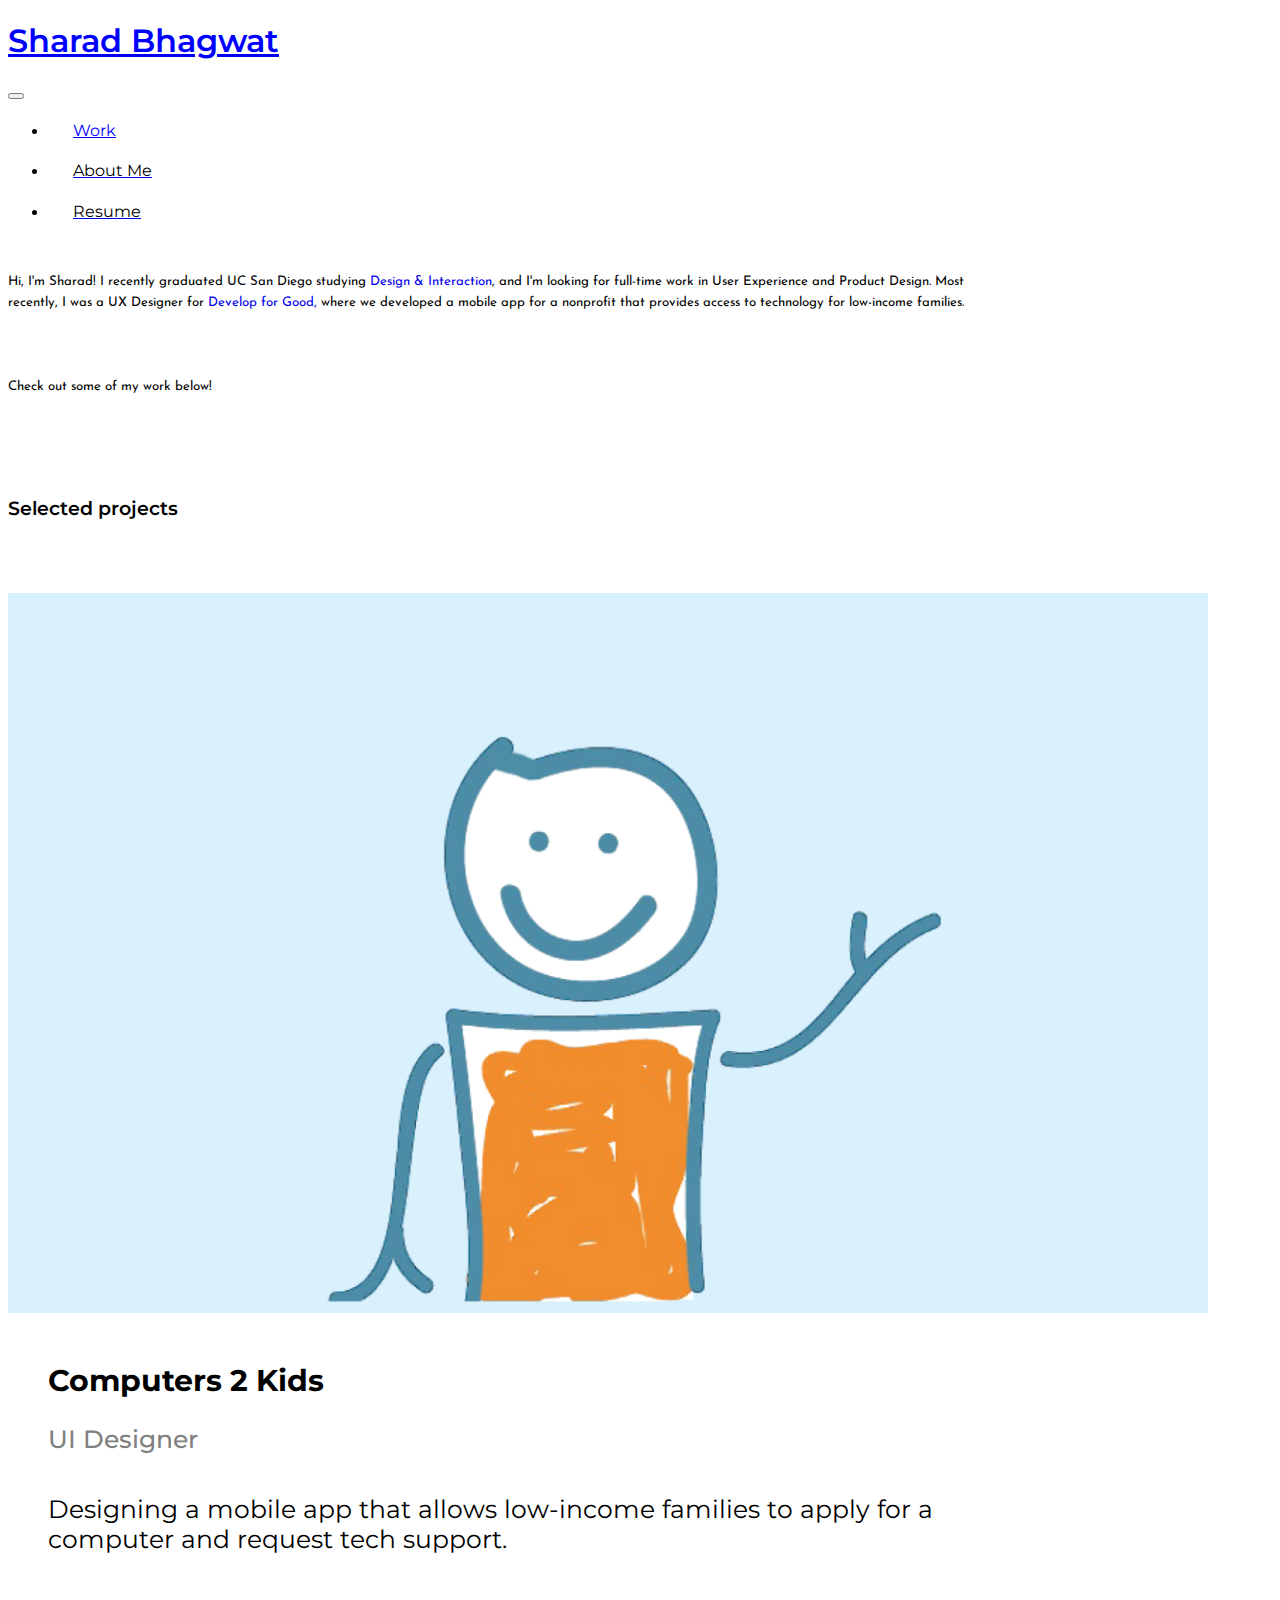
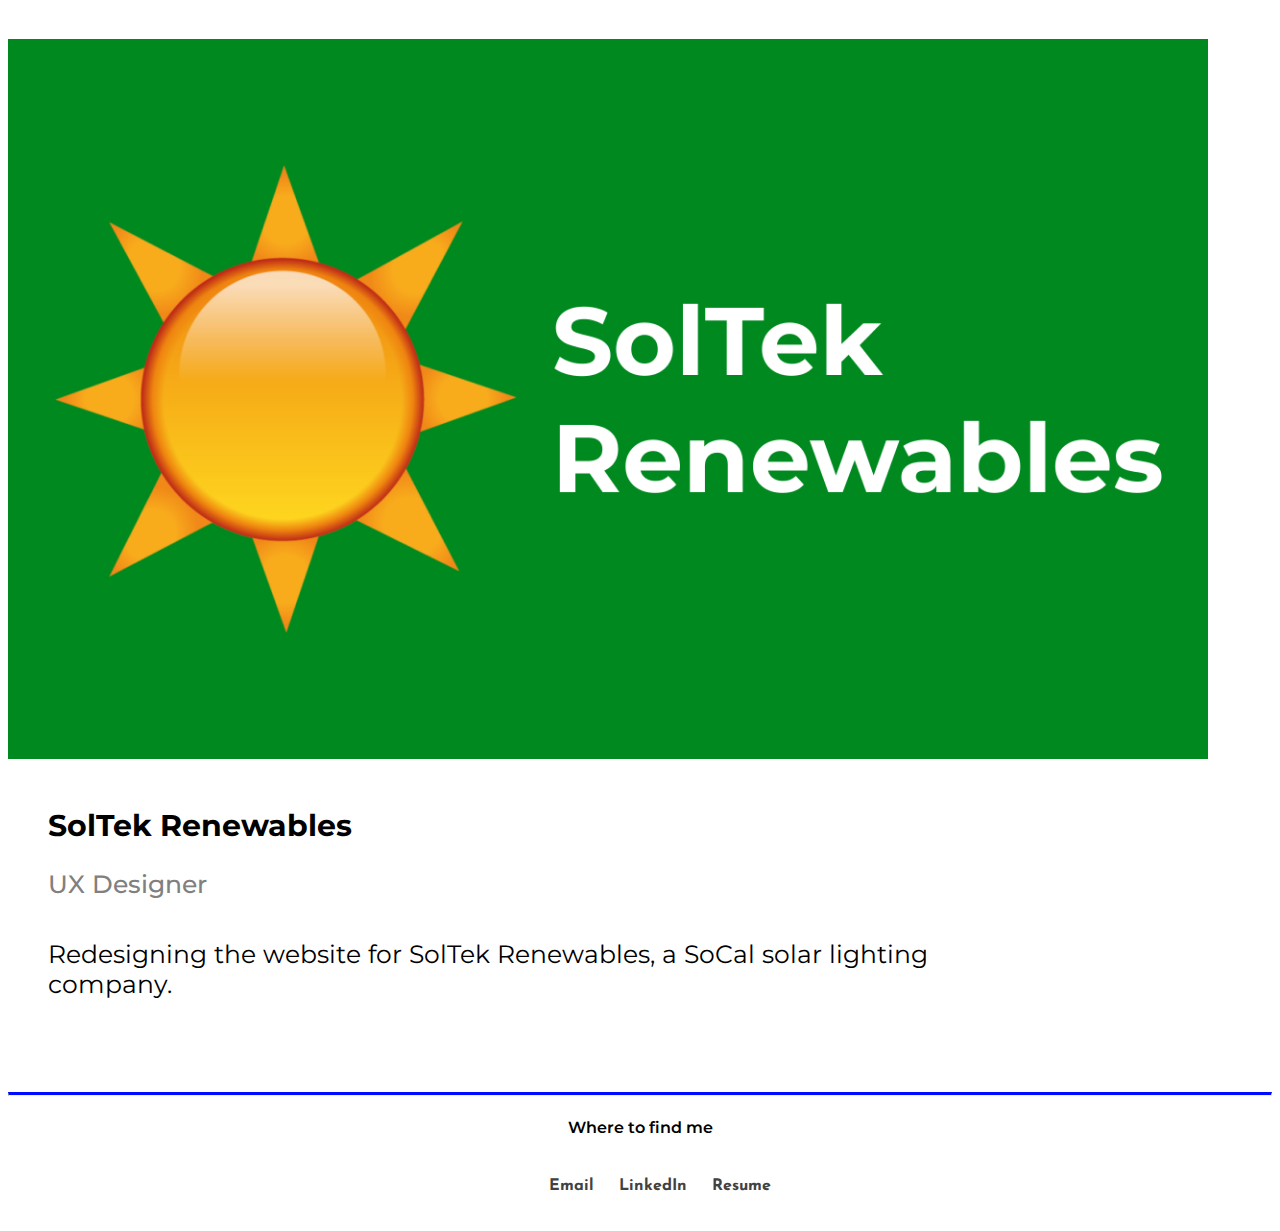
<file: index.html>
<!doctype html>
<html lang="en">

<head>
  <!-- Required meta tags -->
  <meta charset="utf-8">
  <meta name="viewport" content="width=device-width, initial-scale=1">

  <!-- Bootstrap CSS -->
  <link rel="stylesheet" href="CSS/styles.css">
  <link rel="preconnect" href="https://fonts.gstatic.com">
  <link href="https://fonts.googleapis.com/css2?family=Montserrat:ital,wght@0,100;0,200;0,300;0,400;0,500;0,600;0,700;0,800;0,900;1,100;1,200;1,300;1,400;1,500;1,600;1,700;1,800;1,900&display=swap" rel="stylesheet">
  <link rel="preconnect" href="https://fonts.gstatic.com">
  <link href="https://fonts.googleapis.com/css2?family=Josefin+Sans:ital,wght@0,100;0,200;0,300;0,400;0,500;0,600;0,700;1,100;1,200;1,300;1,400;1,500;1,600;1,700&display=swap" rel="stylesheet">
  <link href="https://cdn.jsdelivr.net/npm/bootstrap@5.0.0-beta3/dist/css/bootstrap.min.css" rel="stylesheet" integrity="sha384-eOJMYsd53ii+scO/bJGFsiCZc+5NDVN2yr8+0RDqr0Ql0h+rP48ckxlpbzKgwra6" crossorigin="anonymous">

  <title>Sharad Bhagwat's Portfolio</title>
</head>

<body>
  <!-- NAVBAR -->
  <div class="container nav-container mt-0 mt-md-5">

    <nav class="navbar navbar-expand-lg navbar-light">

      <a href="index.html" class="navbar-brand mb-0">
        <h1 class="nav-logo">Sharad Bhagwat</h1>
      </a>

      <button type="button" data-bs-toggle="collapse" data-bs-target="#navbarNav" aria-controls="navbarNav" aria-expanded="false" aria-label="Toggle navigation" class="navbar-toggler">
        <span class="navbar-toggler-icon"></span>
      </button>

      <div class="collapse hide navbar-collapse d-lg-inline-flex flex-row-reverse" id="navbarNav">
        <ul class="navbar-nav d-flex">
          <li class="nav-item active">
            <a href="index.html" class="nav-link active">
              <h4 class="nav-word active">Work</h4>
            </a>
          </li>
          <li class="nav-item active">
            <a href="about.html" class="nav-link">
              <h4 class="nav-word">About Me</h4>
            </a>
          </li>
          <li class="nav-item active">
            <a href="files/resume_Sharad_Bhagwat_September.pdf" target="_blank" class="nav-link">
              <h4 class="nav-word">Resume</h4>
            </a>
          </li>
        </ul>

      </div>
    </nav>
  </div>

  <div class="container-fluid all-container">
    <h5 class="intro-text">Hi, I'm Sharad! I recently graduated UC San Diego studying <a class="inline-link" href="https://cogsci.ucsd.edu/undergraduates/major/design-interaction.html">Design & Interaction</a>, and I'm looking for full-time work
      in User Experience and Product Design. Most recently, I was a UX Designer for <a class="inline-link" href="https://www.developforgood.org/">Develop for Good,</a> where we developed a mobile app for a nonprofit that provides access to technology for low-income families.</h5>
    <br>
    <h5 class="intro-text">Check out some of my work below!</h5>
  </div>

  <div class="container">
    <div class="container-fluid all-container">
    <h3 class="header-text" id="selected-projects">Selected projects</h3>
  </div>
    <br>
    <!-- <div class="projects"> -->
    <!-- <a href="c2kfinal.html"><img class="project-tile" src="images/c2k tile.png" alt="Computers2Kids"></a>
    <a href="soltekfull.html"><img class="project-tile" src="images/soltek/soltek tile fake.png" alt="Canvas Redesign"></a> -->
    <div class="container-fluid tile-container all-container">
      <div class="row">
        <div class="col-sm-4">
          <a href="c2kfinal.html"><img class="tile3" src="images/c2k/c2k link.png" alt="Computers2Kids"></a>
        </div>
        <div class="col-sm-6 tile-col">
          <!-- <span class="tile-span"> -->
          <a href="c2kfinal.html" class="link"><h2 class="tile-title">Computers 2 Kids</h2></a>
          <a href="c2kfinal.html" class="link"><h2 class="tile-subtitle">UI Designer</h2></a>
          <a href="c2kfinal.html" class="link"><h3 class="tile-body">
            Designing a mobile app that allows low-income families to apply for a computer and request tech support.
          </h3></a>
          <!-- </span> -->
        </div>
      </div>
    </div>

    <div class="container-fluid tile-container all-container">
      <div class="row">
        <div class="col-sm-4">
          <a href="soltekfull.html"><img class="tile3" src="images/soltek/soltek link.png" alt="SolTek Renewables"></a>
        </div>
        <div class="col-sm-6 tile-col">
          <span class="tile-span">
          <a href="soltekfull.html" class="link"><h2 class="tile-title">SolTek Renewables</h2></a>
          <a href="soltekfull.html" class="link"><h2 class="tile-subtitle">UX Designer</h2></a>
          <a href="soltekfull.html" class="link"><h3 class="tile-body">
            Redesigning the website for SolTek Renewables, a SoCal solar lighting company.
          </h3></a>
          </span>
        </div>
      </div>
    </div>

    <!-- </div> -->
  </div>

  <!-- <div class="container-fluid tile-container all-container">
    <div class="row">
      <div class="col-sm-4">
        <a href="soltekfull.html"><img class="tile3" src="images/soltek/soltek link.png" alt="SolTek Renewables"></a>
      </div>
      <div class="col-sm-5 tile-col">
        <h2 class="tile-title">SolTek Renewables</h2>
        <h2 class="tile-subtitle">UX Designer</h2>
        <h3 class="tile-body">
          Redesigning the website for SolTek Renewables, a SoCal solar lighting company.
        </h3>
      </div>
    </div>
  </div> -->

  <footer class="footer">
    <hr class="hr">
    <h4 class="footer-header"> Where to find me </h4>
    <div class="footer-elements">
    <ul class="contact-list">
      <li class="contact">
        <h4 class="individual-contact"><a class="indiv" href="mailto: sharadLF@gmail.com"> Email</a></h4>
      </li>
      <li class="contact">
        <h4 class="individual-contact"><a class="indiv" href="https://www.linkedin.com/in/sharadlf/">LinkedIn</a></h4>
      </li>
      <li class="contact">
        <h4 class="individual-contact"><a class="indiv" href="files/resume_Sharad_Bhagwat.pdf">Resume</a></h4>
      </li>
    </ul>
  </footer>


  <script src="https://cdn.jsdelivr.net/npm/bootstrap@5.0.0-beta3/dist/js/bootstrap.bundle.min.js" integrity="sha384-JEW9xMcG8R+pH31jmWH6WWP0WintQrMb4s7ZOdauHnUtxwoG2vI5DkLtS3qm9Ekf" crossorigin="anonymous"></script>


</body>

</html>
</file>
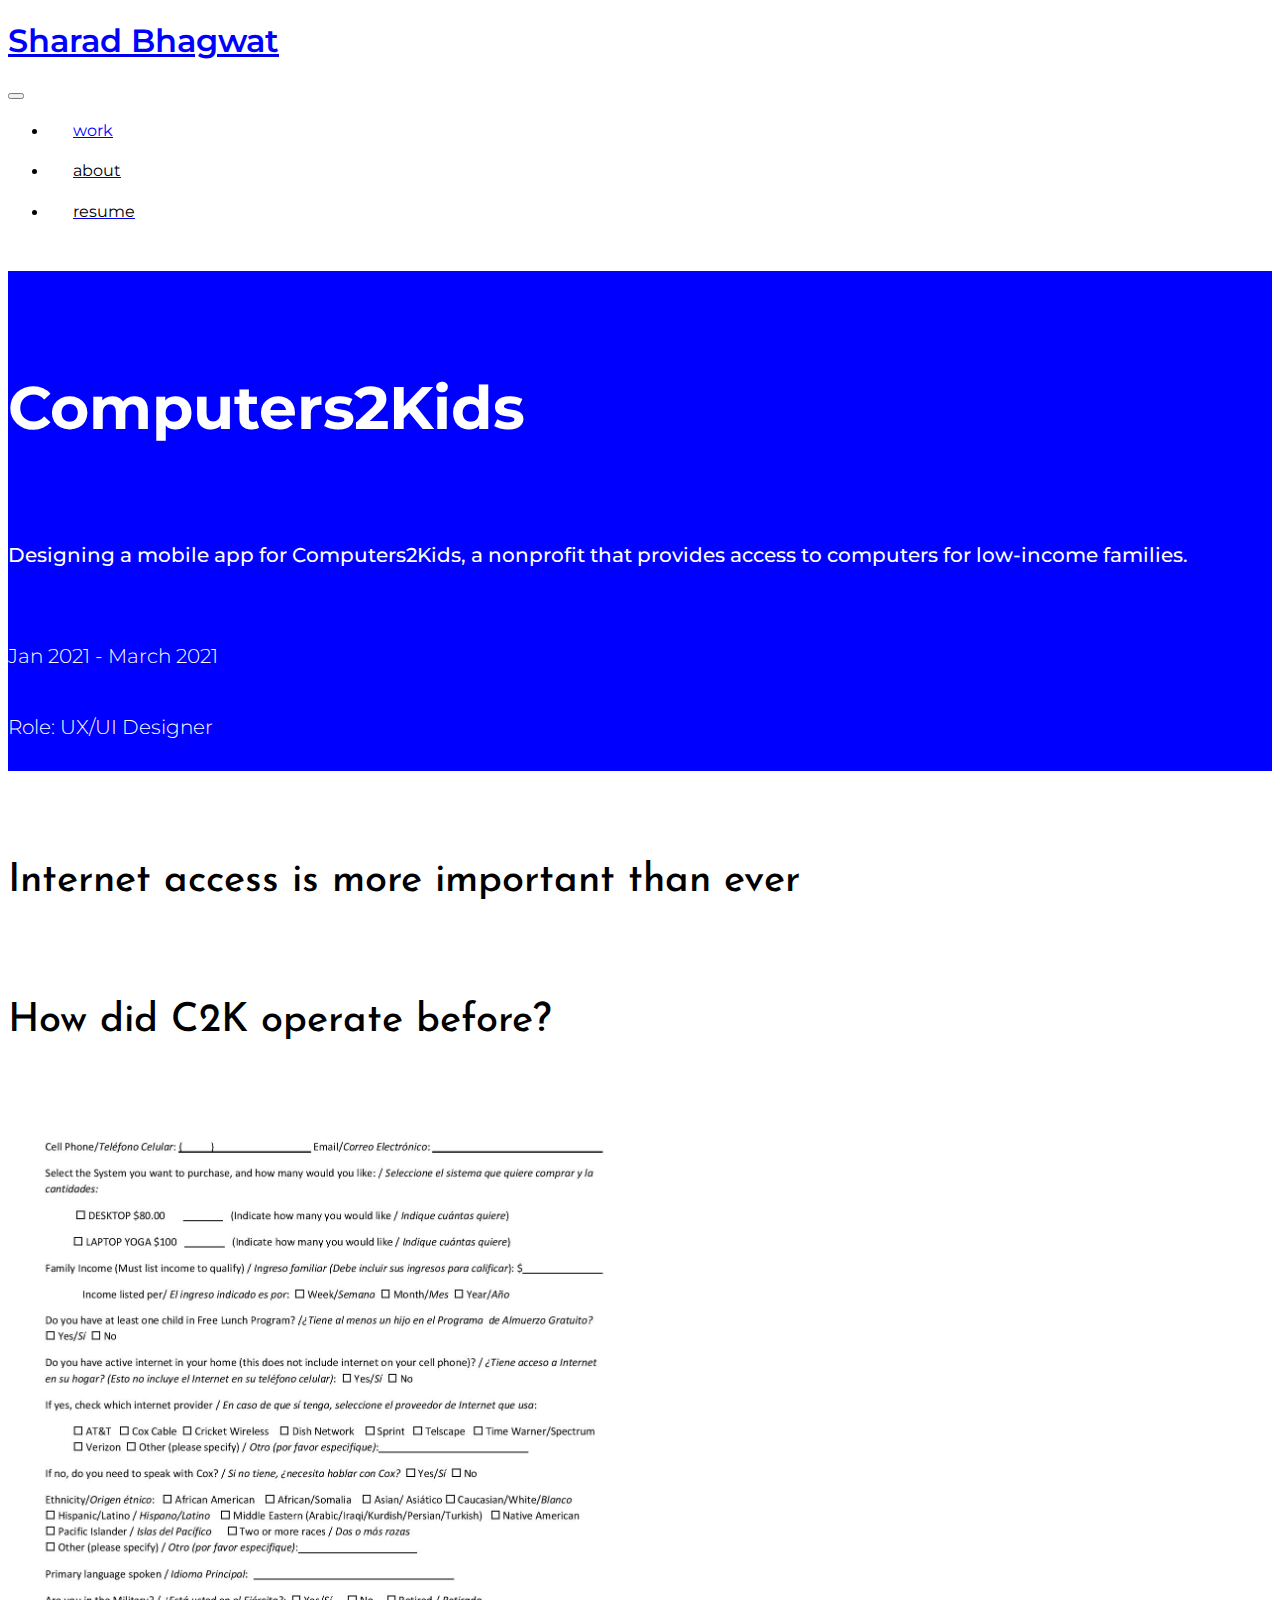
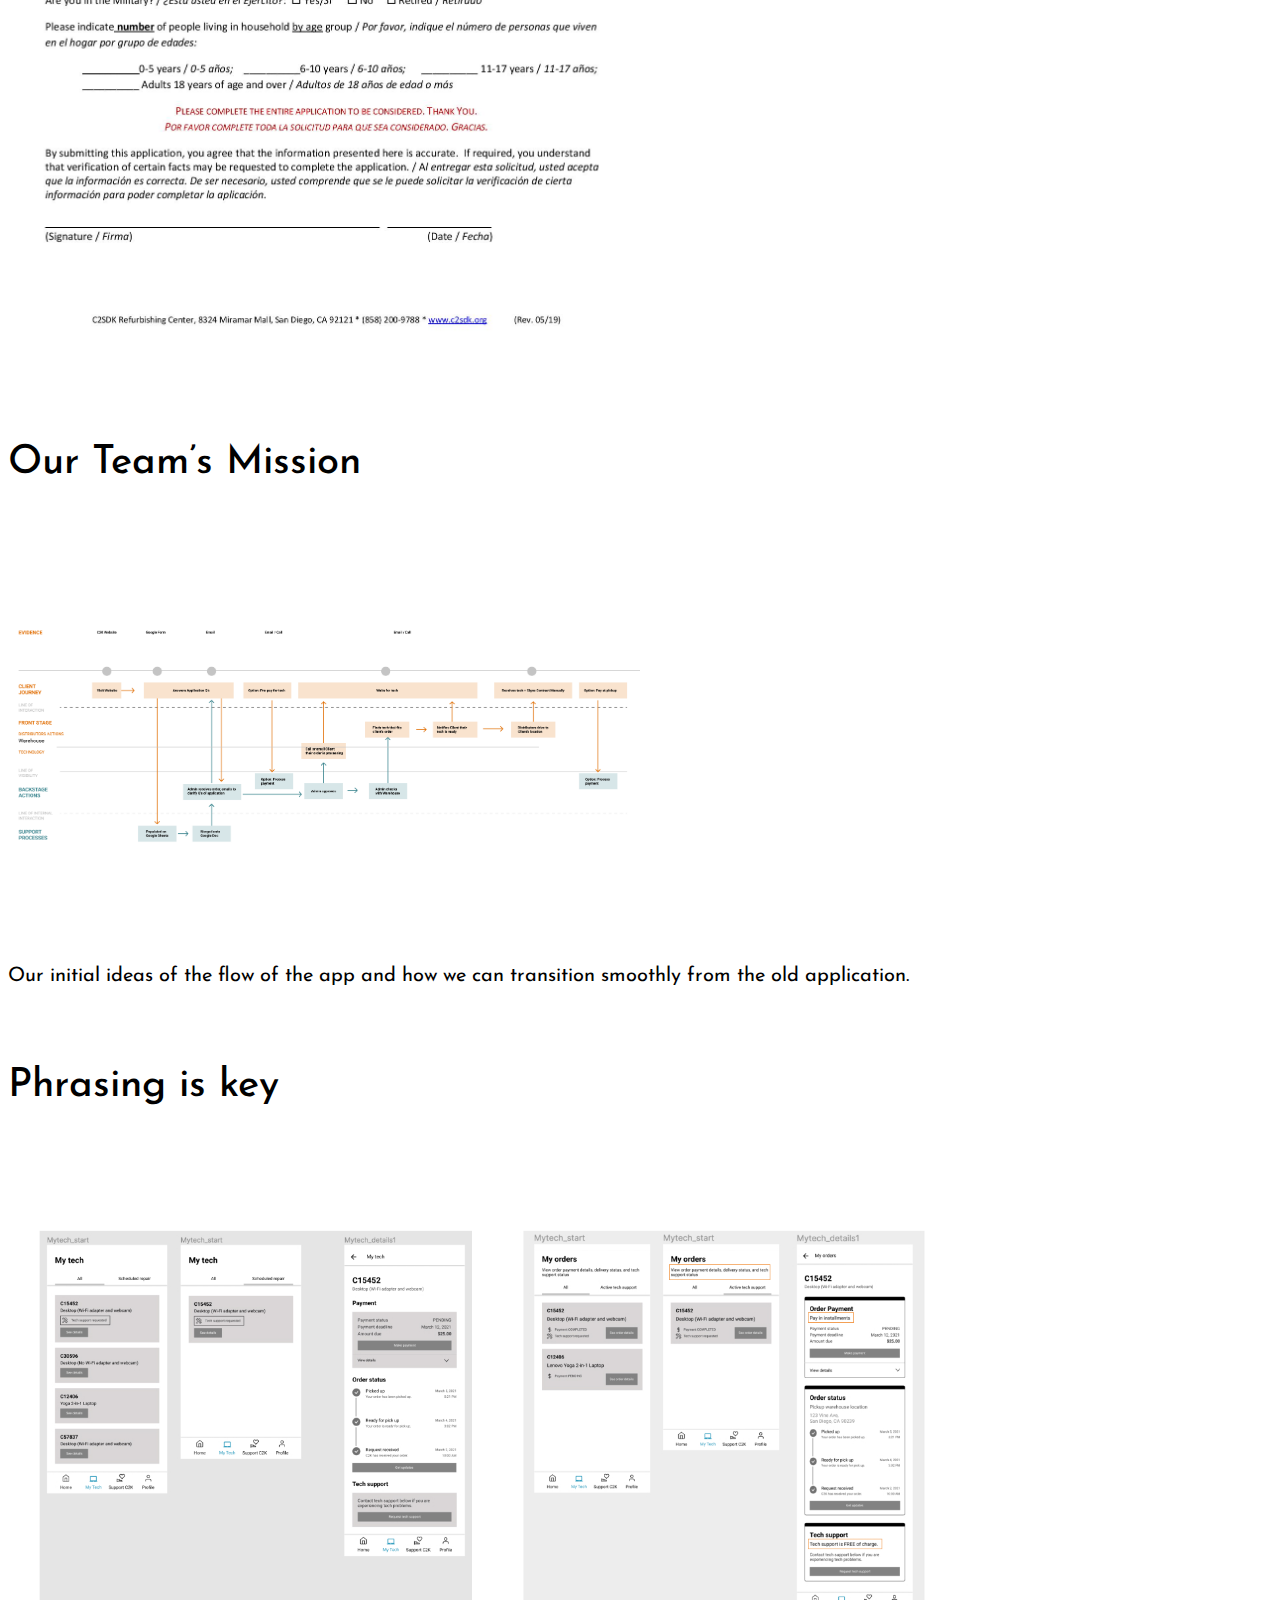
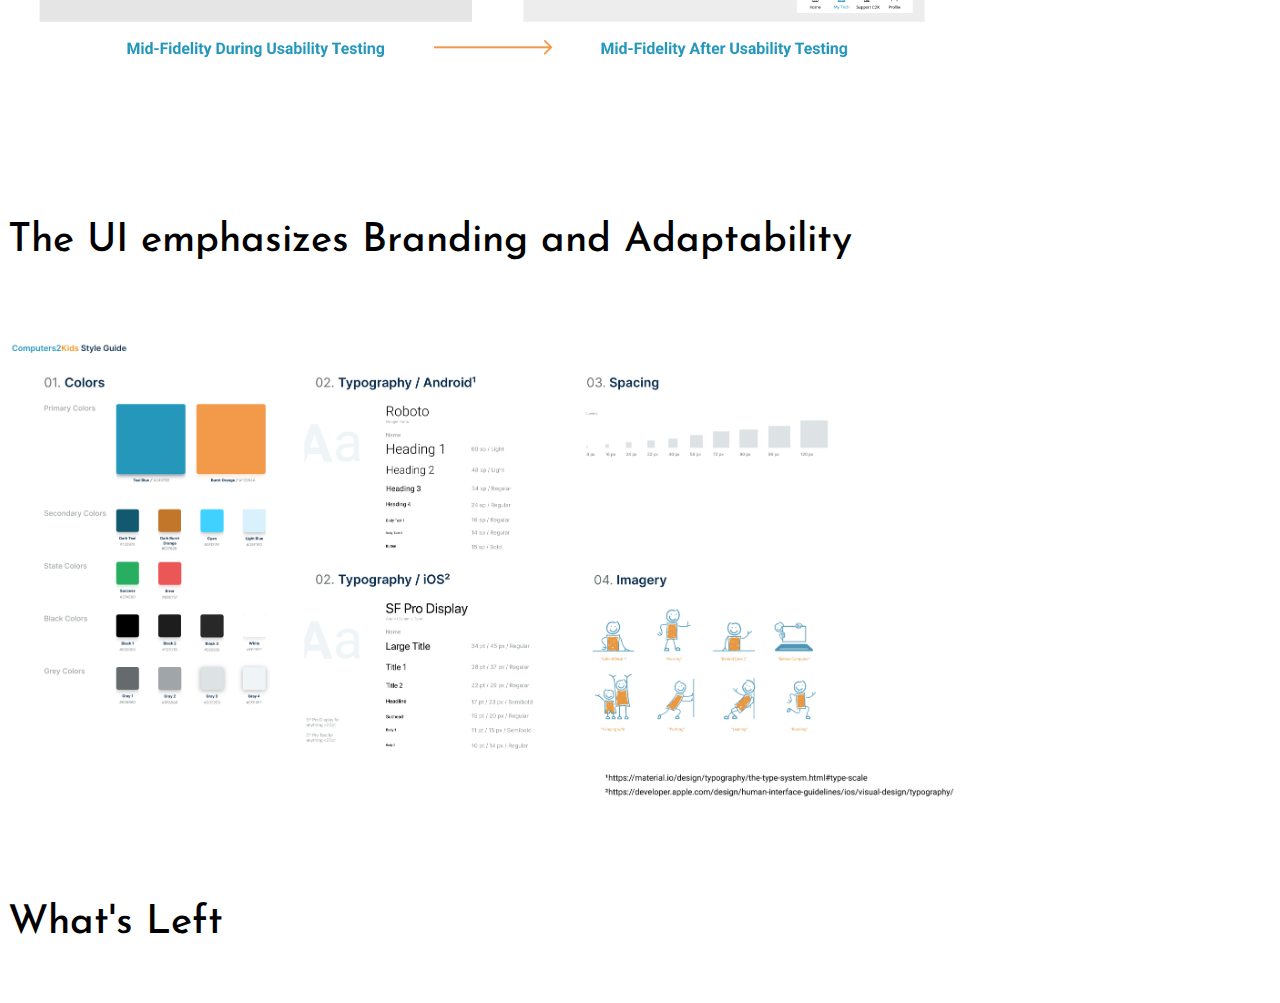
<file: c2k.html>
<!doctype html>
<html lang="en">

<head>
  <!-- Required meta tags -->
  <meta charset="utf-8">
  <meta name="viewport" content="width=device-width, initial-scale=1">

  <!-- Bootstrap CSS -->
  <link rel="stylesheet" href="CSS/styles.css">
  <link rel="preconnect" href="https://fonts.gstatic.com">
  <link href="https://fonts.googleapis.com/css2?family=Montserrat:ital,wght@0,100;0,200;0,300;0,400;0,500;0,600;0,700;0,800;0,900;1,100;1,200;1,300;1,400;1,500;1,600;1,700;1,800;1,900&display=swap" rel="stylesheet">
  <link rel="preconnect" href="https://fonts.gstatic.com">
  <link href="https://fonts.googleapis.com/css2?family=Josefin+Sans:ital,wght@0,100;0,200;0,300;0,400;0,500;0,600;0,700;1,100;1,200;1,300;1,400;1,500;1,600;1,700&display=swap" rel="stylesheet">
  <link href="https://cdn.jsdelivr.net/npm/bootstrap@5.0.0-beta3/dist/css/bootstrap.min.css" rel="stylesheet" integrity="sha384-eOJMYsd53ii+scO/bJGFsiCZc+5NDVN2yr8+0RDqr0Ql0h+rP48ckxlpbzKgwra6" crossorigin="anonymous">

  <title>Computers2Kids</title>
</head>

<body>
  <div class="container nav-container mt-0 mt-md-5">

    <nav class="navbar navbar-expand-lg navbar-light">

      <a href="index.html" class="navbar-brand mb-0">
        <h1 class="nav-logo">Sharad Bhagwat</h1>
      </a>

      <button type="button" data-bs-toggle="collapse" data-bs-target="#navbarNav" aria-controls="navbarNav" aria-expanded="false" aria-label="Toggle navigation" class="navbar-toggler">
        <span class="navbar-toggler-icon"></span>
      </button>

      <div class="collapse hide navbar-collapse d-lg-inline-flex flex-row-reverse" id="navbarNav">
        <ul class="navbar-nav d-flex">
          <li class="nav-item active">
            <a href="index.html" class="nav-link active">
              <h4 class="nav-word active">work</h4>
            </a>
          </li>
          <li class="nav-item active">
            <a href="about.html" class="nav-link">
              <h4 class="nav-word">about</h4>
            </a>
          </li>
          <li class="nav-item active">
            <a href="files/resume_Sharad_Bhagwat.pdf" target="_blank" class="nav-link">
              <h4 class="nav-word">resume</h4>
            </a>
          </li>
        </ul>

      </div>
    </nav>
  </div>

<div class="hero c2k" id="c2k">
  <div class="container">
    <h2 class="study-title">Computers2Kids</h2>
    <h3 class="study-subtitle">Designing a mobile app for Computers2Kids, a nonprofit that provides access to computers for low-income families.</h3>
    <h4 class="study-details">Jan 2021 - March 2021</h4>
    <h4 class="study-details">Role: UX/UI Designer</h4>
    <h4 class="study-details">Teammates: , Ally Ko, Emily Wu, Michelle Lam, Tim Le, Elizabeth Meiner</h4>
  </div>
</div>

<div class="container">
  <h3 class="study-header">Internet access is more important than ever</h3>
  <h3 class="study-header">How did C2K operate before?</h3>
  <div class="shadow-lg p-3 mb-5 bg-body rounded">
  <img src="images/c2k/C2K Application.jpg" class="pdf mx-auto d-block overview" />
  </div>
  <h3 class="study-header">Our Team’s Mission</h3>
  <div class="shadow-lg p-3 mb-5 bg-body rounded">
  <img src="images/c2k/C2KCurrentProcess.png" class="pdf mx-auto d-block overview" />
  </div>
  <p class="body-p">
    Our initial ideas of the flow of the app and how we can transition smoothly from the old application.
  </p>
  <h3 class="study-header">Phrasing is key</h3>

  <img src="images/c2k/C2K-UsabilityChanges-MyOrders.jpg" class="mx-auto d-block overview" id="bigger" />
  <h3 class="study-header">The UI emphasizes Branding and Adaptability</h3>
  <div class="shadow-lg p-3 mb-5 bg-body rounded">
  <img src="images/c2k/Style Guide Revised.png" class="mx-auto d-block overview" id="bigger" />
</div>
  <h3 class="study-header">What's Left</h3>

</div>









<script src="https://cdn.jsdelivr.net/npm/bootstrap@5.0.0-beta3/dist/js/bootstrap.bundle.min.js" integrity="sha384-JEW9xMcG8R+pH31jmWH6WWP0WintQrMb4s7ZOdauHnUtxwoG2vI5DkLtS3qm9Ekf" crossorigin="anonymous"></script>
  </body>
</file>
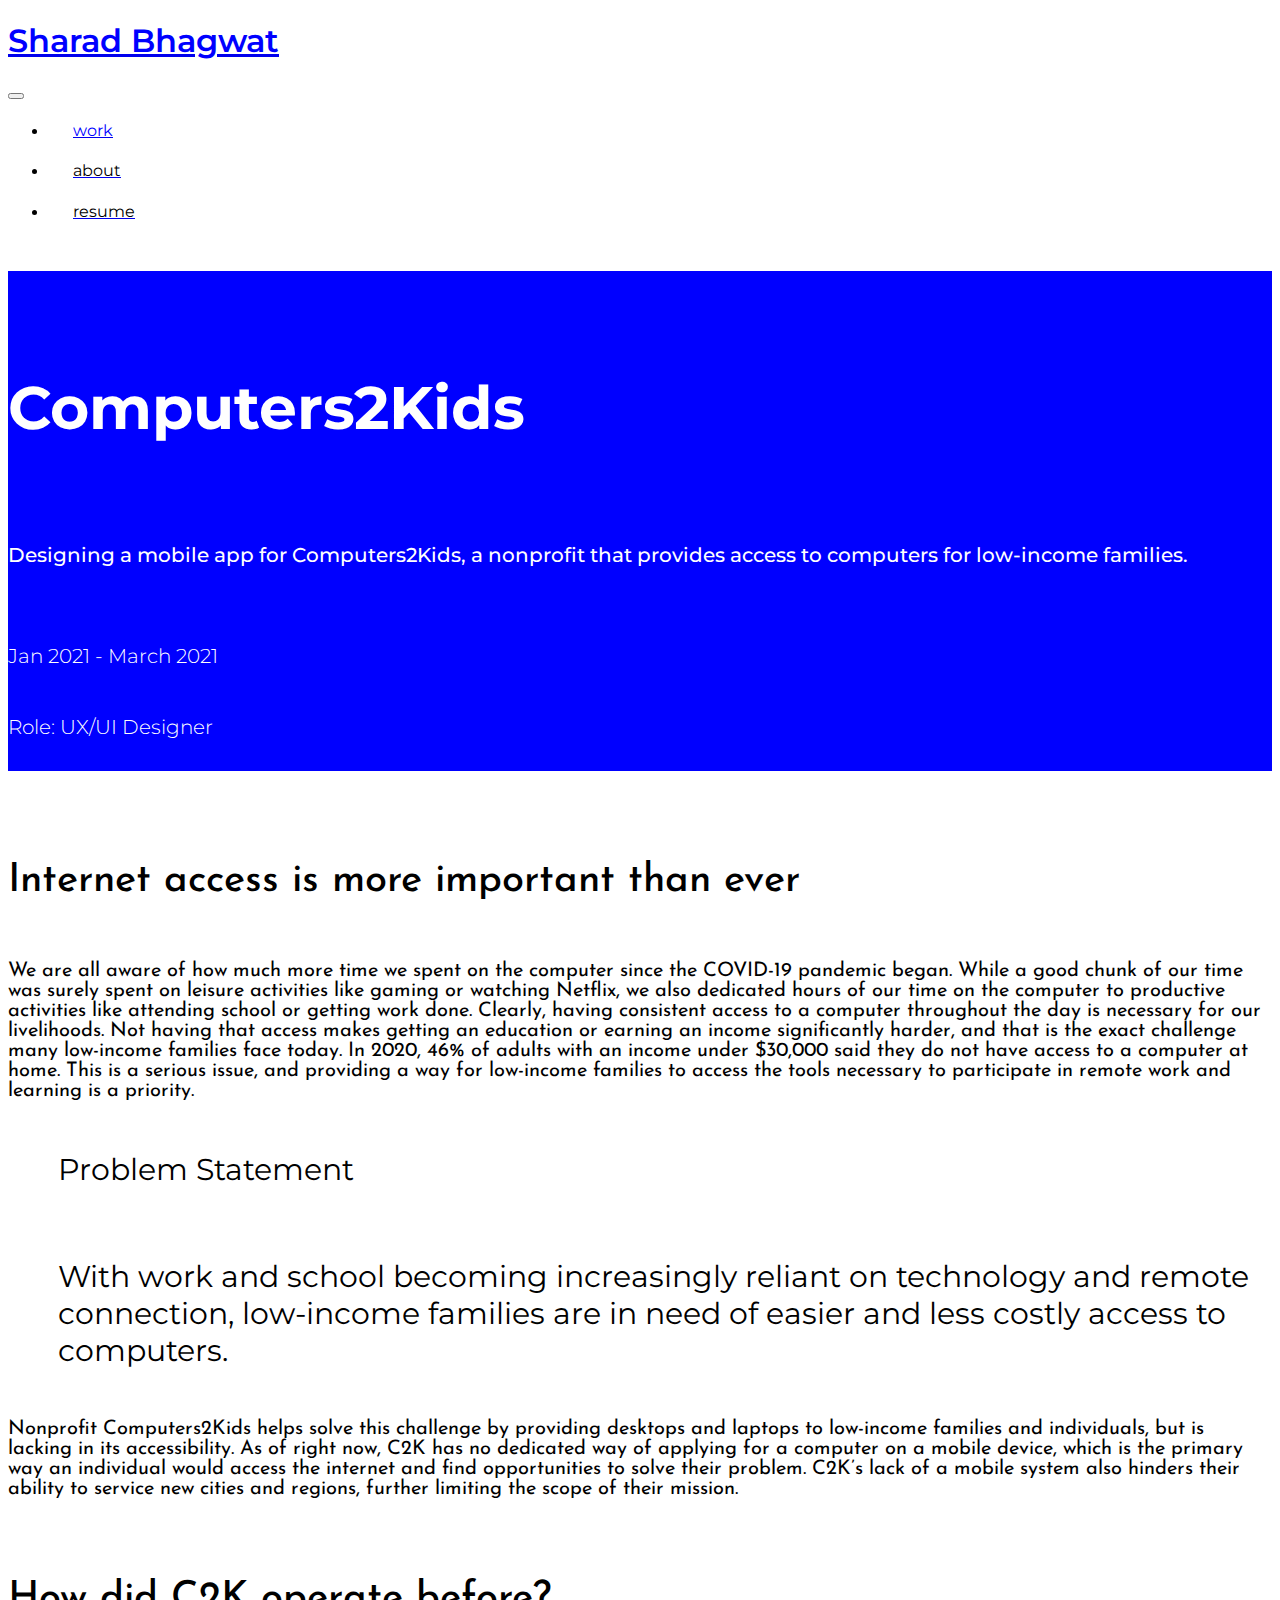
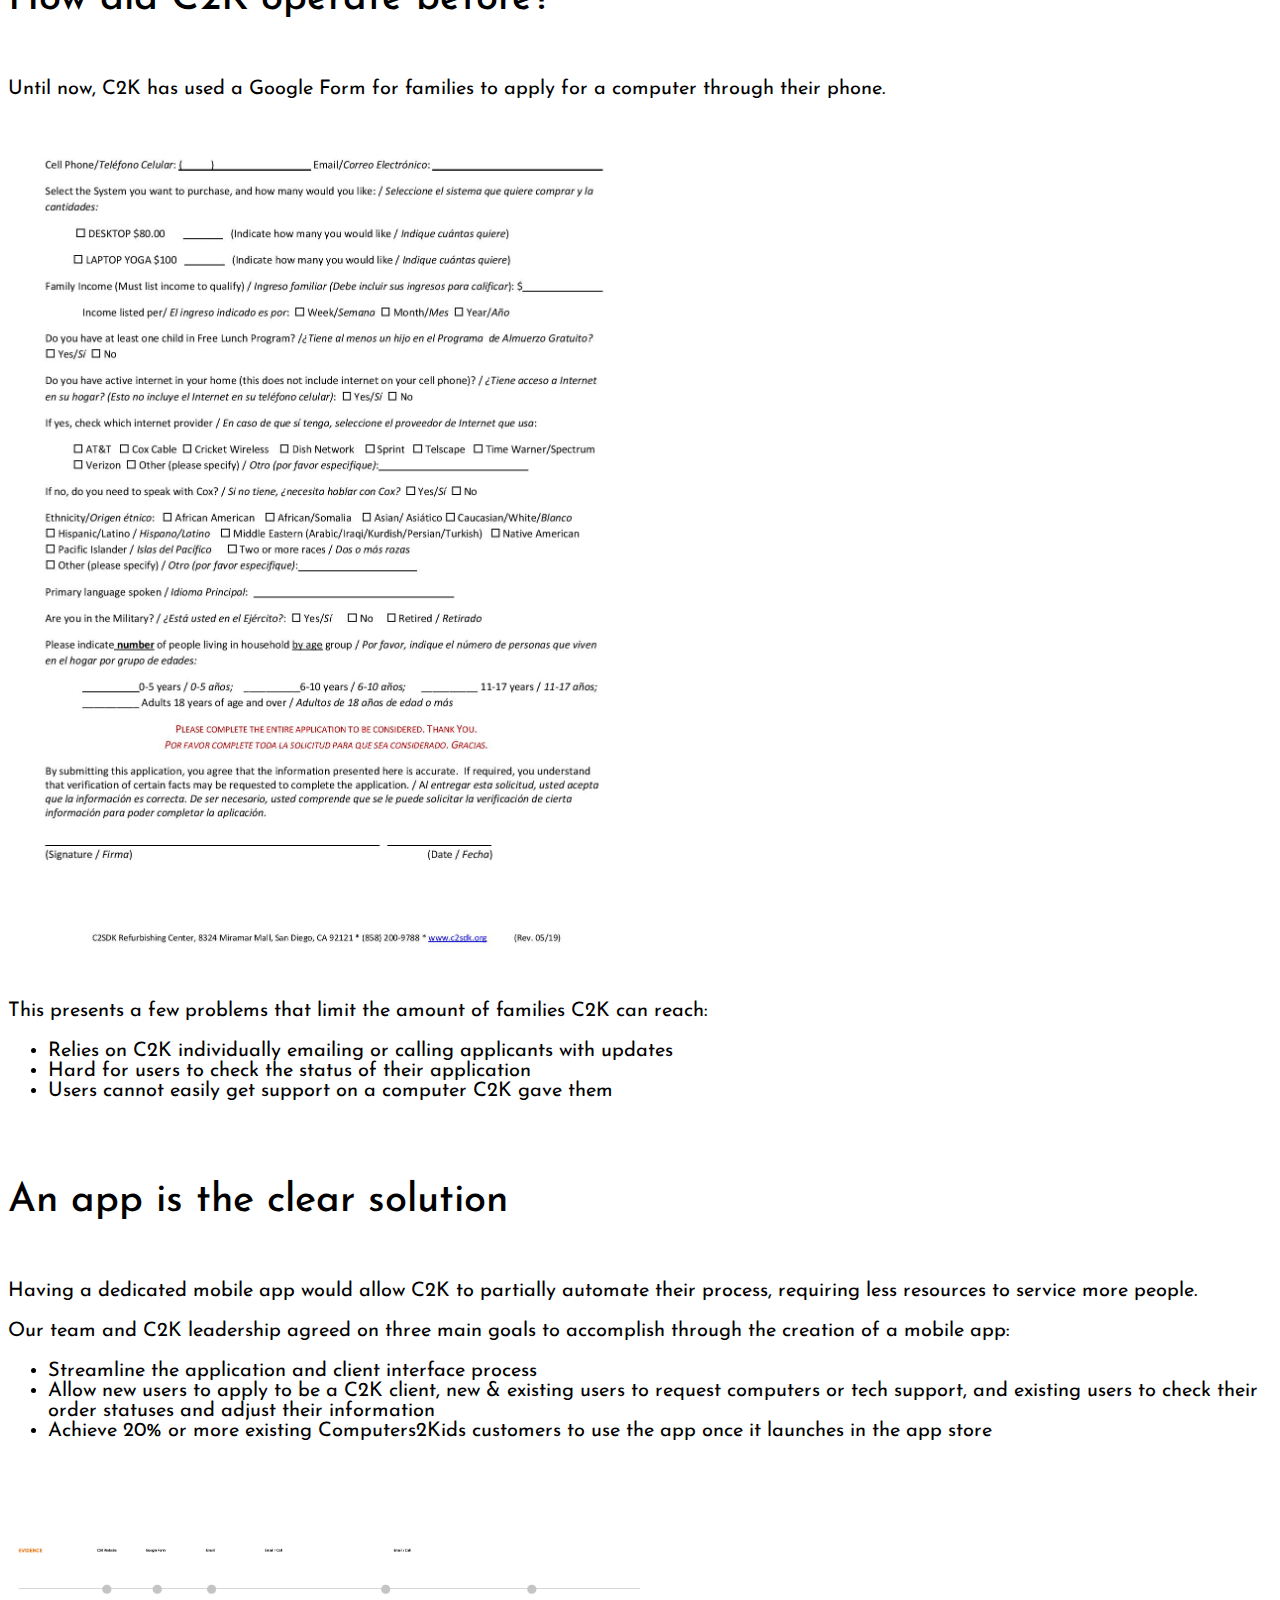
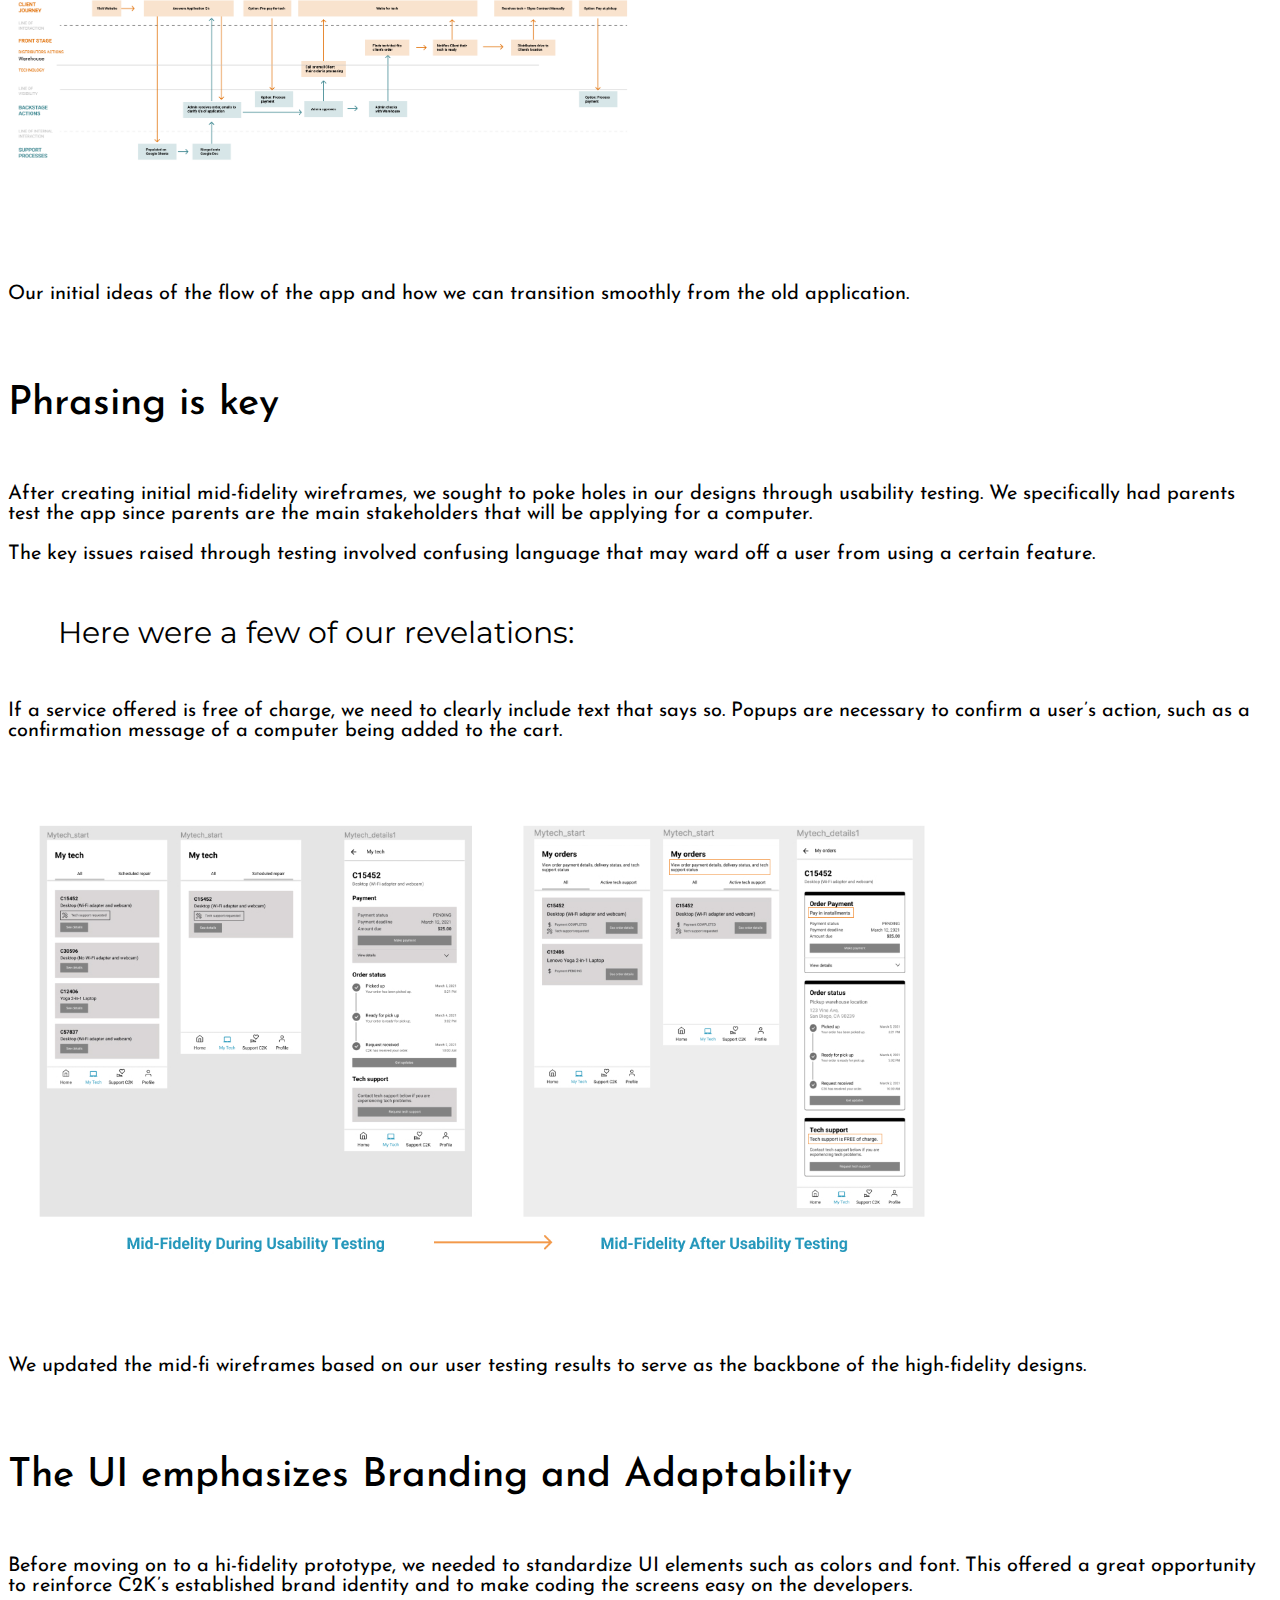
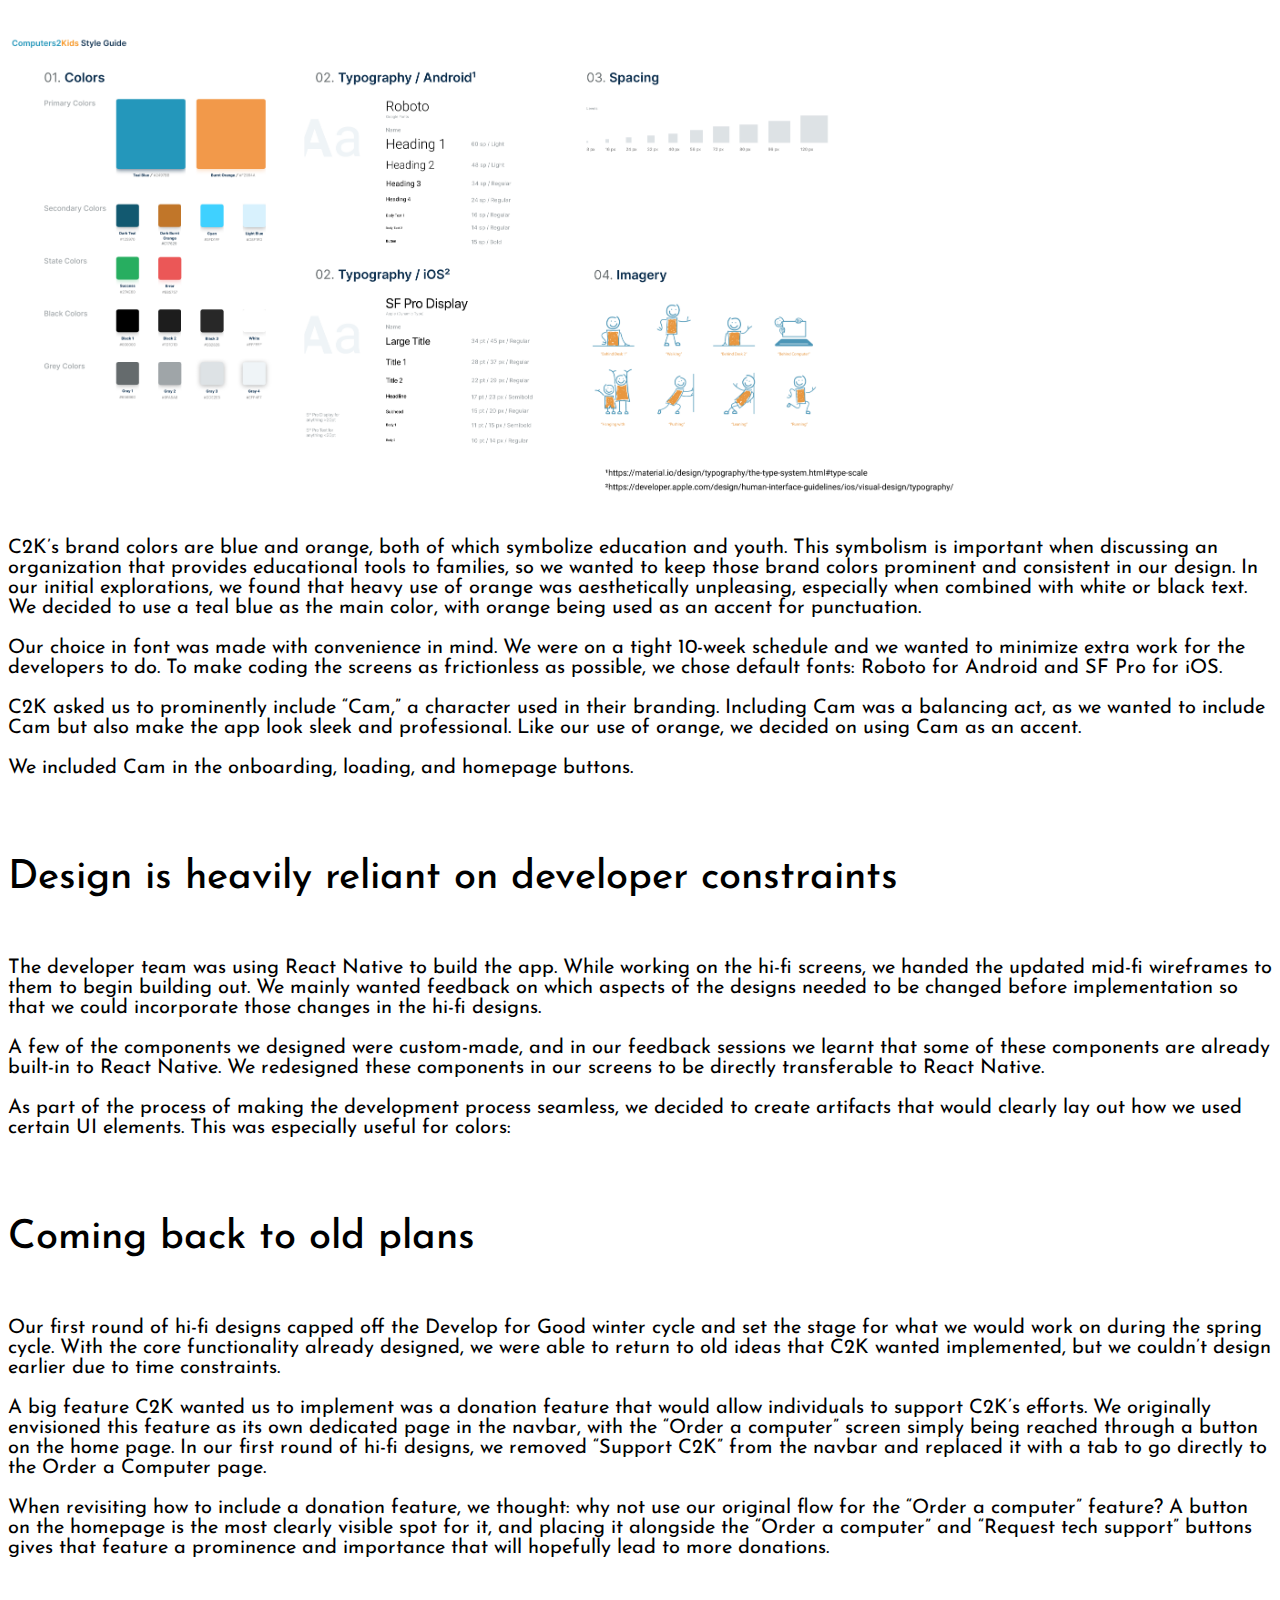
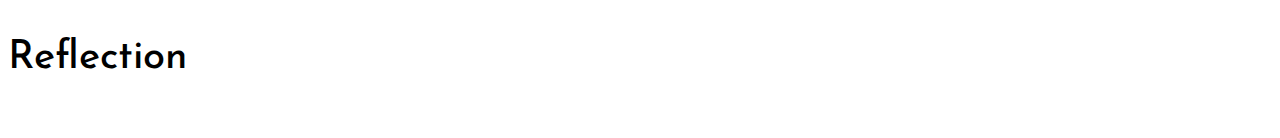
<file: c2k2.html>
<!doctype html>
<html lang="en">

<head>
  <!-- Required meta tags -->
  <meta charset="utf-8">
  <meta name="viewport" content="width=device-width, initial-scale=1">

  <!-- Bootstrap CSS -->
  <link rel="stylesheet" href="CSS/styles.css">
  <link rel="preconnect" href="https://fonts.gstatic.com">
  <link href="https://fonts.googleapis.com/css2?family=Montserrat:ital,wght@0,100;0,200;0,300;0,400;0,500;0,600;0,700;0,800;0,900;1,100;1,200;1,300;1,400;1,500;1,600;1,700;1,800;1,900&display=swap" rel="stylesheet">
  <link rel="preconnect" href="https://fonts.gstatic.com">
  <link href="https://fonts.googleapis.com/css2?family=Josefin+Sans:ital,wght@0,100;0,200;0,300;0,400;0,500;0,600;0,700;1,100;1,200;1,300;1,400;1,500;1,600;1,700&display=swap" rel="stylesheet">
  <link href="https://cdn.jsdelivr.net/npm/bootstrap@5.0.0-beta3/dist/css/bootstrap.min.css" rel="stylesheet" integrity="sha384-eOJMYsd53ii+scO/bJGFsiCZc+5NDVN2yr8+0RDqr0Ql0h+rP48ckxlpbzKgwra6" crossorigin="anonymous">

  <title>Computers2Kids</title>
</head>

<body>
  <div class="container nav-container mt-0 mt-md-5">

    <nav class="navbar navbar-expand-lg navbar-light">

      <a href="index.html" class="navbar-brand mb-0">
        <h1 class="nav-logo">Sharad Bhagwat</h1>
      </a>

      <button type="button" data-bs-toggle="collapse" data-bs-target="#navbarNav" aria-controls="navbarNav" aria-expanded="false" aria-label="Toggle navigation" class="navbar-toggler">
        <span class="navbar-toggler-icon"></span>
      </button>

      <div class="collapse hide navbar-collapse d-lg-inline-flex flex-row-reverse" id="navbarNav">
        <ul class="navbar-nav d-flex">
          <li class="nav-item active">
            <a href="index.html" class="nav-link active">
              <h4 class="nav-word active">work</h4>
            </a>
          </li>
          <li class="nav-item active">
            <a href="about.html" class="nav-link">
              <h4 class="nav-word">about</h4>
            </a>
          </li>
          <li class="nav-item active">
            <a href="files/resume_Sharad_Bhagwat.pdf" target="_blank" class="nav-link">
              <h4 class="nav-word">resume</h4>
            </a>
          </li>
        </ul>

      </div>
    </nav>
  </div>

<div class="hero c2k" id="c2k">
  <div class="container">
    <h2 class="study-title">Computers2Kids</h2>
    <h3 class="study-subtitle">Designing a mobile app for Computers2Kids, a nonprofit that provides access to computers for low-income families.</h3>
    <h4 class="study-details">Jan 2021 - March 2021</h4>
    <h4 class="study-details">Role: UX/UI Designer</h4>
    <h4 class="study-details">Teammates: , Ally Ko, Emily Wu, Michelle Lam, Tim Le, Elizabeth Meiner</h4>
  </div>
</div>

<div class="container">
  <h3 class="study-header">Internet access is more important than ever</h3>
  <p class="body-p">
    We are all aware of how much more time we spent on the computer since the COVID-19 pandemic began. While a good chunk of our time was surely spent on leisure activities like gaming or watching Netflix, we also dedicated hours of our time on the computer to productive activities like attending school or getting work done. Clearly, having consistent access to a computer throughout the day is necessary for our livelihoods. Not having that access makes getting an education or earning an income significantly harder, and that is the exact challenge many low-income families face today. In 2020, 46% of adults with an income under $30,000 said they do not have access to a computer at home. This is a serious issue, and providing a way for low-income families to access the tools necessary to participate in remote work and learning is a priority.
  </p>
  <h3 class="body-subtitle">Problem Statement</h3>
  <p class="body-subtitle">
    With work and school becoming increasingly reliant on technology and remote connection, low-income families are in need of easier and less costly access to computers.
  </p>
  <p class="body-p">
    Nonprofit Computers2Kids helps solve this challenge by providing desktops and laptops to low-income families and individuals, but is lacking in its accessibility. As of right now, C2K has no dedicated way of applying for a computer on a mobile device, which is the primary way an individual would access the internet and find opportunities to solve their problem. C2K’s lack of a mobile system also hinders their ability to service new cities and regions, further limiting the scope of their mission.
  </p>
  <h3 class="study-header">How did C2K operate before?</h3>
  <p class="body-p">
    Until now, C2K has used a Google Form for families to apply for a computer through their phone.
  </p>
  <div class="shadow-lg p-3 mb-5 bg-body rounded">
  <img src="images/c2k/C2K Application.jpg" class="pdf mx-auto d-block overview" />
  </div>
  <p class="body-p">
    This presents a few problems that limit the amount of families C2K can reach:
  </p>
  <ul class="body-p">
    <li>Relies on C2K individually emailing or calling applicants with updates</li>
    <li>Hard for users to check the status of their application</li>
    <li>Users cannot easily get support on a computer C2K gave them</li>
  </ul>
  <h3 class="study-header">An app is the clear solution</h3>
  <p class="body-p">
    Having a dedicated mobile app would allow C2K to partially automate their process, requiring less resources to service more people.
  </p>
  <p class="body-p">
    Our team and C2K leadership agreed on three main goals to accomplish through the creation of a mobile app:
  </p>
  <ul class="body-p">
    <li>Streamline the application and client interface process</li>
    <li>Allow new users to apply to be a C2K client, new & existing users to request computers or tech support, and existing users to check their order statuses and adjust their information</li>
    <li>Achieve 20% or more existing Computers2Kids customers to use the app once it launches in the app store</li>
  </ul>
  <div class="shadow-lg p-3 mb-5 bg-body rounded">
  <img src="images/c2k/C2KCurrentProcess.png" class="pdf mx-auto d-block overview" />
  </div>
  <p class="body-p">
    Our initial ideas of the flow of the app and how we can transition smoothly from the old application.
  </p>
  <h3 class="study-header">Phrasing is key</h3>
  <p class="body-p">
    After creating initial mid-fidelity wireframes, we sought to poke holes in our designs through usability testing. We specifically had parents test the app since parents are the main stakeholders that will be applying for a computer.
  </p>
  <p class="body-p">
    The key issues raised through testing involved confusing language that may ward off a user from using a certain feature.
  </p>
  <p class="body-subtitle">
    Here were a few of our revelations:
  </p>
  <p class="body-p">
    If a service offered is free of charge, we need to clearly include text that says so.
Popups are necessary to confirm a user’s action, such as a confirmation message of a computer being added to the cart.
  </p>
  <img src="images/c2k/C2K-UsabilityChanges-MyOrders.jpg" class="mx-auto d-block overview" id="bigger" />
  <p class="body-p">
    We updated the mid-fi wireframes based on our user testing results to serve as the backbone of the high-fidelity designs.
  </p>
  <h3 class="study-header">The UI emphasizes Branding and Adaptability</h3>
  <p class="body-p">
    Before moving on to a hi-fidelity prototype, we needed to standardize UI elements such as colors and font. This offered a great opportunity to reinforce C2K’s established brand identity and to make coding the screens easy on the developers.
  </p>
  <div class="shadow-lg p-3 mb-5 bg-body rounded">
  <img src="images/c2k/Style Guide Revised.png" class="mx-auto d-block overview" id="bigger" />
  </div>
  <p class="body-p">
    C2K’s brand colors are blue and orange, both of which symbolize education and youth. This symbolism is important when discussing an organization that provides educational tools to families, so we wanted to keep those brand colors prominent and consistent in our design. In our initial explorations, we found that heavy use of orange was aesthetically unpleasing, especially when combined with white or black text. We decided to use a teal blue as the main color, with orange being used as an accent for punctuation.
  </p>
  <p class="body-p">
    Our choice in font was made with convenience in mind. We were on a tight 10-week schedule and we wanted to minimize extra work for the developers to do. To make coding the screens as frictionless as possible, we chose default fonts: Roboto for Android and SF Pro for iOS.
  </P>
  <p class="body-p">
    C2K asked us to prominently include “Cam,” a character used in their branding. Including Cam was a balancing act, as we wanted to include Cam but also make the app look sleek and professional. Like our use of orange, we decided on using Cam as an accent.
  </p>
  <p class="body-p">
    We included Cam in the onboarding, loading, and homepage buttons.
  </p>

  <h3 class="study-header">Design is heavily reliant on developer constraints</h3>
  <p class="body-p">
    The developer team was using React Native to build the app. While working on the hi-fi screens, we handed the updated mid-fi wireframes to them to begin building out. We mainly wanted feedback on which aspects of the designs needed to be changed before implementation so that we could incorporate those changes in the hi-fi designs.
  </p>
  <p class="body-p">
   A few of the components we designed were custom-made, and in our feedback sessions we learnt that some of these components are already built-in to React Native. We redesigned these components in our screens to be directly transferable to React Native.
  </p>
  <p class="body-p">
    As part of the process of making the development process seamless, we decided to create artifacts that would clearly lay out how we used certain UI elements. This was especially useful for colors:
  </p>
  <h3 class="study-header">Coming back to old plans</h3>
  <p class="body-p">
    Our first round of hi-fi designs capped off the Develop for Good winter cycle and set the stage for what we would work on during the spring cycle. With the core functionality already designed, we were able to return to old ideas that C2K wanted implemented, but we couldn’t design earlier due to time constraints.
  </p>
  <p class="body-p">
    A big feature C2K wanted us to implement was a donation feature that would allow individuals to support C2K’s efforts. We originally envisioned this feature as its own dedicated page in the navbar, with the “Order a computer” screen simply being reached through a button on the home page. In our first round of hi-fi designs, we removed “Support C2K” from the navbar and replaced it with a tab to go directly to the Order a Computer page.
  </p>
  <p class="body-p">
    When revisiting how to include a donation feature, we thought: why not use our original flow for the “Order a computer” feature? A button on the homepage is the most clearly visible spot for it, and placing it alongside the “Order a computer” and “Request tech support” buttons gives that feature a prominence and importance that will hopefully lead to more donations.
  </p>
  <h3 class="study-header">Reflection</h3>

</div>









<script src="https://cdn.jsdelivr.net/npm/bootstrap@5.0.0-beta3/dist/js/bootstrap.bundle.min.js" integrity="sha384-JEW9xMcG8R+pH31jmWH6WWP0WintQrMb4s7ZOdauHnUtxwoG2vI5DkLtS3qm9Ekf" crossorigin="anonymous"></script>
  </body>
</file>
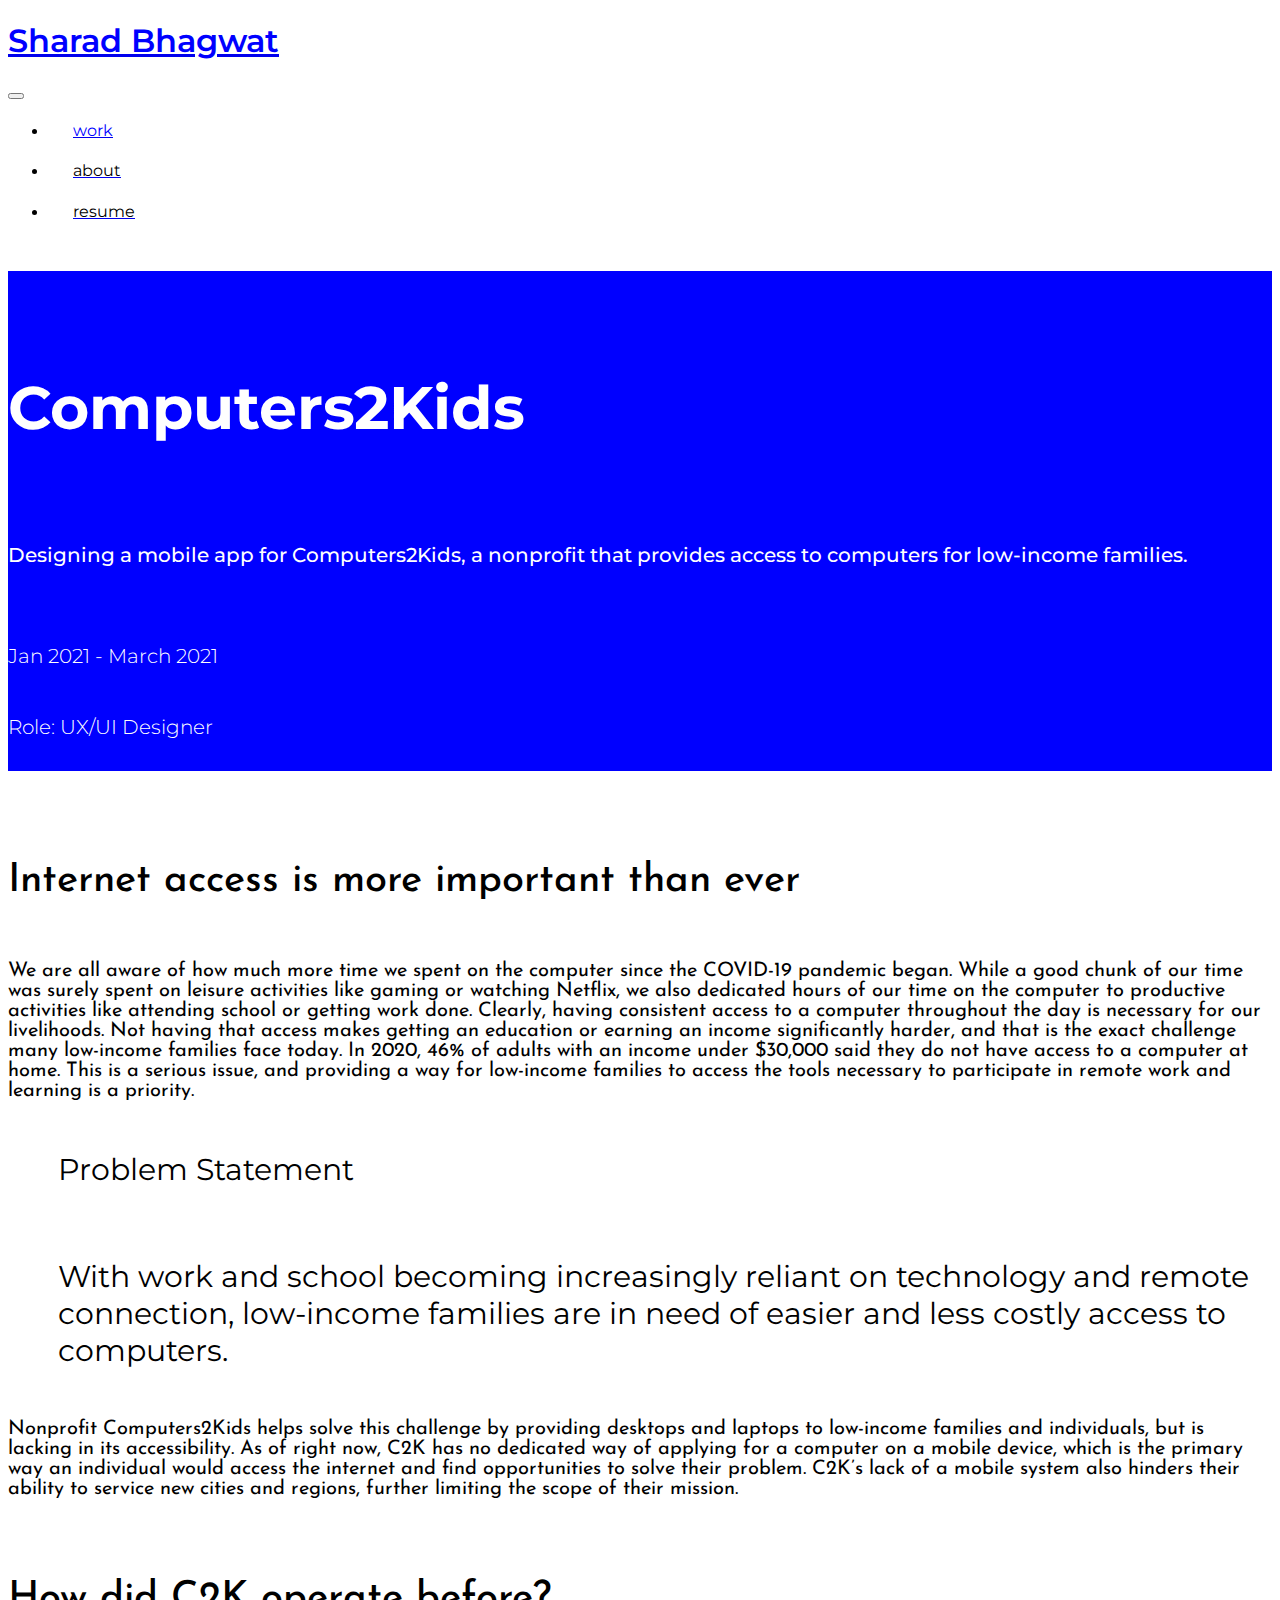
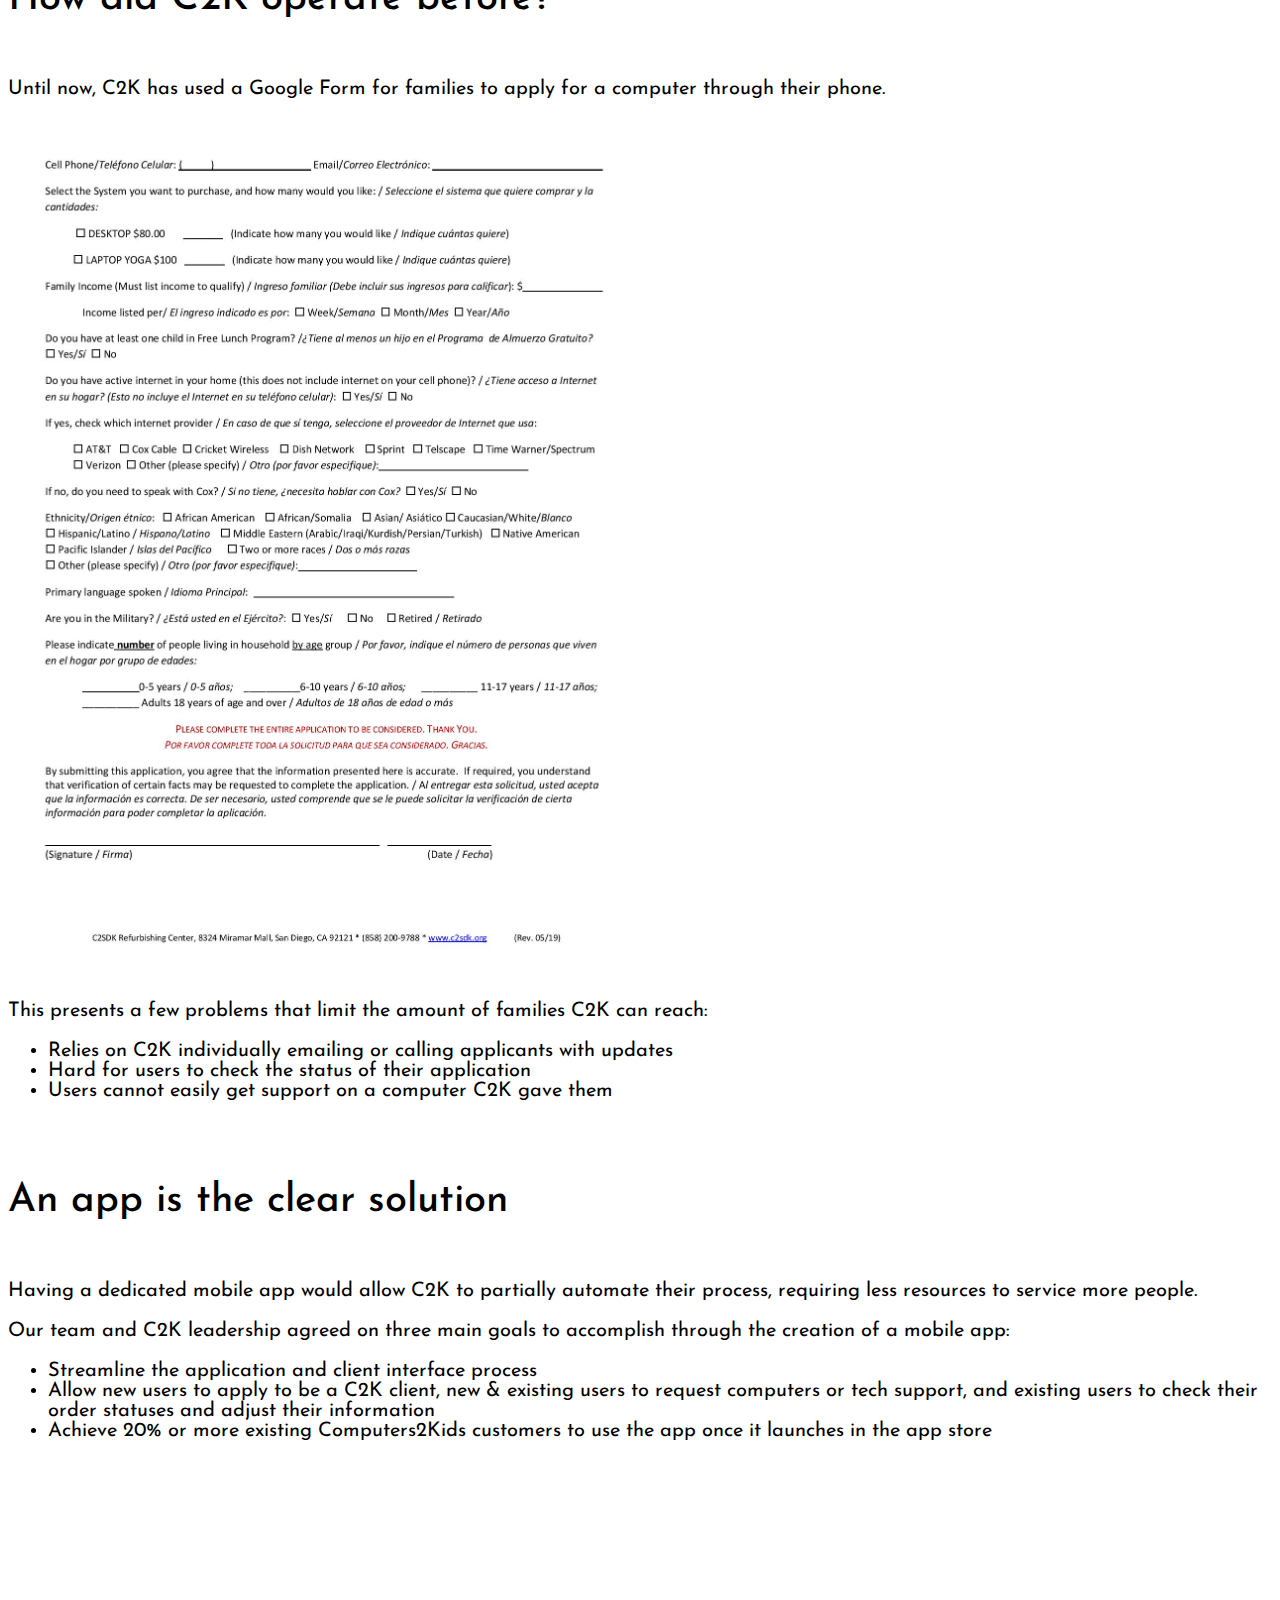
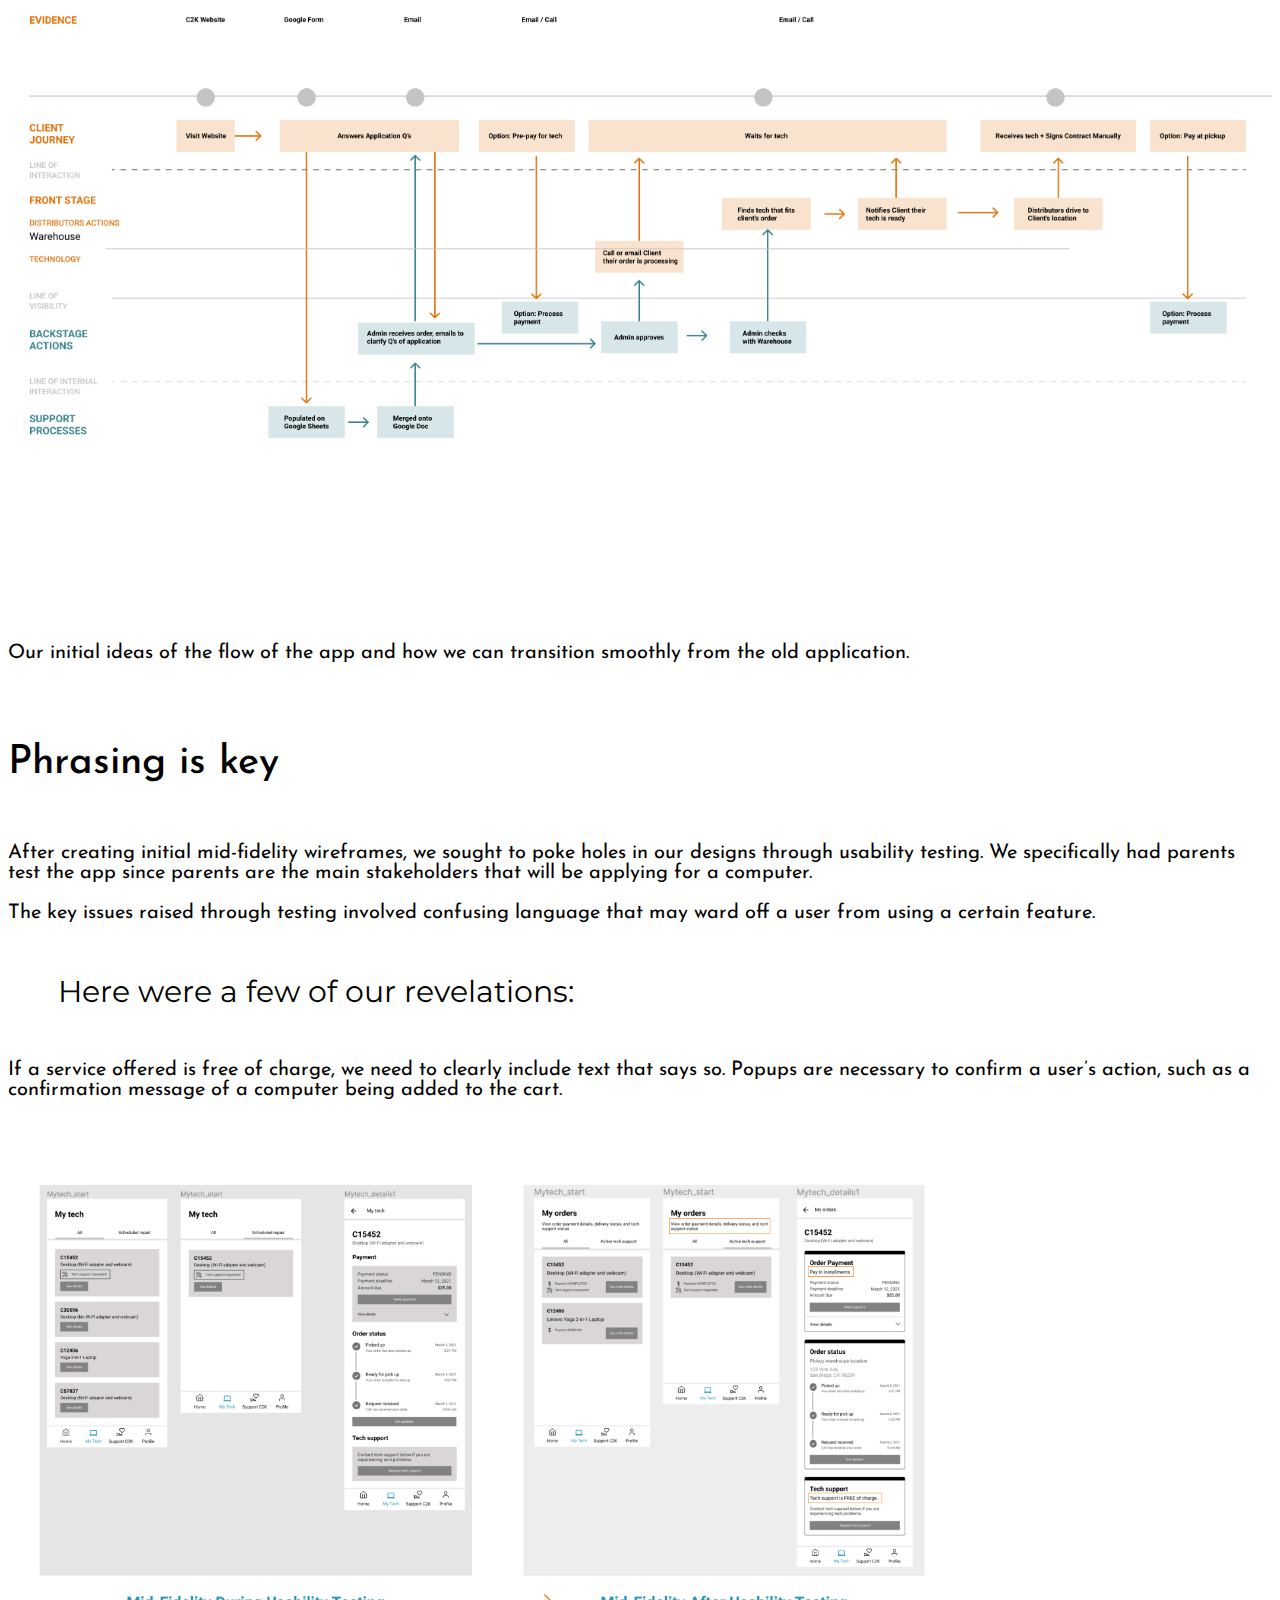
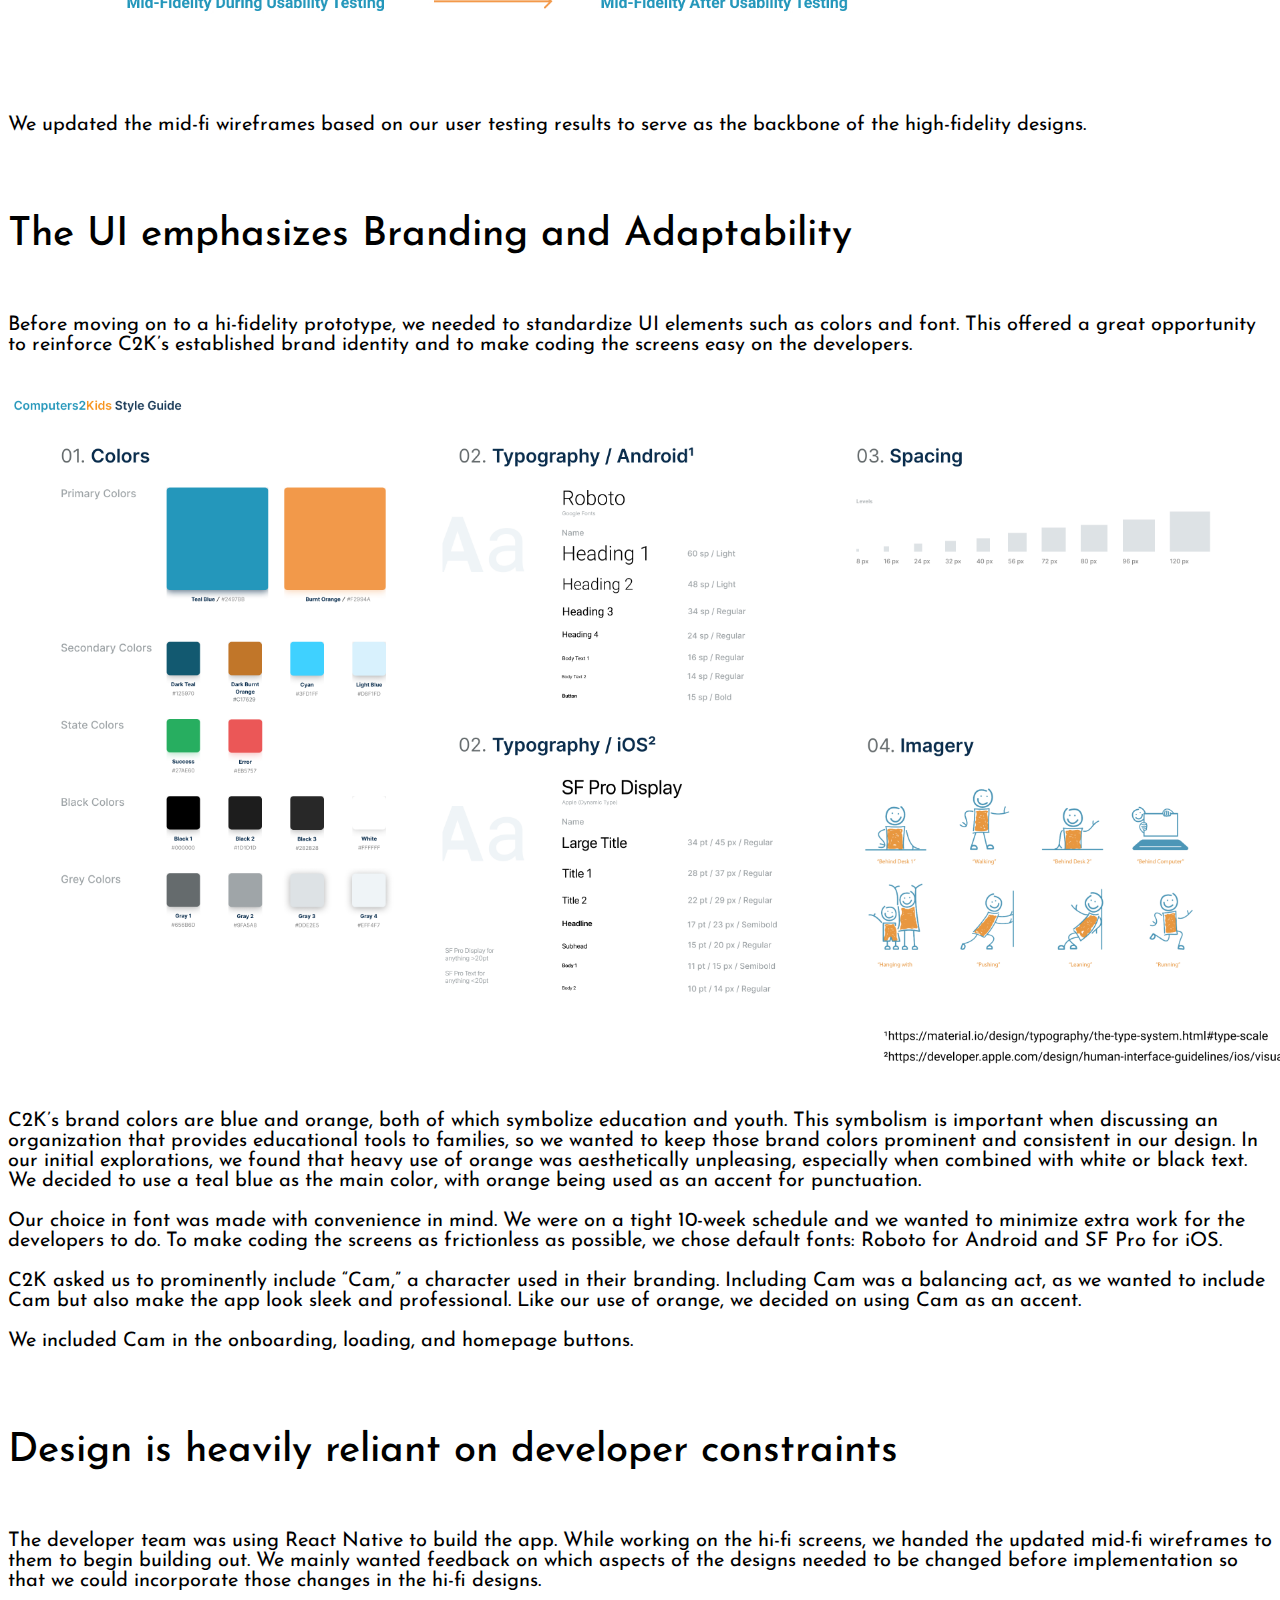
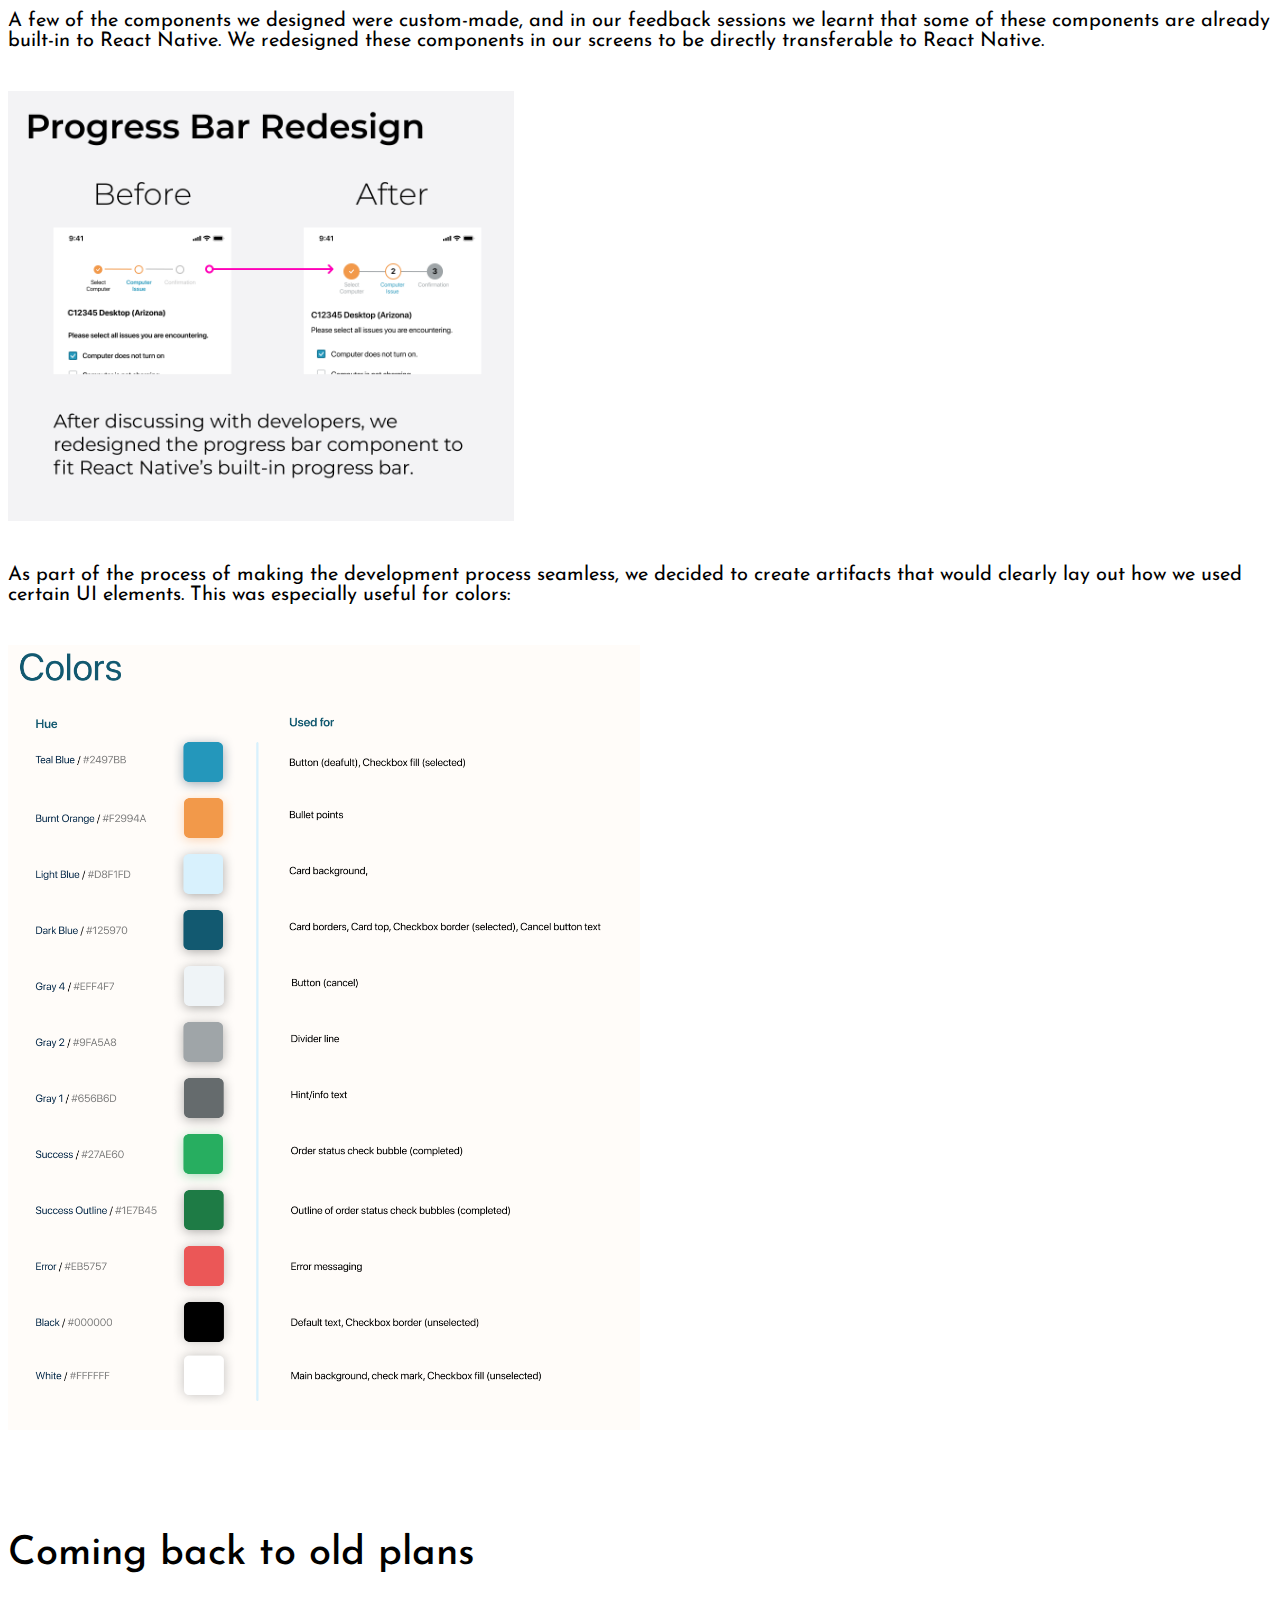
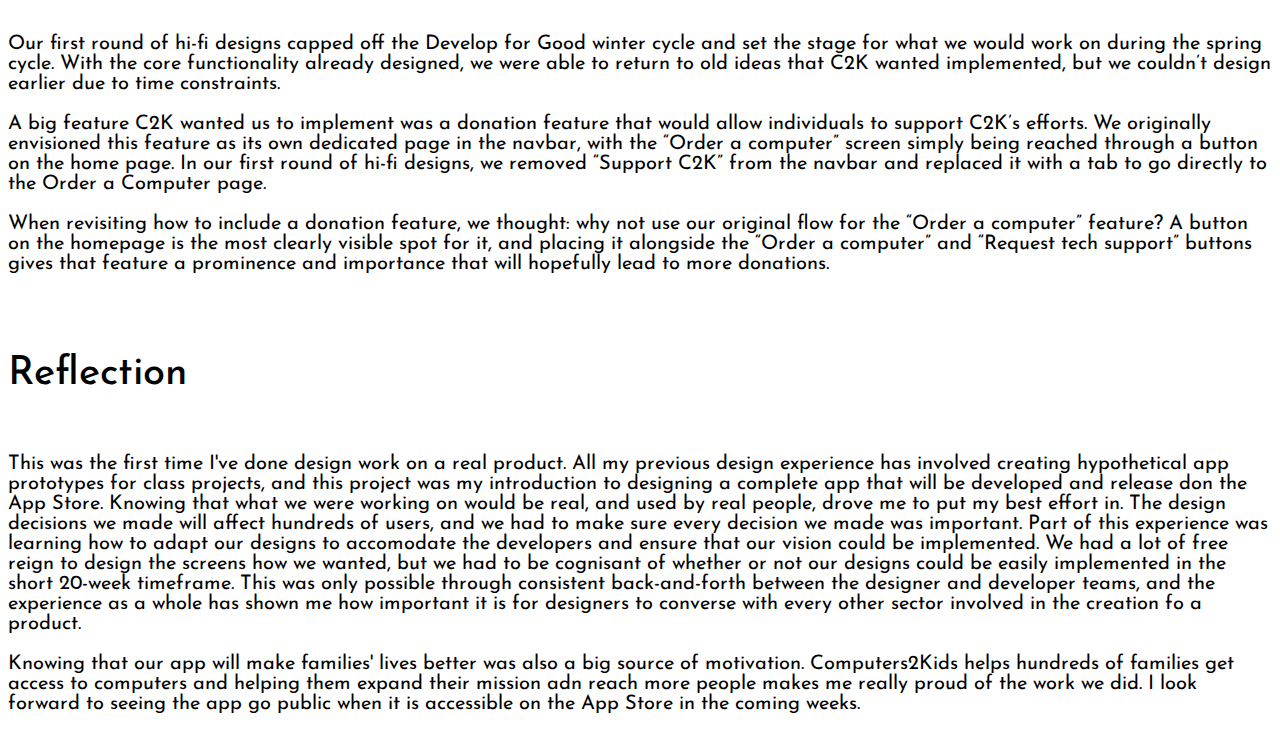
<file: c2k3.html>
<!doctype html>
<html lang="en">

<head>
  <!-- Required meta tags -->
  <meta charset="utf-8">
  <meta name="viewport" content="width=device-width, initial-scale=1">

  <!-- Bootstrap CSS -->
  <link rel="stylesheet" href="CSS/styles.css">
  <link rel="preconnect" href="https://fonts.gstatic.com">
  <link href="https://fonts.googleapis.com/css2?family=Montserrat:ital,wght@0,100;0,200;0,300;0,400;0,500;0,600;0,700;0,800;0,900;1,100;1,200;1,300;1,400;1,500;1,600;1,700;1,800;1,900&display=swap" rel="stylesheet">
  <link rel="preconnect" href="https://fonts.gstatic.com">
  <link href="https://fonts.googleapis.com/css2?family=Josefin+Sans:ital,wght@0,100;0,200;0,300;0,400;0,500;0,600;0,700;1,100;1,200;1,300;1,400;1,500;1,600;1,700&display=swap" rel="stylesheet">
  <link href="https://cdn.jsdelivr.net/npm/bootstrap@5.0.0-beta3/dist/css/bootstrap.min.css" rel="stylesheet" integrity="sha384-eOJMYsd53ii+scO/bJGFsiCZc+5NDVN2yr8+0RDqr0Ql0h+rP48ckxlpbzKgwra6" crossorigin="anonymous">

  <title>Computers2Kids</title>
</head>

<body>
  <div class="container nav-container mt-0 mt-md-5">

    <nav class="navbar navbar-expand-lg navbar-light">

      <a href="index.html" class="navbar-brand mb-0">
        <h1 class="nav-logo">Sharad Bhagwat</h1>
      </a>

      <button type="button" data-bs-toggle="collapse" data-bs-target="#navbarNav" aria-controls="navbarNav" aria-expanded="false" aria-label="Toggle navigation" class="navbar-toggler">
        <span class="navbar-toggler-icon"></span>
      </button>

      <div class="collapse hide navbar-collapse d-lg-inline-flex flex-row-reverse" id="navbarNav">
        <ul class="navbar-nav d-flex">
          <li class="nav-item active">
            <a href="index.html" class="nav-link active">
              <h4 class="nav-word active">work</h4>
            </a>
          </li>
          <li class="nav-item active">
            <a href="about.html" class="nav-link">
              <h4 class="nav-word">about</h4>
            </a>
          </li>
          <li class="nav-item active">
            <a href="files/resume_Sharad_Bhagwat.pdf" target="_blank" class="nav-link">
              <h4 class="nav-word">resume</h4>
            </a>
          </li>
        </ul>

      </div>
    </nav>
  </div>

<div class="hero c2k" id="c2k">
  <div class="container">
    <h2 class="study-title">Computers2Kids</h2>
    <h3 class="study-subtitle">Designing a mobile app for Computers2Kids, a nonprofit that provides access to computers for low-income families.</h3>
    <h4 class="study-details">Jan 2021 - March 2021</h4>
    <h4 class="study-details">Role: UX/UI Designer</h4>
    <h4 class="study-details">Teammates: , Ally Ko, Emily Wu, Michelle Lam, Tim Le, Elizabeth Meiner</h4>
  </div>
</div>

<div class="container">
  <h3 class="study-header">Internet access is more important than ever</h3>
  <p class="body-p">
    We are all aware of how much more time we spent on the computer since the COVID-19 pandemic began. While a good chunk of our time was surely spent on leisure activities like gaming or watching Netflix, we also dedicated hours of our time on the computer to productive activities like attending school or getting work done. Clearly, having consistent access to a computer throughout the day is necessary for our livelihoods. Not having that access makes getting an education or earning an income significantly harder, and that is the exact challenge many low-income families face today. In 2020, 46% of adults with an income under $30,000 said they do not have access to a computer at home. This is a serious issue, and providing a way for low-income families to access the tools necessary to participate in remote work and learning is a priority.
  </p>
  <h3 class="body-subtitle">Problem Statement</h3>
  <p class="body-subtitle">
    With work and school becoming increasingly reliant on technology and remote connection, low-income families are in need of easier and less costly access to computers.
  </p>
  <p class="body-p">
    Nonprofit Computers2Kids helps solve this challenge by providing desktops and laptops to low-income families and individuals, but is lacking in its accessibility. As of right now, C2K has no dedicated way of applying for a computer on a mobile device, which is the primary way an individual would access the internet and find opportunities to solve their problem. C2K’s lack of a mobile system also hinders their ability to service new cities and regions, further limiting the scope of their mission.
  </p>
  <h3 class="study-header">How did C2K operate before?</h3>
  <p class="body-p">
    Until now, C2K has used a Google Form for families to apply for a computer through their phone.
  </p>
  <div class="shadow-lg p-3 mb-5 bg-body rounded">
  <img src="images/c2k/C2K Application.jpg" class="pdf mx-auto d-block overview" />
  </div>
  <p class="body-p">
    This presents a few problems that limit the amount of families C2K can reach:
  </p>
  <ul class="body-p">
    <li>Relies on C2K individually emailing or calling applicants with updates</li>
    <li>Hard for users to check the status of their application</li>
    <li>Users cannot easily get support on a computer C2K gave them</li>
  </ul>
  <h3 class="study-header">An app is the clear solution</h3>
  <p class="body-p">
    Having a dedicated mobile app would allow C2K to partially automate their process, requiring less resources to service more people.
  </p>
  <p class="body-p">
    Our team and C2K leadership agreed on three main goals to accomplish through the creation of a mobile app:
  </p>
  <ul class="body-p">
    <li>Streamline the application and client interface process</li>
    <li>Allow new users to apply to be a C2K client, new & existing users to request computers or tech support, and existing users to check their order statuses and adjust their information</li>
    <li>Achieve 20% or more existing Computers2Kids customers to use the app once it launches in the app store</li>
  </ul>
  <!-- <div class="shadow-lg p-3 mb-5 bg-body rounded"> -->
  <img src="images/c2k/C2KCurrentProcess.png" class="mx-auto d-block overview">
  <!-- </div> -->
  <p class="body-p">
    Our initial ideas of the flow of the app and how we can transition smoothly from the old application.
  </p>
  <h3 class="study-header">Phrasing is key</h3>
  <p class="body-p">
    After creating initial mid-fidelity wireframes, we sought to poke holes in our designs through usability testing. We specifically had parents test the app since parents are the main stakeholders that will be applying for a computer.
  </p>
  <p class="body-p">
    The key issues raised through testing involved confusing language that may ward off a user from using a certain feature.
  </p>
  <p class="body-subtitle">
    Here were a few of our revelations:
  </p>
  <p class="body-p">
    If a service offered is free of charge, we need to clearly include text that says so.
Popups are necessary to confirm a user’s action, such as a confirmation message of a computer being added to the cart.
  </p>
  <img src="images/c2k/C2K-UsabilityChanges-MyOrders.jpg" class="mx-auto d-block overview" id="bigger" />
  <p class="body-p">
    We updated the mid-fi wireframes based on our user testing results to serve as the backbone of the high-fidelity designs.
  </p>
  <h3 class="study-header">The UI emphasizes Branding and Adaptability</h3>
  <p class="body-p">
    Before moving on to a hi-fidelity prototype, we needed to standardize UI elements such as colors and font. This offered a great opportunity to reinforce C2K’s established brand identity and to make coding the screens easy on the developers.
  </p>
  <!-- <div class="shadow-lg p-3 mb-5 bg-body rounded"> -->
  <img src="images/c2k/Style Guide Revised.png" class="mx-auto d-block overview" id="bigger2" />
  <!-- </div> -->
  <p class="body-p">
    C2K’s brand colors are blue and orange, both of which symbolize education and youth. This symbolism is important when discussing an organization that provides educational tools to families, so we wanted to keep those brand colors prominent and consistent in our design. In our initial explorations, we found that heavy use of orange was aesthetically unpleasing, especially when combined with white or black text. We decided to use a teal blue as the main color, with orange being used as an accent for punctuation.
  </p>
  <p class="body-p">
    Our choice in font was made with convenience in mind. We were on a tight 10-week schedule and we wanted to minimize extra work for the developers to do. To make coding the screens as frictionless as possible, we chose default fonts: Roboto for Android and SF Pro for iOS.
  </P>
  <p class="body-p">
    C2K asked us to prominently include “Cam,” a character used in their branding. Including Cam was a balancing act, as we wanted to include Cam but also make the app look sleek and professional. Like our use of orange, we decided on using Cam as an accent.
  </p>
  <p class="body-p">
    We included Cam in the onboarding, loading, and homepage buttons.
  </p>

  <h3 class="study-header">Design is heavily reliant on developer constraints</h3>
  <p class="body-p">
    The developer team was using React Native to build the app. While working on the hi-fi screens, we handed the updated mid-fi wireframes to them to begin building out. We mainly wanted feedback on which aspects of the designs needed to be changed before implementation so that we could incorporate those changes in the hi-fi designs.
  </p>
  <p class="body-p">
   A few of the components we designed were custom-made, and in our feedback sessions we learnt that some of these components are already built-in to React Native. We redesigned these components in our screens to be directly transferable to React Native.
  </p>
  <img src="images/c2k/progress bar redesign.png" class="mx-auto d-block overview" id="smaller" />
  <p class="body-p">
    As part of the process of making the development process seamless, we decided to create artifacts that would clearly lay out how we used certain UI elements. This was especially useful for colors:
  </p>
  <img src="images/c2k/colors.png" class="mx-auto d-block overview" id="medium" />
  <h3 class="study-header">Coming back to old plans</h3>
  <p class="body-p">
    Our first round of hi-fi designs capped off the Develop for Good winter cycle and set the stage for what we would work on during the spring cycle. With the core functionality already designed, we were able to return to old ideas that C2K wanted implemented, but we couldn’t design earlier due to time constraints.
  </p>
  <p class="body-p">
    A big feature C2K wanted us to implement was a donation feature that would allow individuals to support C2K’s efforts. We originally envisioned this feature as its own dedicated page in the navbar, with the “Order a computer” screen simply being reached through a button on the home page. In our first round of hi-fi designs, we removed “Support C2K” from the navbar and replaced it with a tab to go directly to the Order a Computer page.
  </p>
  <p class="body-p">
    When revisiting how to include a donation feature, we thought: why not use our original flow for the “Order a computer” feature? A button on the homepage is the most clearly visible spot for it, and placing it alongside the “Order a computer” and “Request tech support” buttons gives that feature a prominence and importance that will hopefully lead to more donations.
  </p>
  <h3 class="study-header">Reflection</h3>
  <p class="body-p">
    This was the first time I've done design work on a real product. All my previous design experience has involved creating hypothetical app prototypes for class projects, and this project was my introduction to designing a complete app that will be developed and release don the App Store. Knowing that what we were working on would be real, and used by real people, drove me to put my best effort in. The design decisions we made will affect hundreds of users, and we had to make sure every decision we made was important. Part of this experience was learning how to adapt our designs to accomodate the developers and ensure that our vision could be implemented. We had a lot of free reign to design the screens how we wanted, but we had to be cognisant of whether or not our designs could be easily implemented in the short 20-week timeframe. This was only possible through consistent back-and-forth between the designer and developer teams, and the experience as a whole has shown me how important it is for designers to converse with every other sector involved in the creation fo a product.
  </p>
  <p class="body-p">
    Knowing that our app will make families' lives better was also a big source of motivation. Computers2Kids helps hundreds of families get access to computers and helping them expand their mission adn reach more people makes me really proud of the work we did. I look forward to seeing the app go public when it is accessible on the App Store in the coming weeks.
  </p>

</div>









<script src="https://cdn.jsdelivr.net/npm/bootstrap@5.0.0-beta3/dist/js/bootstrap.bundle.min.js" integrity="sha384-JEW9xMcG8R+pH31jmWH6WWP0WintQrMb4s7ZOdauHnUtxwoG2vI5DkLtS3qm9Ekf" crossorigin="anonymous"></script>
  </body>
</file>
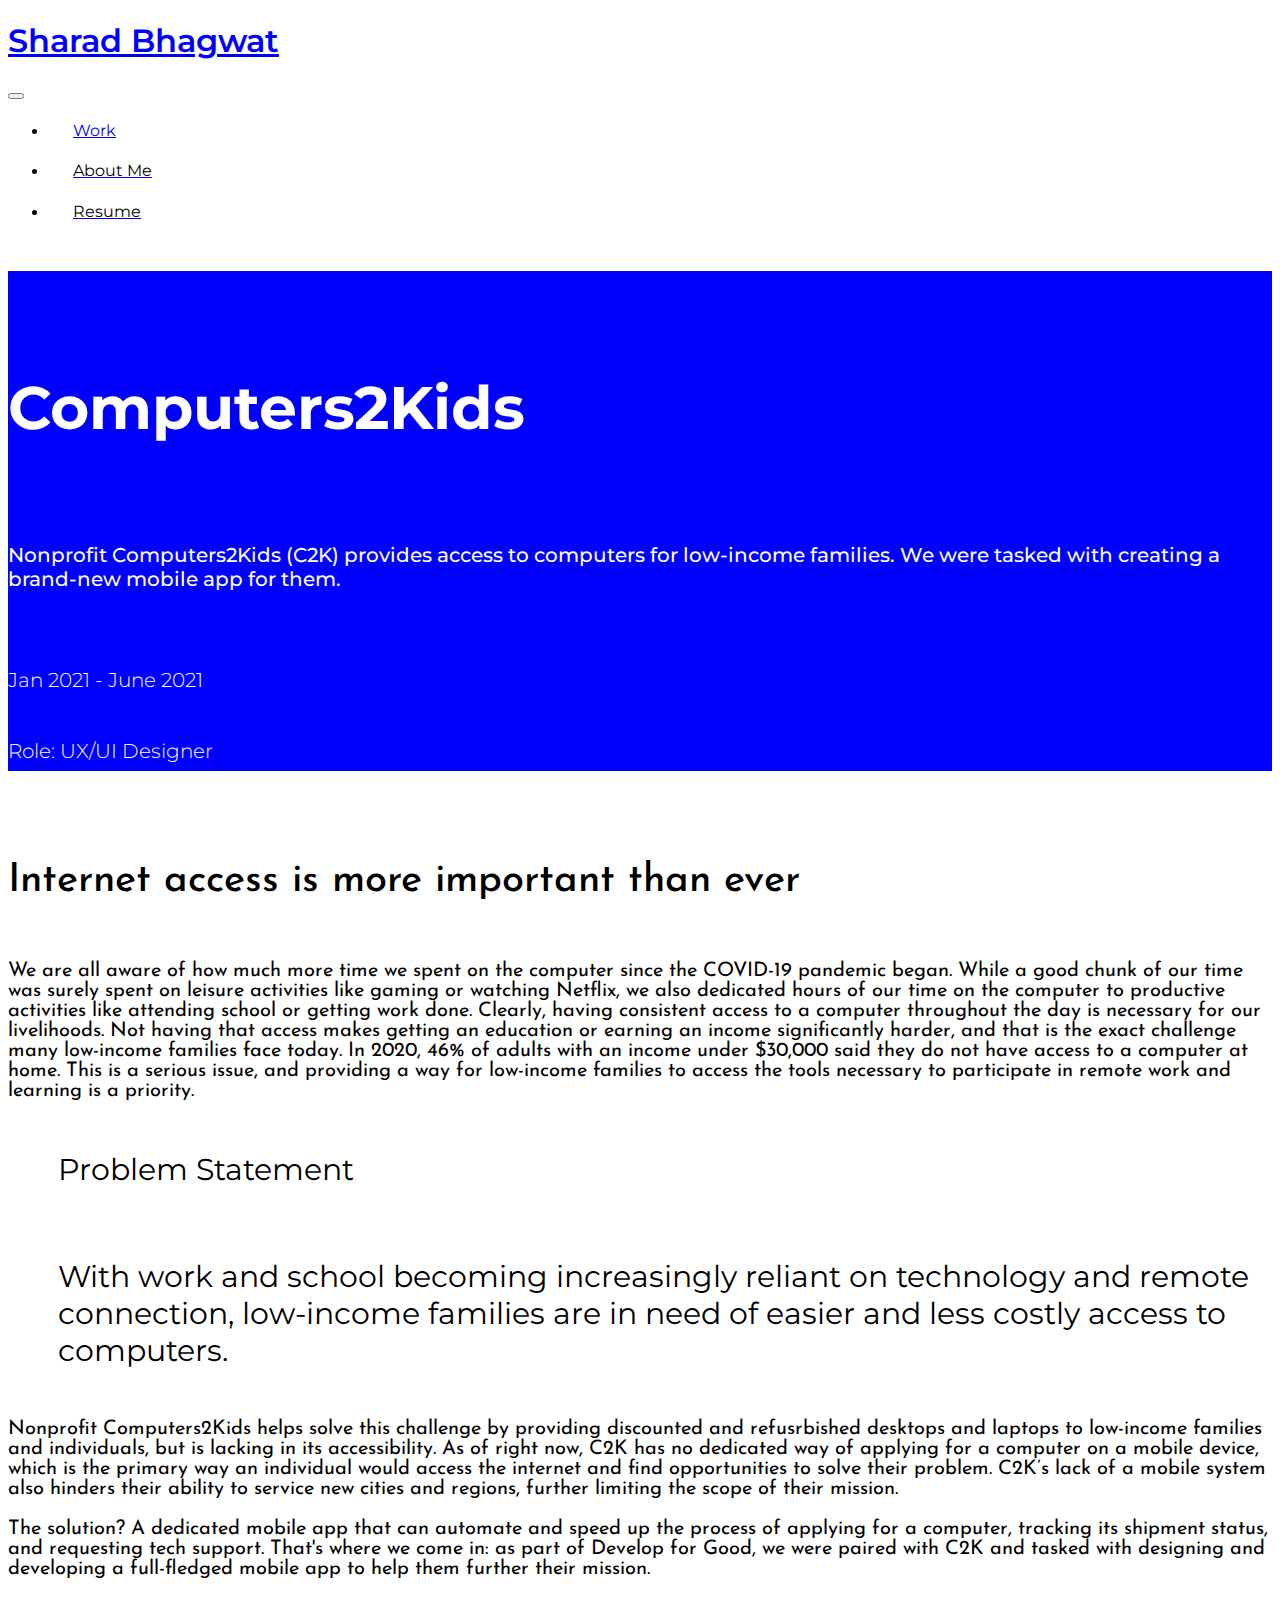
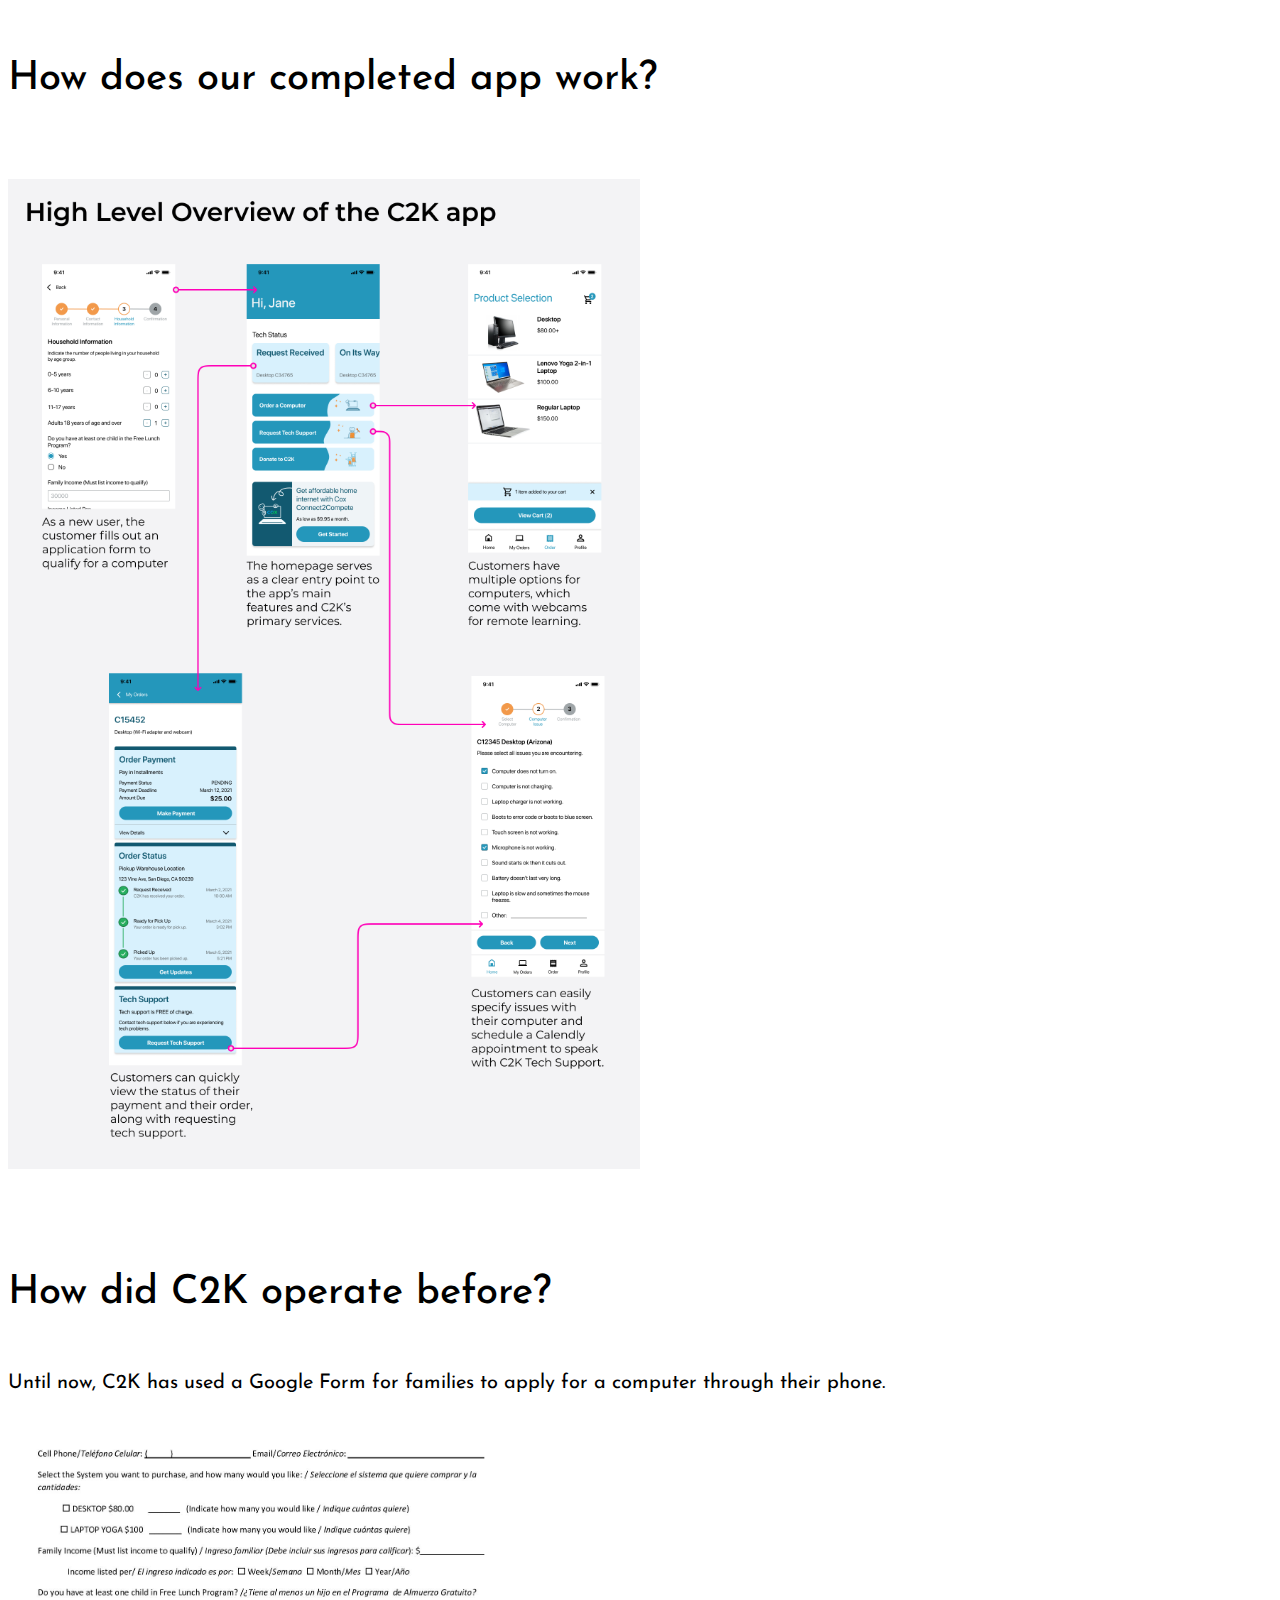
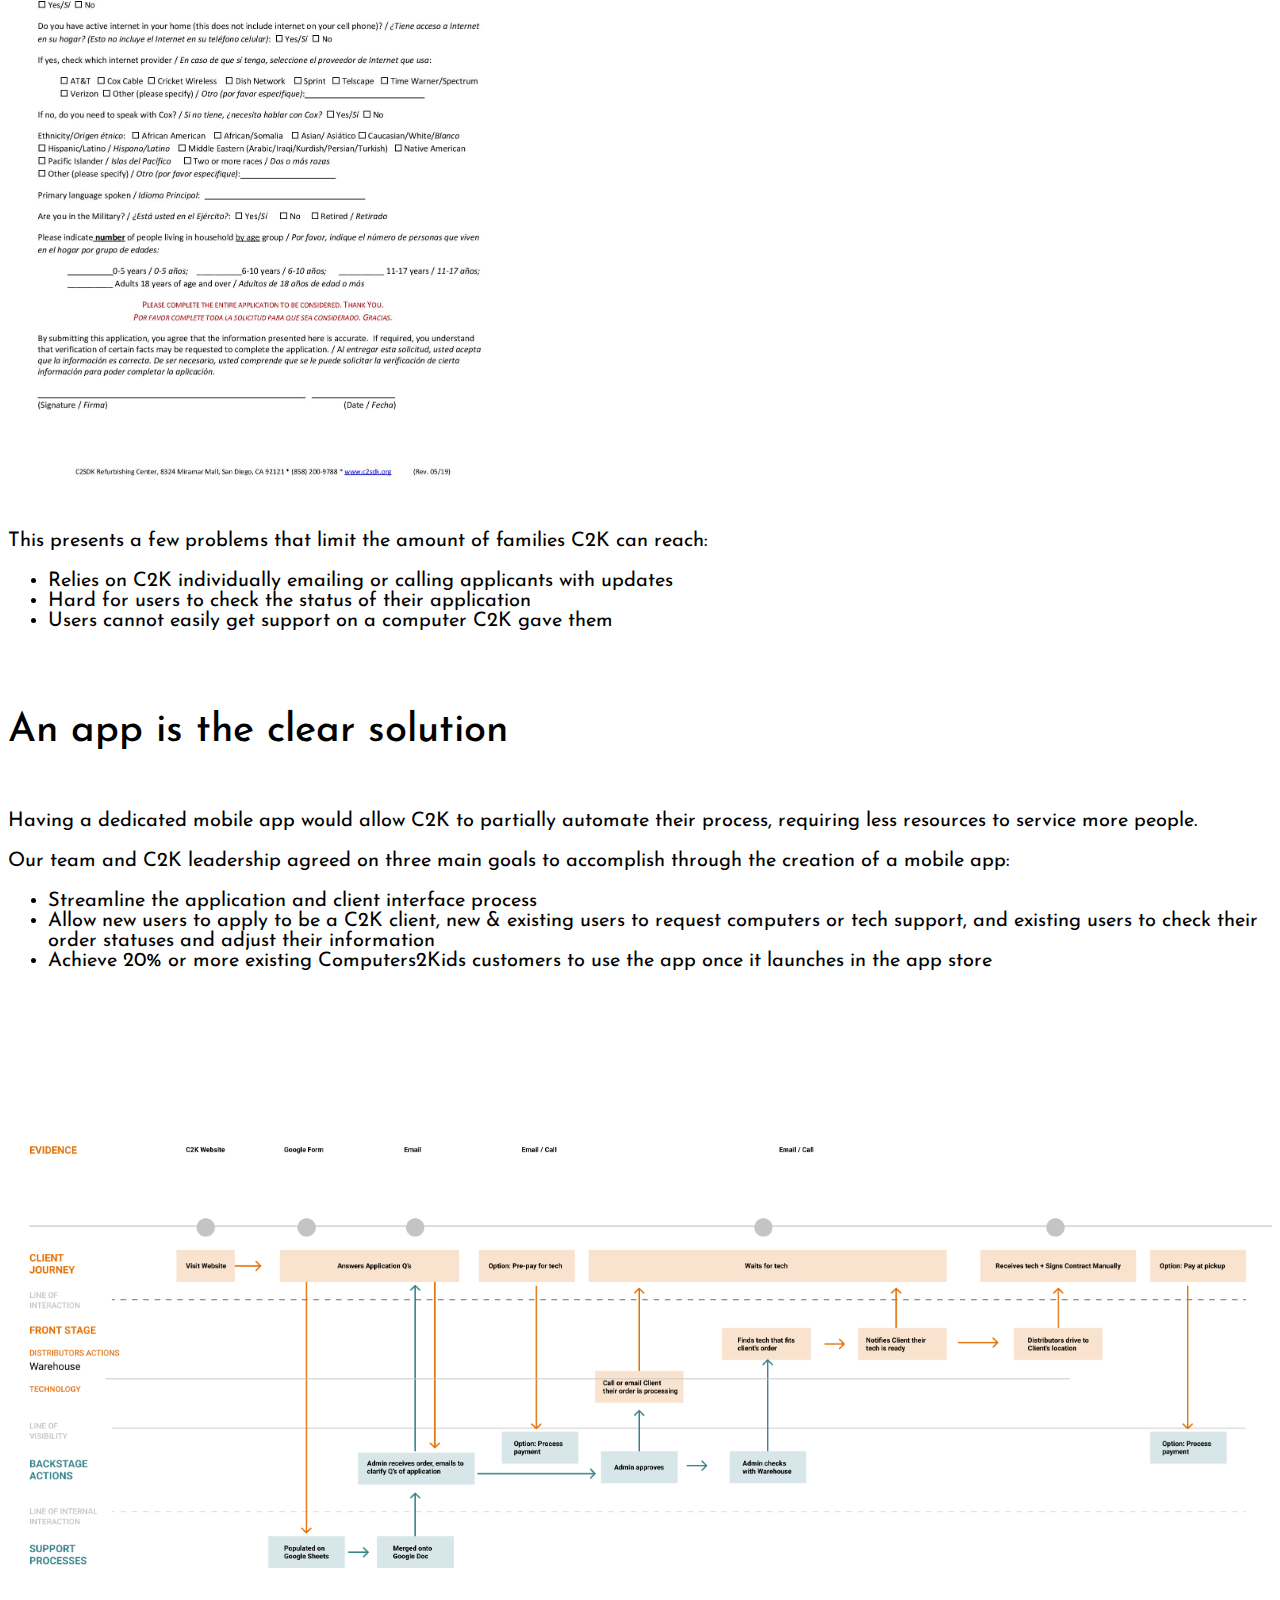
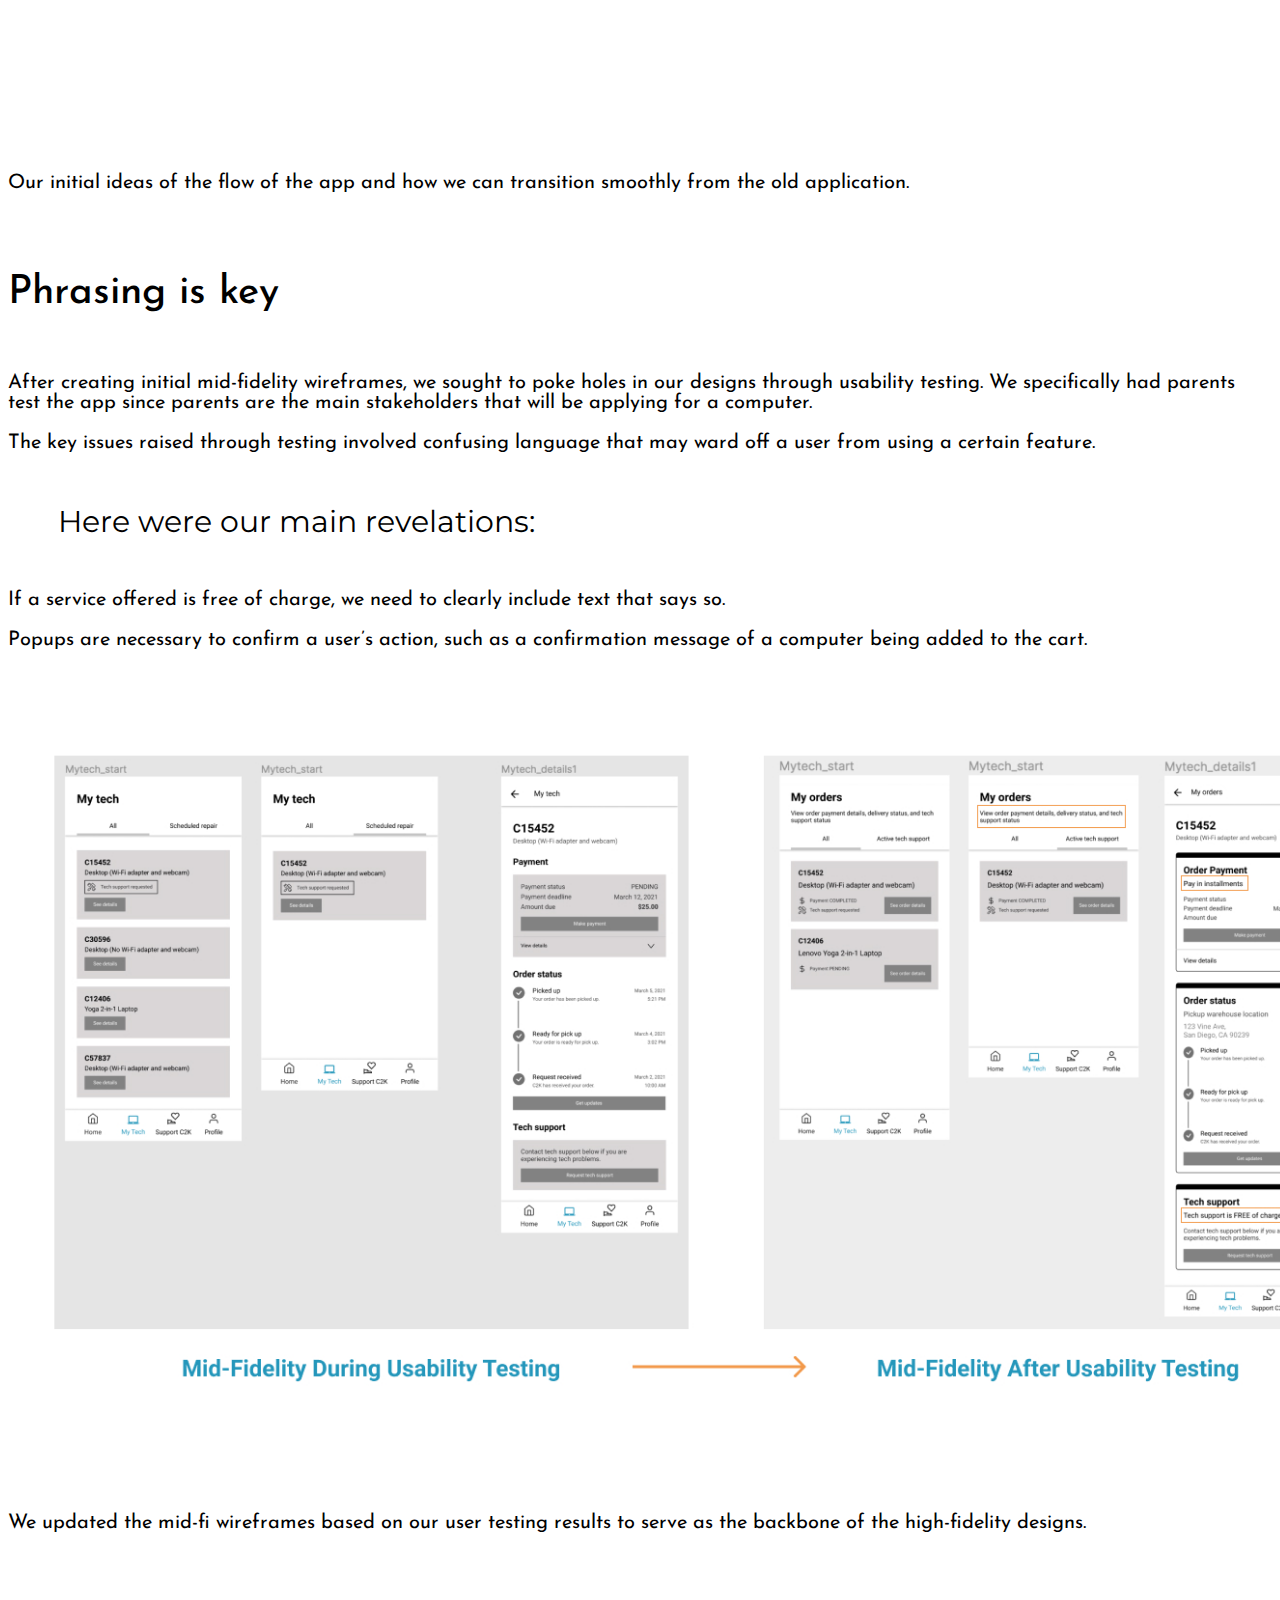
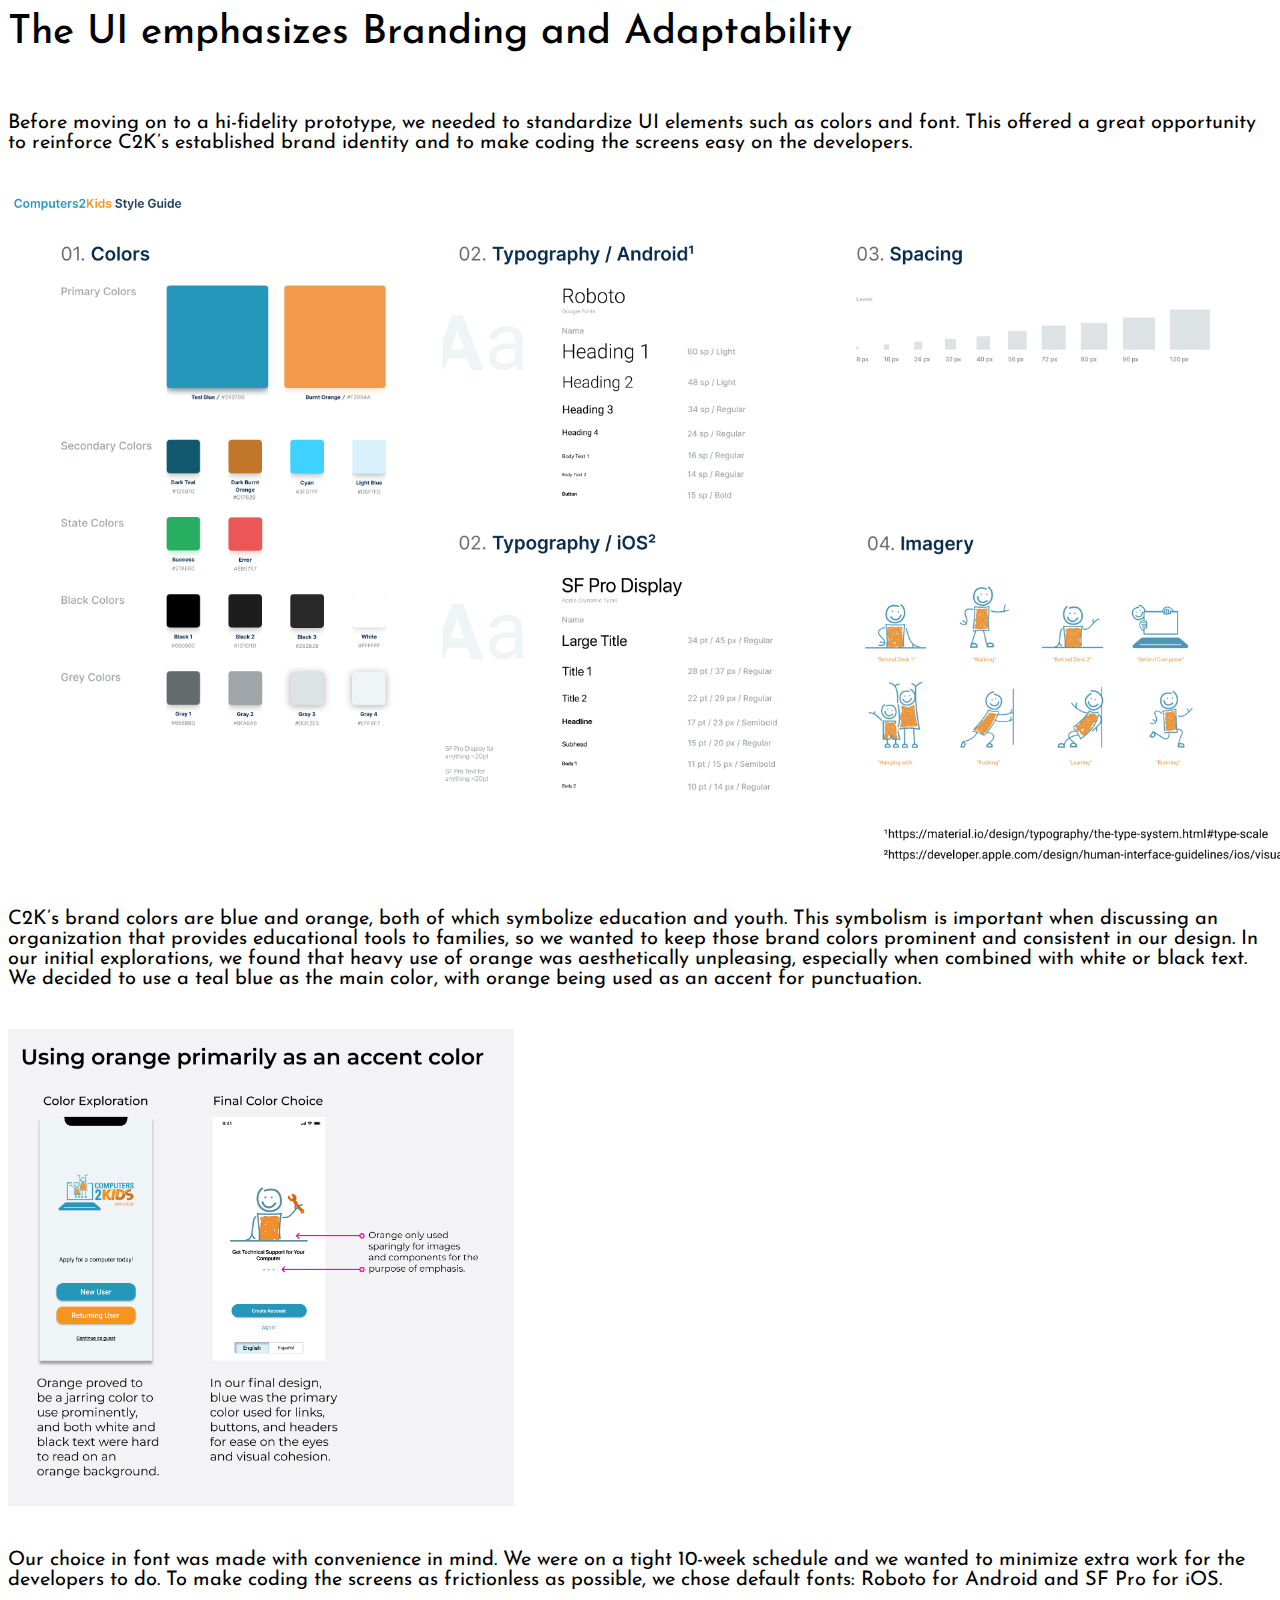
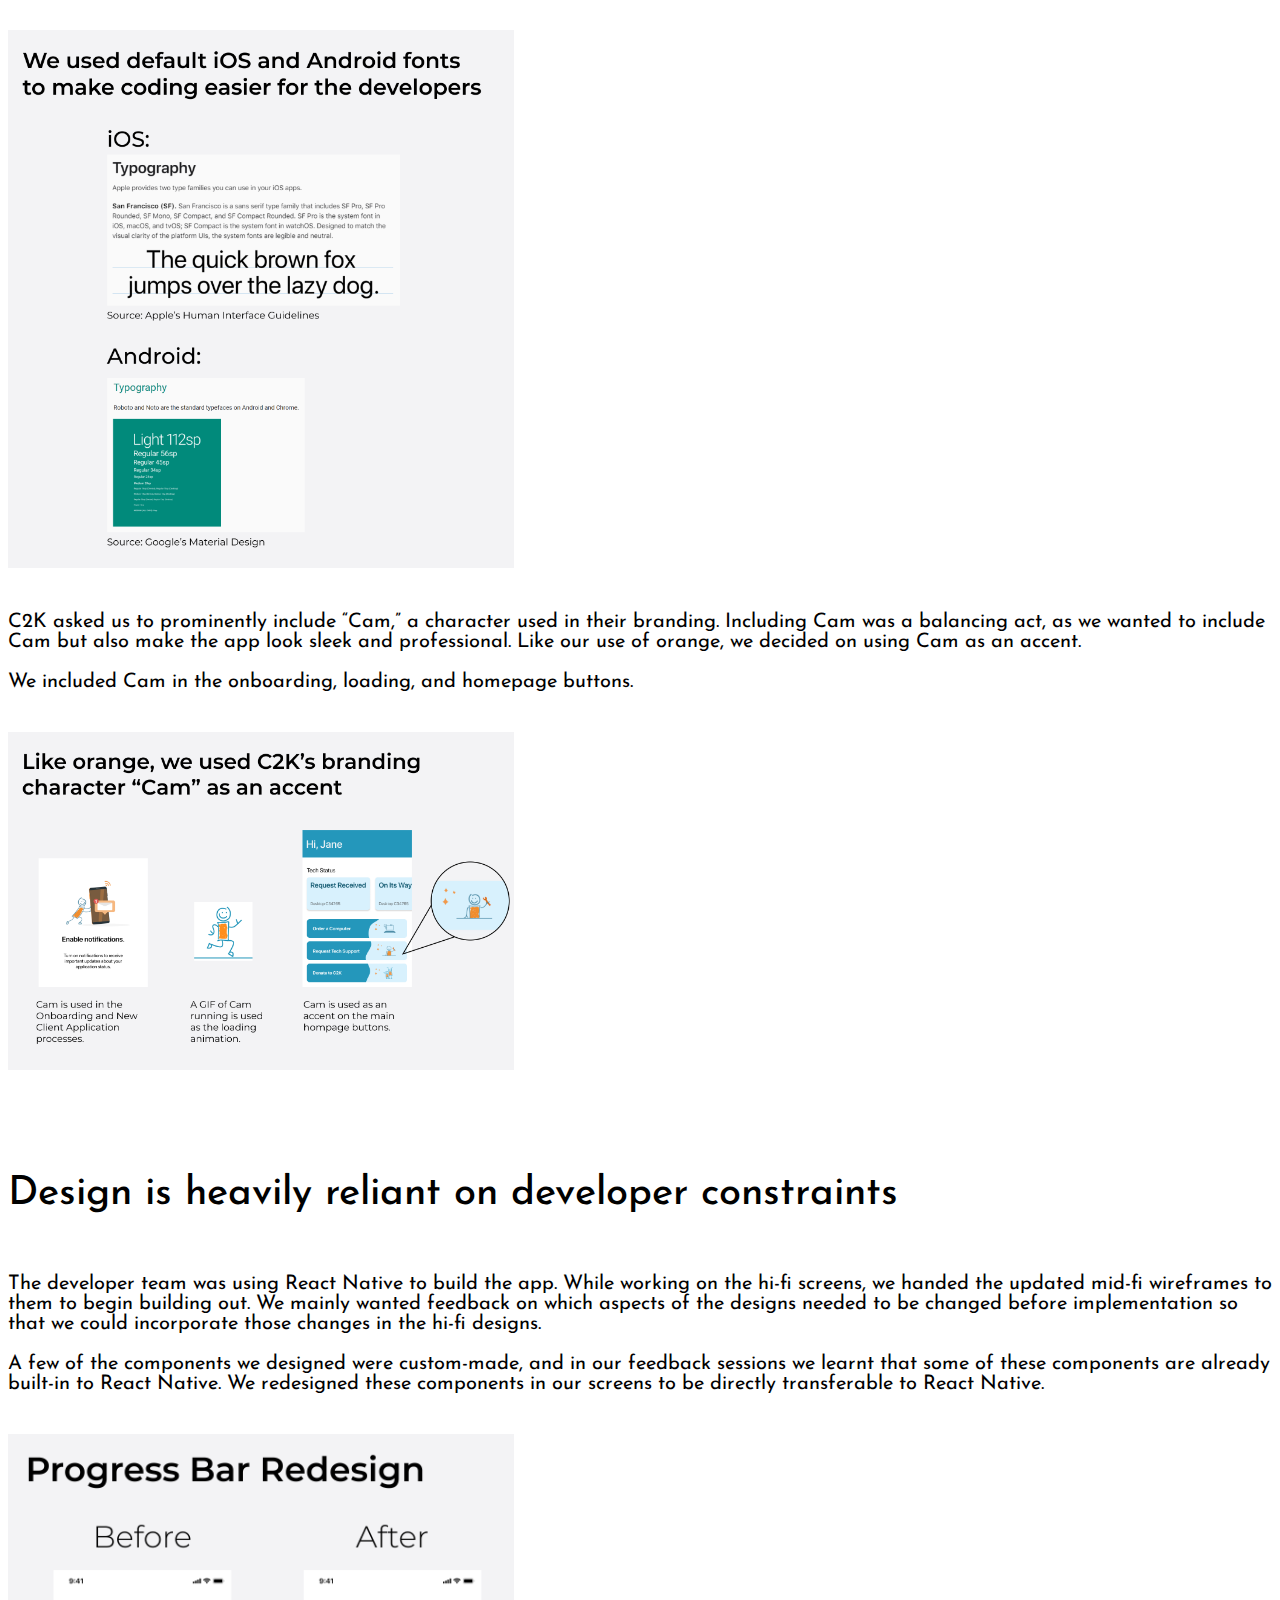
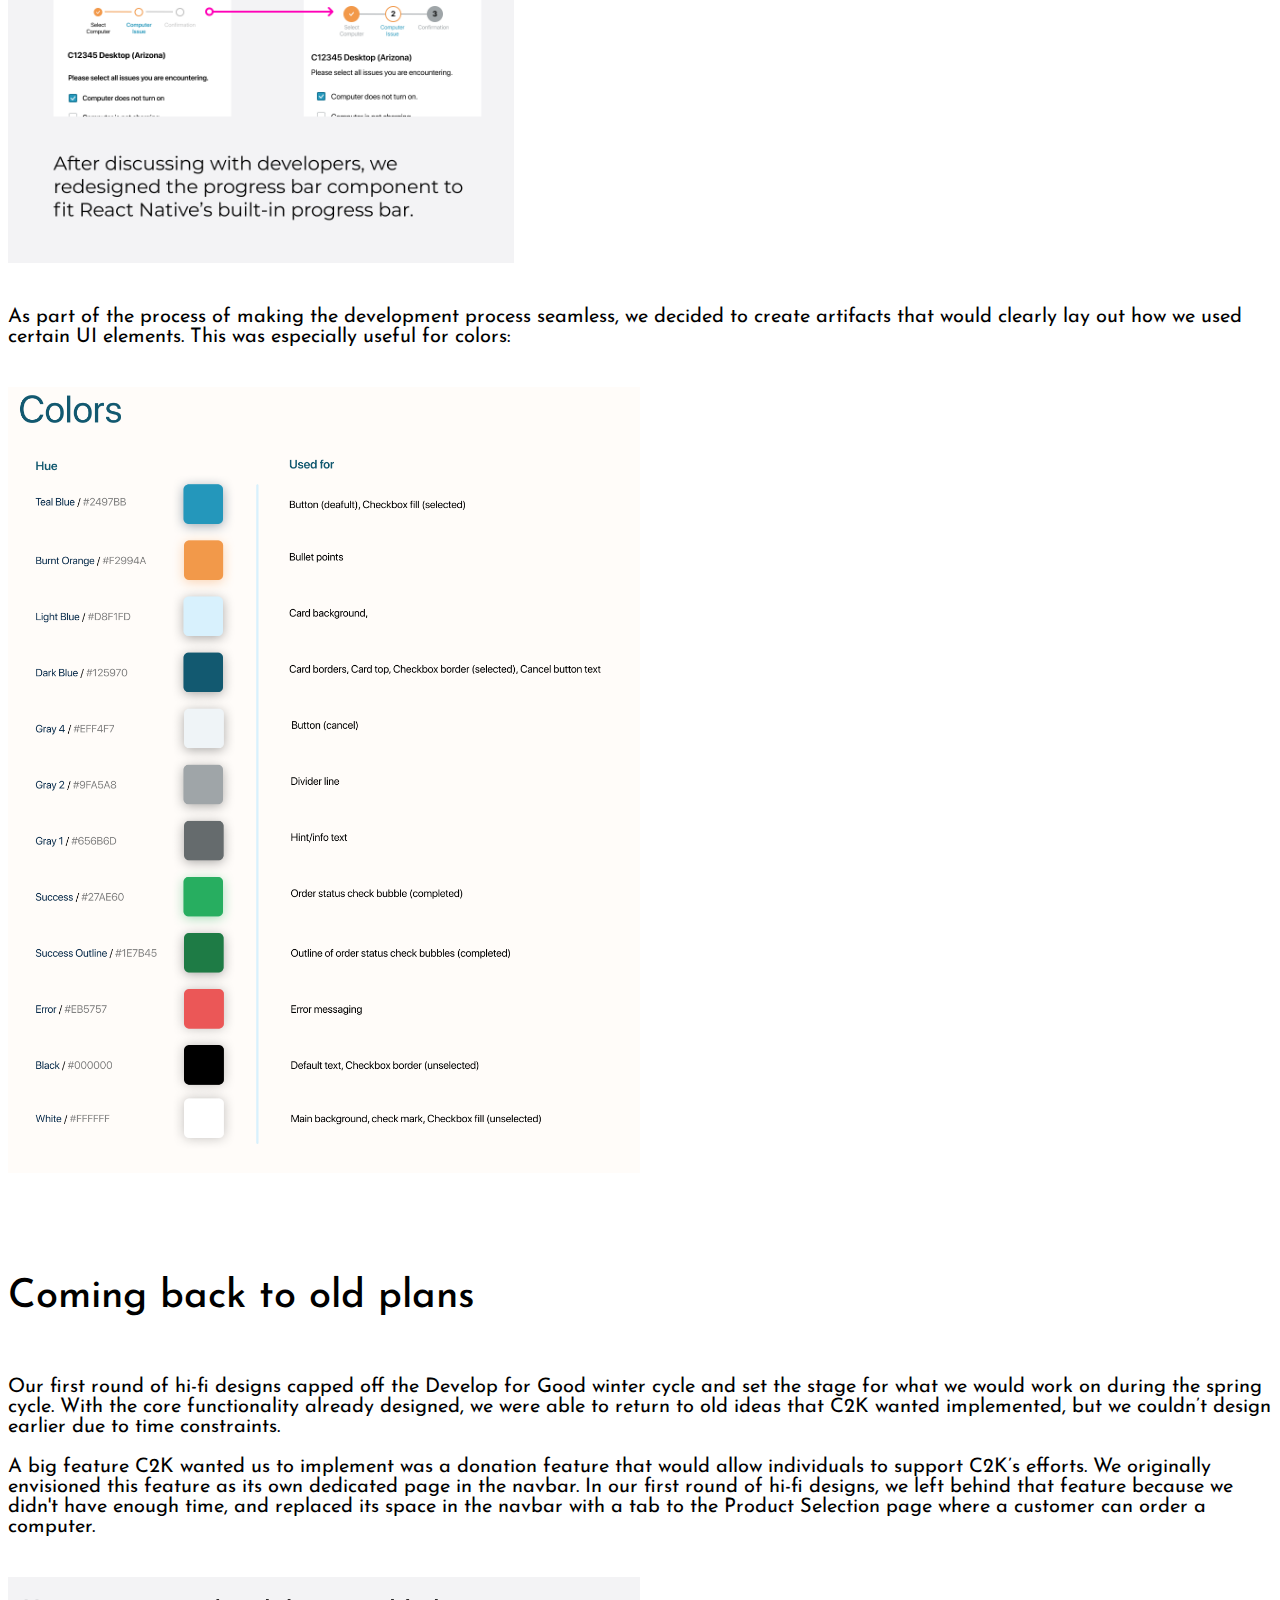
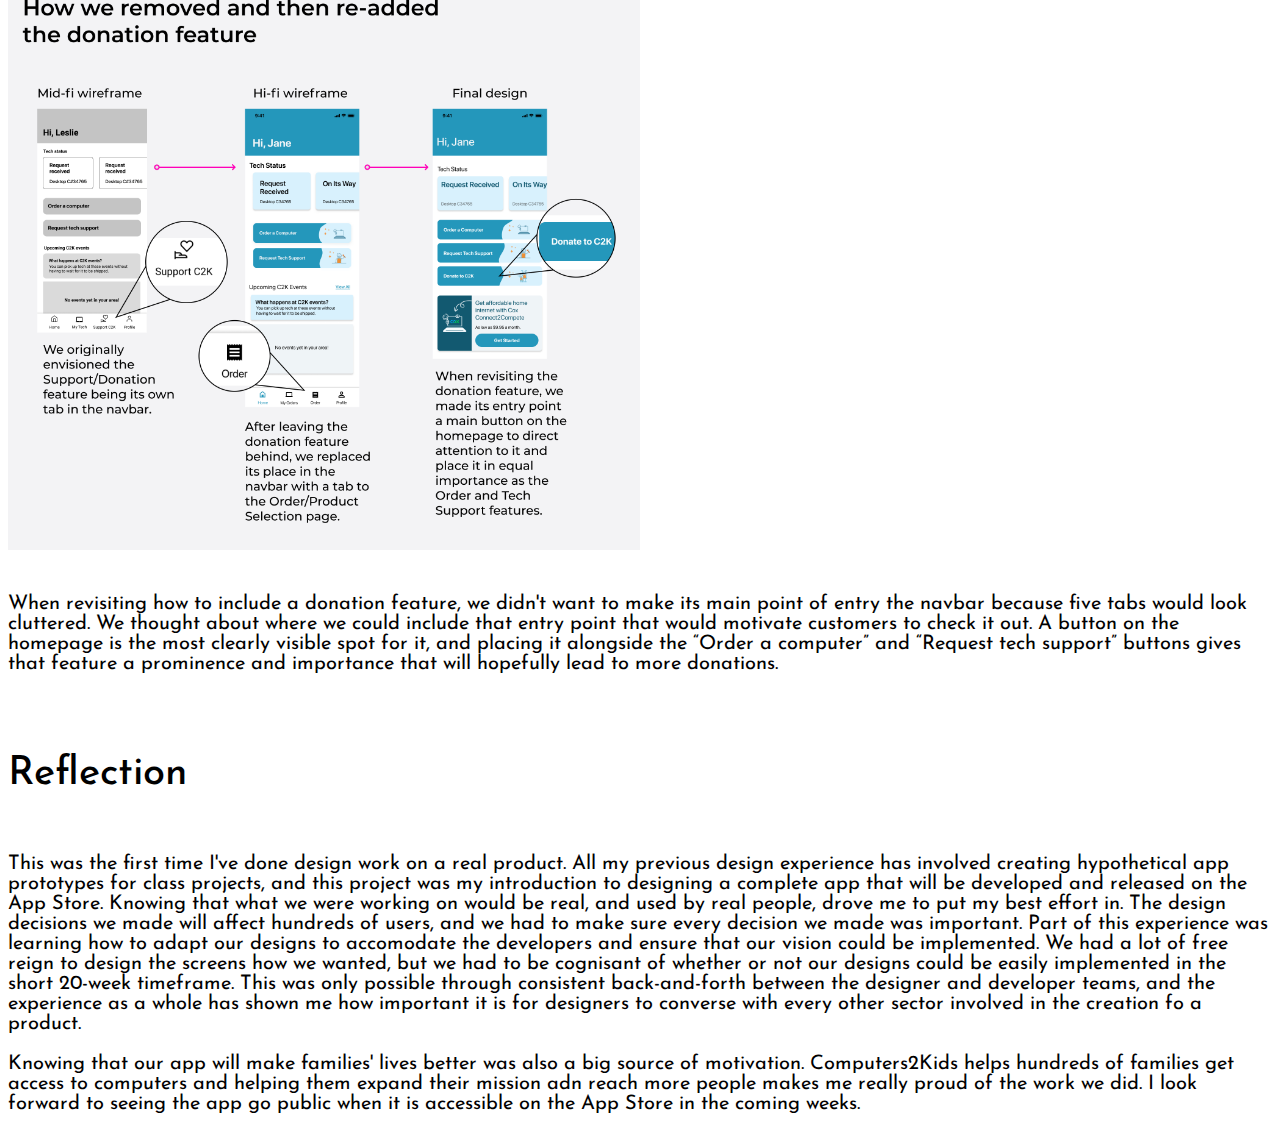
<file: c2kfinal.html>
<!doctype html>
<html lang="en">

<head>
  <!-- Required meta tags -->
  <meta charset="utf-8">
  <meta name="viewport" content="width=device-width, initial-scale=1">

  <!-- Bootstrap CSS -->
  <link rel="stylesheet" href="CSS/styles.css">
  <link rel="preconnect" href="https://fonts.gstatic.com">
  <link href="https://fonts.googleapis.com/css2?family=Montserrat:ital,wght@0,100;0,200;0,300;0,400;0,500;0,600;0,700;0,800;0,900;1,100;1,200;1,300;1,400;1,500;1,600;1,700;1,800;1,900&display=swap" rel="stylesheet">
  <link rel="preconnect" href="https://fonts.gstatic.com">
  <link href="https://fonts.googleapis.com/css2?family=Josefin+Sans:ital,wght@0,100;0,200;0,300;0,400;0,500;0,600;0,700;1,100;1,200;1,300;1,400;1,500;1,600;1,700&display=swap" rel="stylesheet">
  <link href="https://cdn.jsdelivr.net/npm/bootstrap@5.0.0-beta3/dist/css/bootstrap.min.css" rel="stylesheet" integrity="sha384-eOJMYsd53ii+scO/bJGFsiCZc+5NDVN2yr8+0RDqr0Ql0h+rP48ckxlpbzKgwra6" crossorigin="anonymous">

  <title>Computers2Kids</title>
</head>

<body>
  <div class="container nav-container mt-0 mt-md-5">

    <nav class="navbar navbar-expand-lg navbar-light">

      <a href="index.html" class="navbar-brand mb-0">
        <h1 class="nav-logo">Sharad Bhagwat</h1>
      </a>

      <button type="button" data-bs-toggle="collapse" data-bs-target="#navbarNav" aria-controls="navbarNav" aria-expanded="false" aria-label="Toggle navigation" class="navbar-toggler">
        <span class="navbar-toggler-icon"></span>
      </button>

      <div class="collapse hide navbar-collapse d-lg-inline-flex flex-row-reverse" id="navbarNav">
        <ul class="navbar-nav d-flex">
          <li class="nav-item active">
            <a href="index.html" class="nav-link active">
              <h4 class="nav-word active">Work</h4>
            </a>
          </li>
          <li class="nav-item active">
            <a href="about.html" class="nav-link">
              <h4 class="nav-word">About Me</h4>
            </a>
          </li>
          <li class="nav-item active">
            <a href="files/resume_Sharad_Bhagwat.pdf" target="_blank" class="nav-link">
              <h4 class="nav-word">Resume</h4>
            </a>
          </li>
        </ul>

      </div>
    </nav>
  </div>

<div class="hero c2k" id="c2k">
  <div class="container">
    <h2 class="study-title">Computers2Kids</h2>
    <h3 class="study-subtitle">Nonprofit Computers2Kids (C2K) provides access to computers for low-income families. We were tasked with creating a brand-new mobile app for them.</h3>
    <h4 class="study-details">Jan 2021 - June 2021</h4>
    <h4 class="study-details">Role: UX/UI Designer</h4>
    <h4 class="study-details">Teammates: , Ally Ko, Emily Wu, Michelle Lam, Tim Le, Elizabeth Meiner</h4>
  </div>
</div>

<div class="container">
  <h3 class="study-header">Internet access is more important than ever</h3>
  <p class="body-p">
    We are all aware of how much more time we spent on the computer since the COVID-19 pandemic began. While a good chunk of our time was surely spent on leisure activities like gaming or watching Netflix, we also dedicated hours of our time on the computer to productive activities like attending school or getting work done. Clearly, having consistent access to a computer throughout the day is necessary for our livelihoods. Not having that access makes getting an education or earning an income significantly harder, and that is the exact challenge many low-income families face today. In 2020, 46% of adults with an income under $30,000 said they do not have access to a computer at home. This is a serious issue, and providing a way for low-income families to access the tools necessary to participate in remote work and learning is a priority.
  </p>
  <h3 class="body-subtitle">Problem Statement</h3>
  <p class="body-subtitle">
    With work and school becoming increasingly reliant on technology and remote connection, low-income families are in need of easier and less costly access to computers.
  </p>
  <p class="body-p">
    Nonprofit Computers2Kids helps solve this challenge by providing discounted and refusrbished desktops and laptops to low-income families and individuals, but is lacking in its accessibility. As of right now, C2K has no dedicated way of applying for a computer on a mobile device, which is the primary way an individual would access the internet and find opportunities to solve their problem. C2K’s lack of a mobile system also hinders their ability to service new cities and regions, further limiting the scope of their mission.
  </p>

  <p class="body-p">
    The solution? A dedicated mobile app that can automate and speed up the process of applying for a computer, tracking its shipment status, and requesting tech support. That's where we come in: as part of Develop for Good, we were paired with C2K and tasked with designing and developing a full-fledged mobile app to help them further their mission. </p>
  </p>
  <h3 class="study-header">How does our completed app work?</h3>
  <img src="images/c2k/overview.png" class="pdf mx-auto d-block overview" />
  <h3 class="study-header">How did C2K operate before?</h3>
  <p class="body-p">
    Until now, C2K has used a Google Form for families to apply for a computer through their phone.
  </p>
  <div class="shadow-lg p-3 mb-5 bg-body rounded">
  <img src="images/c2k/C2K Application.jpg" class="pdf mx-auto d-block overview" id="smaller" />
  </div>
  <p class="body-p">
    This presents a few problems that limit the amount of families C2K can reach:
  </p>
  <ul class="body-p">
    <li>Relies on C2K individually emailing or calling applicants with updates</li>
    <li>Hard for users to check the status of their application</li>
    <li>Users cannot easily get support on a computer C2K gave them</li>
  </ul>
  <h3 class="study-header">An app is the clear solution</h3>
  <p class="body-p">
    Having a dedicated mobile app would allow C2K to partially automate their process, requiring less resources to service more people.
  </p>
  <p class="body-p">
    Our team and C2K leadership agreed on three main goals to accomplish through the creation of a mobile app:
  </p>
  <ul class="body-p">
    <li>Streamline the application and client interface process</li>
    <li>Allow new users to apply to be a C2K client, new & existing users to request computers or tech support, and existing users to check their order statuses and adjust their information</li>
    <li>Achieve 20% or more existing Computers2Kids customers to use the app once it launches in the app store</li>
  </ul>
  <!-- <div class="shadow-lg p-3 mb-5 bg-body rounded"> -->
  <img src="images/c2k/C2KCurrentProcess.png" class="mx-auto d-block overview">
  <!-- </div> -->
  <p class="body-p">
    Our initial ideas of the flow of the app and how we can transition smoothly from the old application.
  </p>
  <h3 class="study-header">Phrasing is key</h3>
  <p class="body-p">
    After creating initial mid-fidelity wireframes, we sought to poke holes in our designs through usability testing. We specifically had parents test the app since parents are the main stakeholders that will be applying for a computer.
  </p>
  <p class="body-p">
    The key issues raised through testing involved confusing language that may ward off a user from using a certain feature.
  </p>
  <p class="body-subtitle">
    Here were our main revelations:
  </p>
  <p class="body-p">
    If a service offered is free of charge, we need to clearly include text that says so.
  </p>
  <p class="body-p">
    Popups are necessary to confirm a user’s action, such as a confirmation message of a computer being added to the cart.
  </p>
  <img src="images/c2k/C2K-UsabilityChanges-MyOrders.jpg" class="mx-auto d-block overview" id="bigger2" />
  <p class="body-p">
    We updated the mid-fi wireframes based on our user testing results to serve as the backbone of the high-fidelity designs.
  </p>
  <h3 class="study-header">The UI emphasizes Branding and Adaptability</h3>
  <p class="body-p">
    Before moving on to a hi-fidelity prototype, we needed to standardize UI elements such as colors and font. This offered a great opportunity to reinforce C2K’s established brand identity and to make coding the screens easy on the developers.
  </p>
  <!-- <div class="shadow-lg p-3 mb-5 bg-body rounded"> -->
  <img src="images/c2k/Style Guide Revised.png" class="mx-auto d-block overview" id="bigger2" />
  <!-- </div> -->
  <p class="body-p">
    C2K’s brand colors are blue and orange, both of which symbolize education and youth. This symbolism is important when discussing an organization that provides educational tools to families, so we wanted to keep those brand colors prominent and consistent in our design. In our initial explorations, we found that heavy use of orange was aesthetically unpleasing, especially when combined with white or black text. We decided to use a teal blue as the main color, with orange being used as an accent for punctuation.
  </p>
  <img src="images/c2k/orange.png" class="mx-auto d-block overview" id="smaller"/>
  <p class="body-p">
    Our choice in font was made with convenience in mind. We were on a tight 10-week schedule and we wanted to minimize extra work for the developers to do. To make coding the screens as frictionless as possible, we chose default fonts: Roboto for Android and SF Pro for iOS.
  </P>
  <img src="images/c2k/fonts.png" class="mx-auto d-block overview" id="smaller"/>
  <p class="body-p">
    C2K asked us to prominently include “Cam,” a character used in their branding. Including Cam was a balancing act, as we wanted to include Cam but also make the app look sleek and professional. Like our use of orange, we decided on using Cam as an accent.
  </p>
  <p class="body-p">
    We included Cam in the onboarding, loading, and homepage buttons.
  </p>
  <img src="images/c2k/cam example.png" class="mx-auto d-block overview" id="smaller"/>
  <h3 class="study-header">Design is heavily reliant on developer constraints</h3>
  <p class="body-p">
    The developer team was using React Native to build the app. While working on the hi-fi screens, we handed the updated mid-fi wireframes to them to begin building out. We mainly wanted feedback on which aspects of the designs needed to be changed before implementation so that we could incorporate those changes in the hi-fi designs.
  </p>
  <p class="body-p">
   A few of the components we designed were custom-made, and in our feedback sessions we learnt that some of these components are already built-in to React Native. We redesigned these components in our screens to be directly transferable to React Native.
  </p>
  <img src="images/c2k/progress bar redesign.png" class="mx-auto d-block overview" id="smaller" />
  <p class="body-p">
    As part of the process of making the development process seamless, we decided to create artifacts that would clearly lay out how we used certain UI elements. This was especially useful for colors:
  </p>
  <img src="images/c2k/colors.png" class="mx-auto d-block overview" id="medium" />
  <h3 class="study-header">Coming back to old plans</h3>
  <p class="body-p">
    Our first round of hi-fi designs capped off the Develop for Good winter cycle and set the stage for what we would work on during the spring cycle. With the core functionality already designed, we were able to return to old ideas that C2K wanted implemented, but we couldn’t design earlier due to time constraints.
  </p>
  <p class="body-p">
    A big feature C2K wanted us to implement was a donation feature that would allow individuals to support C2K’s efforts. We originally envisioned this feature as its own dedicated page in the navbar. In our first round of hi-fi designs, we left behind that feature because we didn't have enough time, and replaced its space in the navbar with a tab to the Product Selection page where a customer can order a computer.
  </p>
  <img src="images/c2k/donation.png" class="mx-auto d-block overview" id="medium" />
  <p class="body-p">
    When revisiting how to include a donation feature, we didn't want to make its main point of entry the navbar because five tabs would look cluttered. We thought about where we could include that entry point that would motivate customers to check it out. A button on the homepage is the most clearly visible spot for it, and placing it alongside the “Order a computer” and “Request tech support” buttons gives that feature a prominence and importance that will hopefully lead to more donations.
  </p>
  <h3 class="study-header">Reflection</h3>
  <p class="body-p">
    This was the first time I've done design work on a real product. All my previous design experience has involved creating hypothetical app prototypes for class projects, and this project was my introduction to designing a complete app that will be developed and released on the App Store. Knowing that what we were working on would be real, and used by real people, drove me to put my best effort in. The design decisions we made will affect hundreds of users, and we had to make sure every decision we made was important. Part of this experience was learning how to adapt our designs to accomodate the developers and ensure that our vision could be implemented. We had a lot of free reign to design the screens how we wanted, but we had to be cognisant of whether or not our designs could be easily implemented in the short 20-week timeframe. This was only possible through consistent back-and-forth between the designer and developer teams, and the experience as a whole has shown me how important it is for designers to converse with every other sector involved in the creation fo a product.
  </p>
  <p class="body-p">
    Knowing that our app will make families' lives better was also a big source of motivation. Computers2Kids helps hundreds of families get access to computers and helping them expand their mission adn reach more people makes me really proud of the work we did. I look forward to seeing the app go public when it is accessible on the App Store in the coming weeks.
  </p>

</div>









<script src="https://cdn.jsdelivr.net/npm/bootstrap@5.0.0-beta3/dist/js/bootstrap.bundle.min.js" integrity="sha384-JEW9xMcG8R+pH31jmWH6WWP0WintQrMb4s7ZOdauHnUtxwoG2vI5DkLtS3qm9Ekf" crossorigin="anonymous"></script>
  </body>
</file>
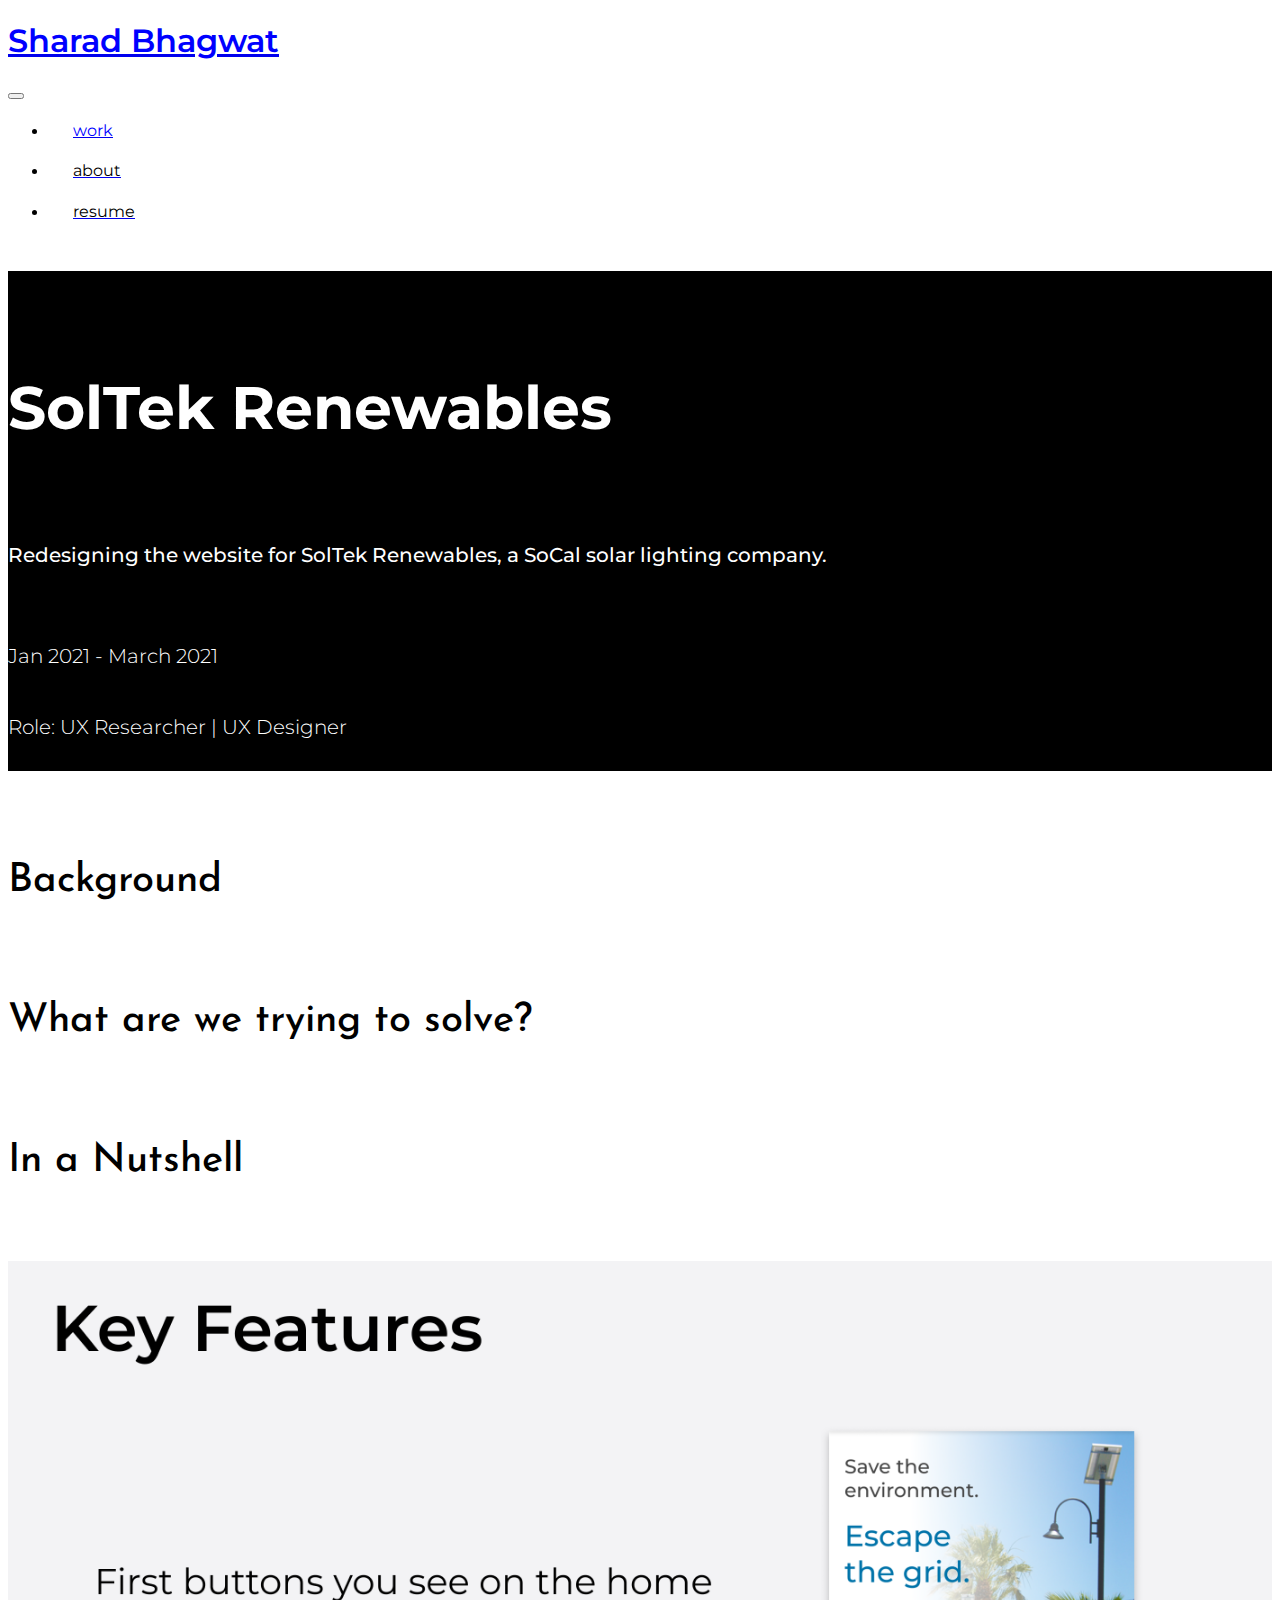
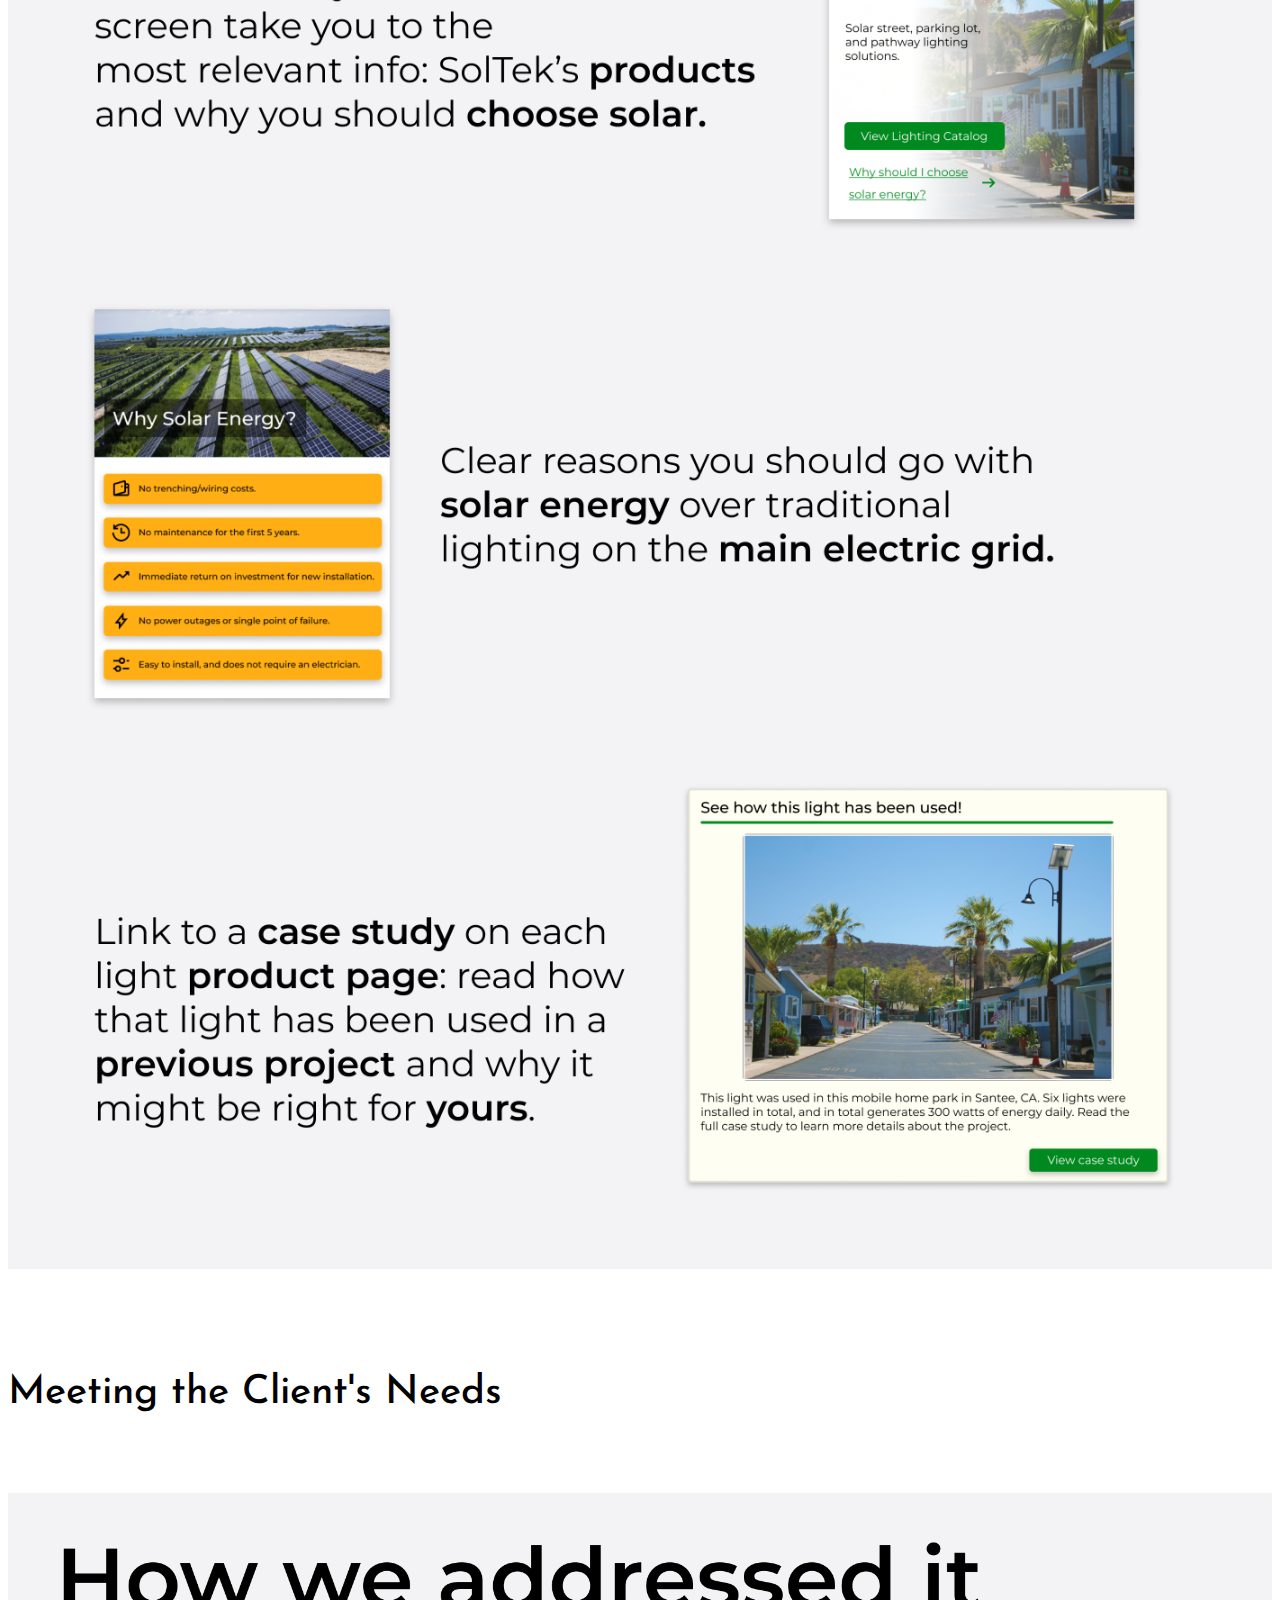
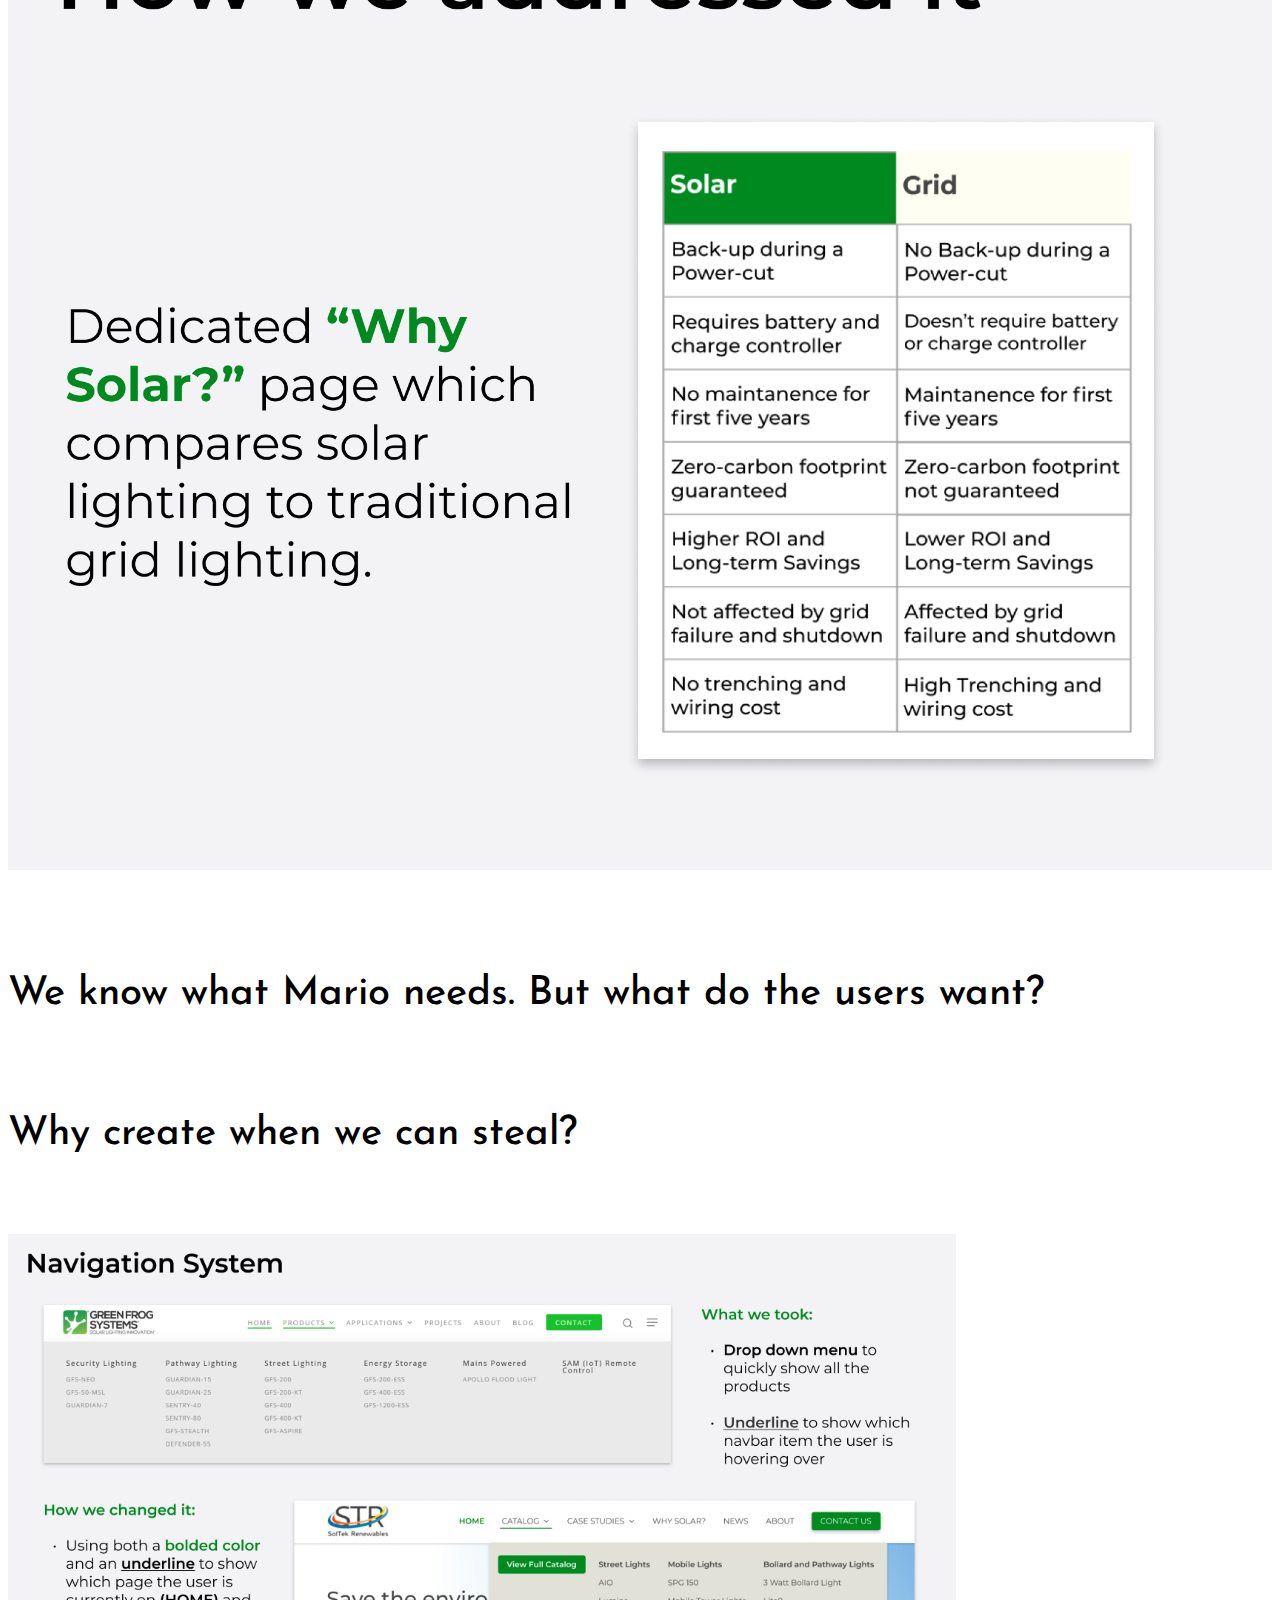
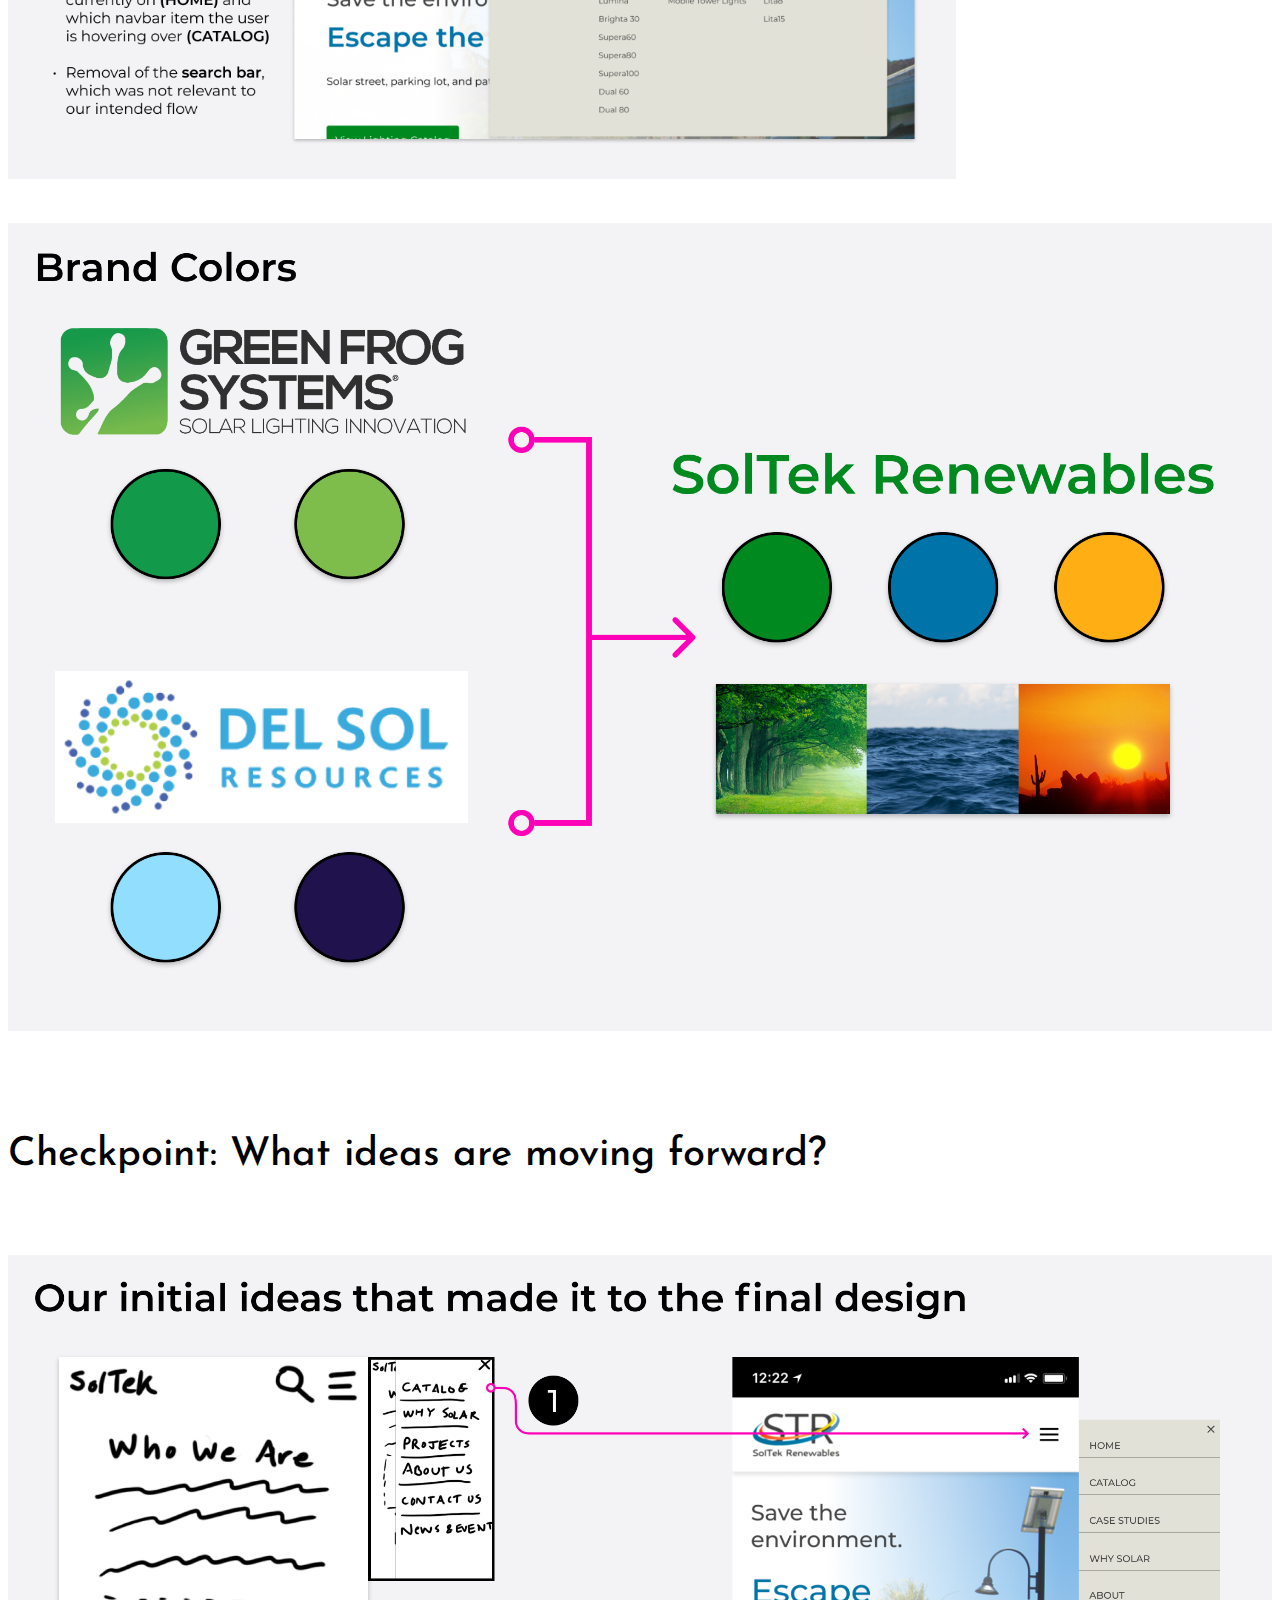
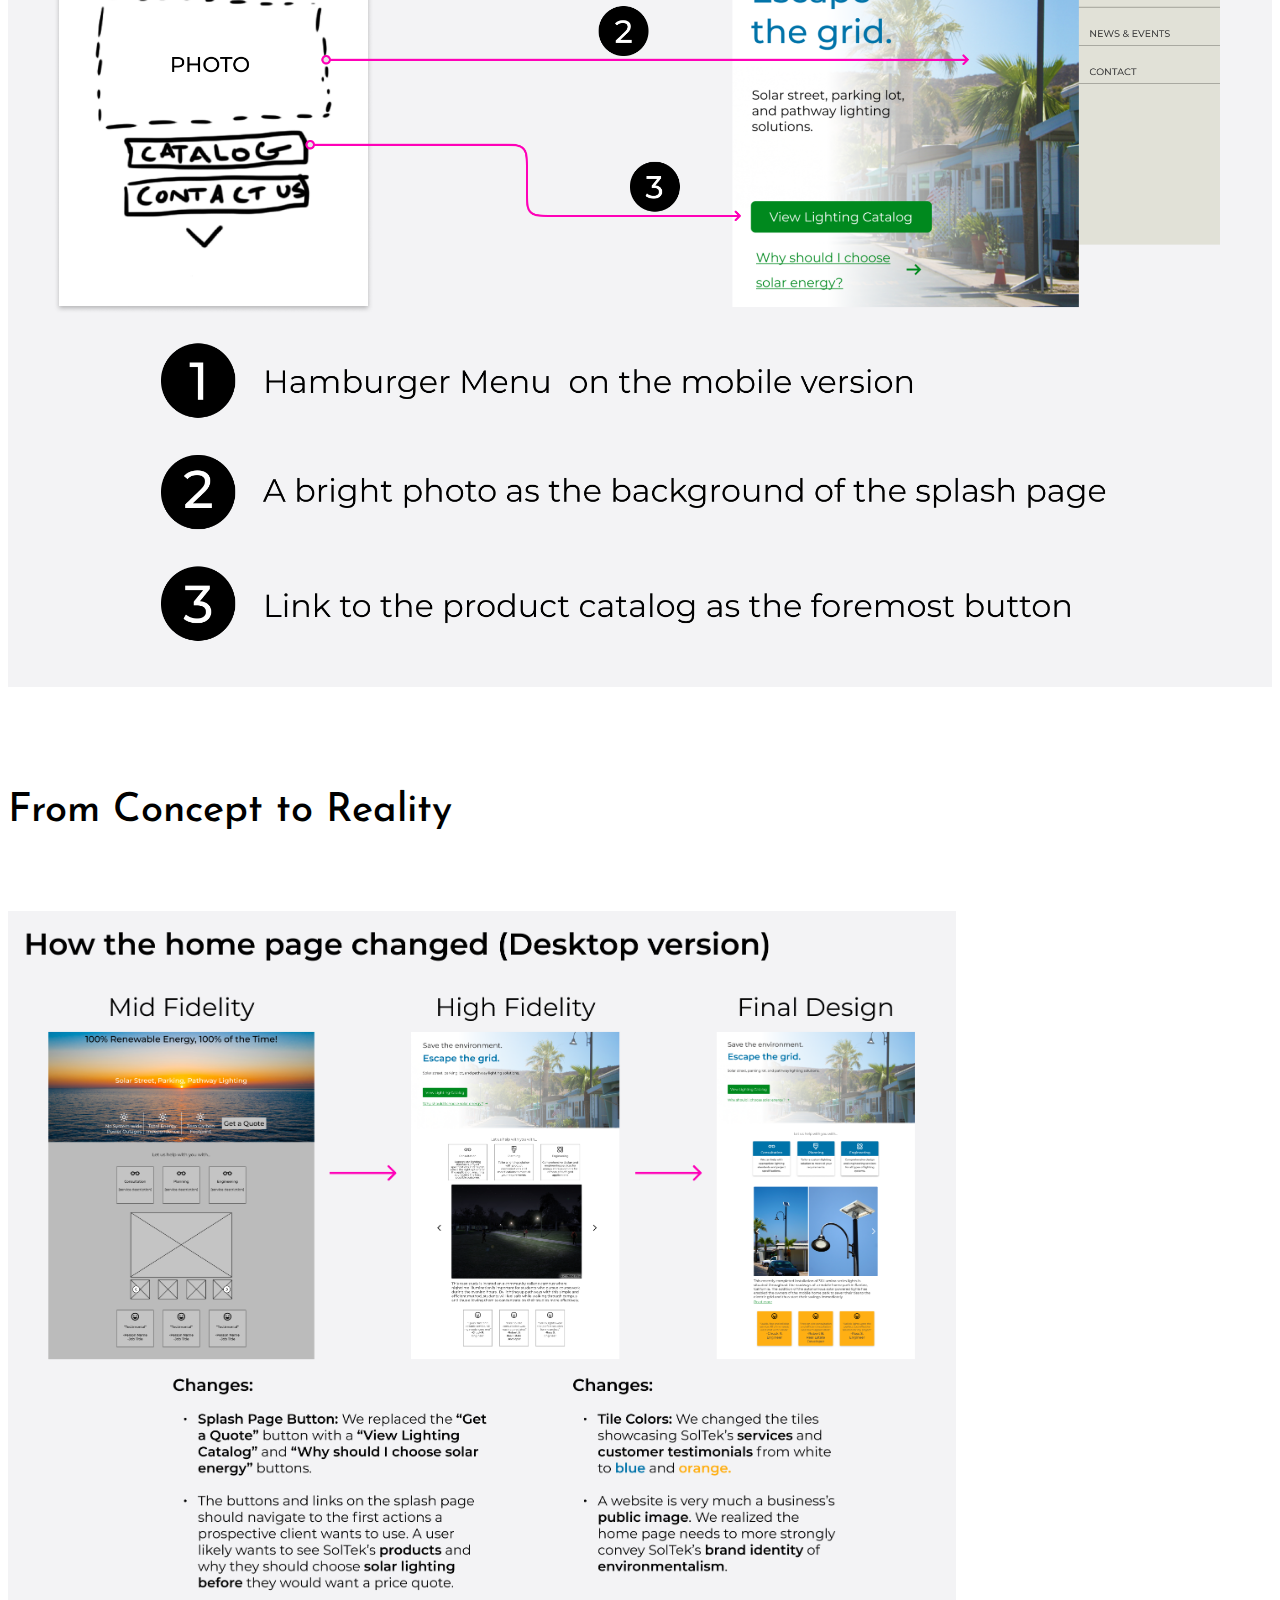
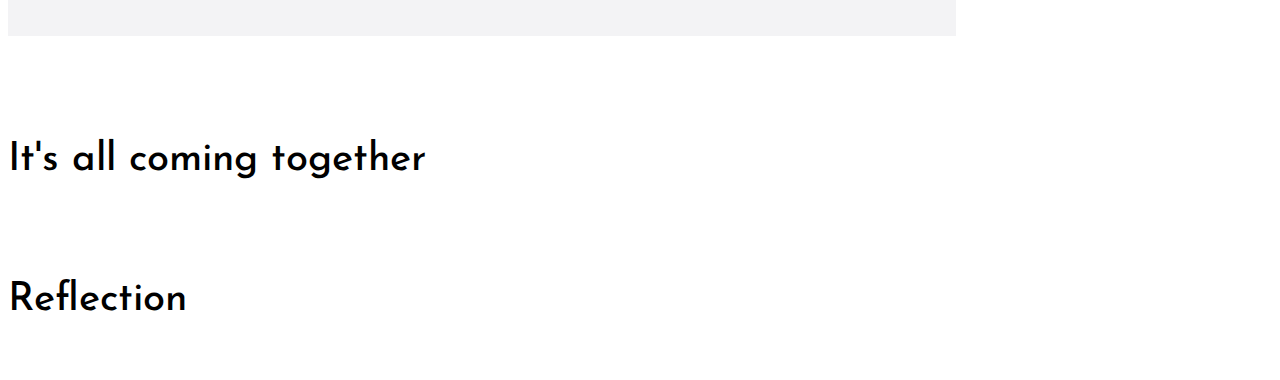
<file: soltek10.html>
<!doctype html>
<html lang="en">

<head>
  <!-- Required meta tags -->
  <meta charset="utf-8">
  <meta name="viewport" content="width=device-width, initial-scale=1">

  <!-- Bootstrap CSS -->
  <link rel="stylesheet" href="CSS/styles.css">
  <link rel="preconnect" href="https://fonts.gstatic.com">
  <link href="https://fonts.googleapis.com/css2?family=Montserrat:ital,wght@0,100;0,200;0,300;0,400;0,500;0,600;0,700;0,800;0,900;1,100;1,200;1,300;1,400;1,500;1,600;1,700;1,800;1,900&display=swap" rel="stylesheet">
  <link rel="preconnect" href="https://fonts.gstatic.com">
  <link href="https://fonts.googleapis.com/css2?family=Josefin+Sans:ital,wght@0,100;0,200;0,300;0,400;0,500;0,600;0,700;1,100;1,200;1,300;1,400;1,500;1,600;1,700&display=swap" rel="stylesheet">
  <link href="https://cdn.jsdelivr.net/npm/bootstrap@5.0.0-beta3/dist/css/bootstrap.min.css" rel="stylesheet" integrity="sha384-eOJMYsd53ii+scO/bJGFsiCZc+5NDVN2yr8+0RDqr0Ql0h+rP48ckxlpbzKgwra6" crossorigin="anonymous">

  <title>SolTek Website Redesign</title>
</head>

<body>
  <div class="container nav-container mt-0 mt-md-5">

    <nav class="navbar navbar-expand-lg navbar-light">

      <a href="index.html" class="navbar-brand mb-0">
        <h1 class="nav-logo">Sharad Bhagwat</h1>
      </a>

      <button type="button" data-bs-toggle="collapse" data-bs-target="#navbarNav" aria-controls="navbarNav" aria-expanded="false" aria-label="Toggle navigation" class="navbar-toggler">
        <span class="navbar-toggler-icon"></span>
      </button>

      <div class="collapse hide navbar-collapse d-lg-inline-flex flex-row-reverse" id="navbarNav">
        <ul class="navbar-nav d-flex">
          <li class="nav-item active">
            <a href="index.html" class="nav-link active">
              <h4 class="nav-word active">work</h4>
            </a>
          </li>
          <li class="nav-item active">
            <a href="about.html" class="nav-link">
              <h4 class="nav-word">about</h4>
            </a>
          </li>
          <li class="nav-item active">
            <a href="files/resume_Sharad_Bhagwat.pdf" target="_blank" class="nav-link">
              <h4 class="nav-word">resume</h4>
            </a>
          </li>
        </ul>

      </div>
    </nav>
  </div>

<div class="hero">
  <div class="container">
    <h2 class="study-title">SolTek Renewables</h2>
    <h3 class="study-subtitle">Redesigning the website for SolTek Renewables, a SoCal solar lighting company.</h3>
    <h4 class="study-details">Jan 2021 - March 2021</h4>
    <h4 class="study-details">Role: UX Researcher | UX Designer</h4>
    <h4 class="study-details">Teammates: Austin Roddick, Kyle Harris, Sam Baik</h4>
  </div>
</div>

<div class="container">
  <h3 class="study-header">Background</h3>
  <h3 class="study-header">What are we trying to solve?</h3>
  <h3 class="study-header">In a Nutshell</h3>
  <img class = "mx-auto d-block overview" src="images/soltek/Key features.png">
  <h3 class="study-header">Meeting the Client's Needs</h3>
  <img class = "mx-auto d-block overview" src="images/soltek/Client Needs_ Why Solar.png">
  <h3 class="study-header">We know what Mario needs. But what do the users want?</h3>
  <h3 class="study-header">Why create when we can steal?</h3>
  <img class = "mx-auto d-block overview" src="images/soltek/Competitive Analysis 1.png" id="bigger">
  <img class = "mx-auto d-block overview" src="images/soltek/Competitive Analysis 2.png">
  <h3 class="study-header">Checkpoint: What ideas are moving forward?</h3>
  <img class = "mx-auto d-block overview" src="images/soltek/Sketches.png">
  <h3 class="study-header">From Concept to Reality</h3>
  <img class = "mx-auto d-block overview" src="images/soltek/concept to reality.png" id="bigger">
  <h3 class="study-header">It's all coming together</h3>
  <h3 class="study-header">Reflection</h3>
</div>









<script src="https://cdn.jsdelivr.net/npm/bootstrap@5.0.0-beta3/dist/js/bootstrap.bundle.min.js" integrity="sha384-JEW9xMcG8R+pH31jmWH6WWP0WintQrMb4s7ZOdauHnUtxwoG2vI5DkLtS3qm9Ekf" crossorigin="anonymous"></script>
  </body>
</file>
<file: CSS/styles.css>
/* NAVBAR */

.nav-logo {
  color: blue;
  font-family: 'Montserrat', sans-serif;
  font-weight: 600;
}

.navbar {
  background-color: transparent;
}

.nav-word.active {
    color:blue;
}

.nav-word {
    color:black;
    padding-left: 25px;
    font-family: 'Montserrat', sans-serif;
    font-weight: 400;
}

.nav-link:hover {
    text-decoration: underline;
    text-decoration-thickness: 5px;
    text-decoration-color: blue;
}

.nav-container {
  margin-bottom: 50px;
}

/* PRESETS */

.hr {
  border-top: 3px solid #000CFF;
}

/* HOME-PROJECTS  */

.projects {
  /* margin-bottom: 50px; */
}

.work-container {
  /* margin-bottom: 50px; */
}

/* TEXT */

.intro-text {
  font-family: 'Josefin Sans', sans-serif;
  font-weight: 400;
  line-height: 1.6;
}

.inline-link {
  text-decoration: none;
}

#selected-projects {
  margin-top: 100px;
  font-family: 'Montserrat', sans-serif;
  font-weight: 600;
  margin-bottom: 25px;
}

.study-title {
  font-family: 'Montserrat', sans-serif;
  font-size: 60px;
  font-weight: 700;
  color: white;
  padding-top: 100px;
}

.study-subtitle {
  font-family: 'Montserrat', sans-serif;
  font-size: 20px;
  font-weight: 500;
  color: white;
  padding-top: 50px;
  padding-bottom: 50px;
}



.study-details {
  font-family: 'Montserrat', sans-serif;
  font-size: 20px;
  font-weight: 300;
  color: white;
  /* padding-top: 20px; */
  padding-bottom: 20px;
}

.study-header {
  font-family: 'Josefin Sans', sans-serif;
  font-size: 40px;
  font-weight: 500;
  color: black;
  padding-bottom: 20px;
  padding-top: 40px;
}

.study-header1 {
  font-family: 'Josefin Sans', sans-serif;
  font-size: 30px;
  font-weight: 500;
  color: black;
  padding-bottom: 20px;
}

.body-p {
  font-family: 'Josefin Sans', sans-serif;
  font-size: 20px;
  font-weight: 400;
}

.body-popout {
  font-family: 'Josefin Sans', sans-serif;
  font-size: 20px;
  font-weight: 500;
  margin-left: 50px;
  color: green;
}

.body-subtitle {
  font-family: 'Montserrat', sans-serif;
  font-size: 30px;
  font-weight: 400;
  color: black;
  padding-top: 20px;
  padding-bottom: 20px;
  margin-left: 50px;
}

#question {
  color: blue;
}
/* IMAGES */

.project-tile {
  width: 50%;
  display: block;
  margin-left: auto;
  margin-right: auto;
  margin-top: 0px;
  margin-bottom: 50px;
  border-radius: 10px;
  box-shadow: 0px 5px 10px gray;
}

.tile2 {
  width: 120%;
  box-shadow: 0px 5px 10px gray;
  vertical-align: middle;
}

.tile3 {
  padding-right: 20px;
  width: 120%
}

.tile3:hover {
  width: 118%;
}

.tile-col {
  margin-left: 40px;
}

.link {
  text-decoration: none;
}

/* .tile2:hover {
  width: 95%;
  box-shadow: 0 0 3px 2px blue;
} */

.all-container {
  max-width: 1000px;
}

.tile-container {
  display: flex;
  align-items:center;
  vertical-align: middle;
  padding-top: 30px;
  padding-bottom: 30px;
}

.tile-span {
  vertical-align: middle;
}

.project-tile:hover {
  width: 51%;
  box-shadow: 0 0 3px 2px blue;
}

.tile-title {
  font-family: 'Montserrat', sans-serif;
  font-size: 30px;
  font-weight: 700;
  color: black;
  padding-top: 20px;
}

.tile-subtitle {
  font-family: 'Montserrat', sans-serif;
  font-size: 25px;
  font-weight: 500;
  color: gray;
  padding-bottom: 15px;
}

.tile-body {
  font-family: 'Montserrat', sans-serif;
  font-size: 25px;
  font-weight: 400;
  color: black;
}

.profile-pic {
  width: 125%;
}

.vertical-center {
  margin-left: auto;
  margin-right: auto;
}

#bigger {
  width:75%;
}

#bigger2 {
  width:110%;
}

#smaller {
  width: 40%;
}

#medium {
  width: 50%;
}

.overview {
  width: 100%;
  text-align: center;
  margin-bottom: 20px;
  margin-top: 20px;
}


.hero {
  background-color: black;
  height: 500px;
  margin-bottom: 50px;
}

.hero.c2k {
  background-color: blue;
  height: 500px;
  margin-bottom: 50px;
}

.pdf {
  width: 50%;
}

.bodycol {
  margin-bottom: 80px;
  padding-left: 30px;
}





/* .projects {
  margin-top: 30px;
  padding: 50px;
} */

/* FOOTER */

.footer {
  display: block;
  padding-top: 30px;
}

.footer-header {
  text-align: center;
  margin-bottom: 20px;
  font-family: 'Montserrat', sans-serif;
  font-weight: 600;
  color: black;
}

.footer-elements {
  text-align: center;
  padding: 0px 10px;
  font-family: 'Josefin Sans', sans-serif;
  font-weight: 400;

}

.contact {
  display: inline-block;
  zoom: 1;
  *display: inline;
  padding: 0px 10px;
}

.indiv {
  color: #414141;
  text-decoration: none;
}

.indiv:hover {
  color:blue;
}

.individual-contact {
  color: #414141;
</file>
